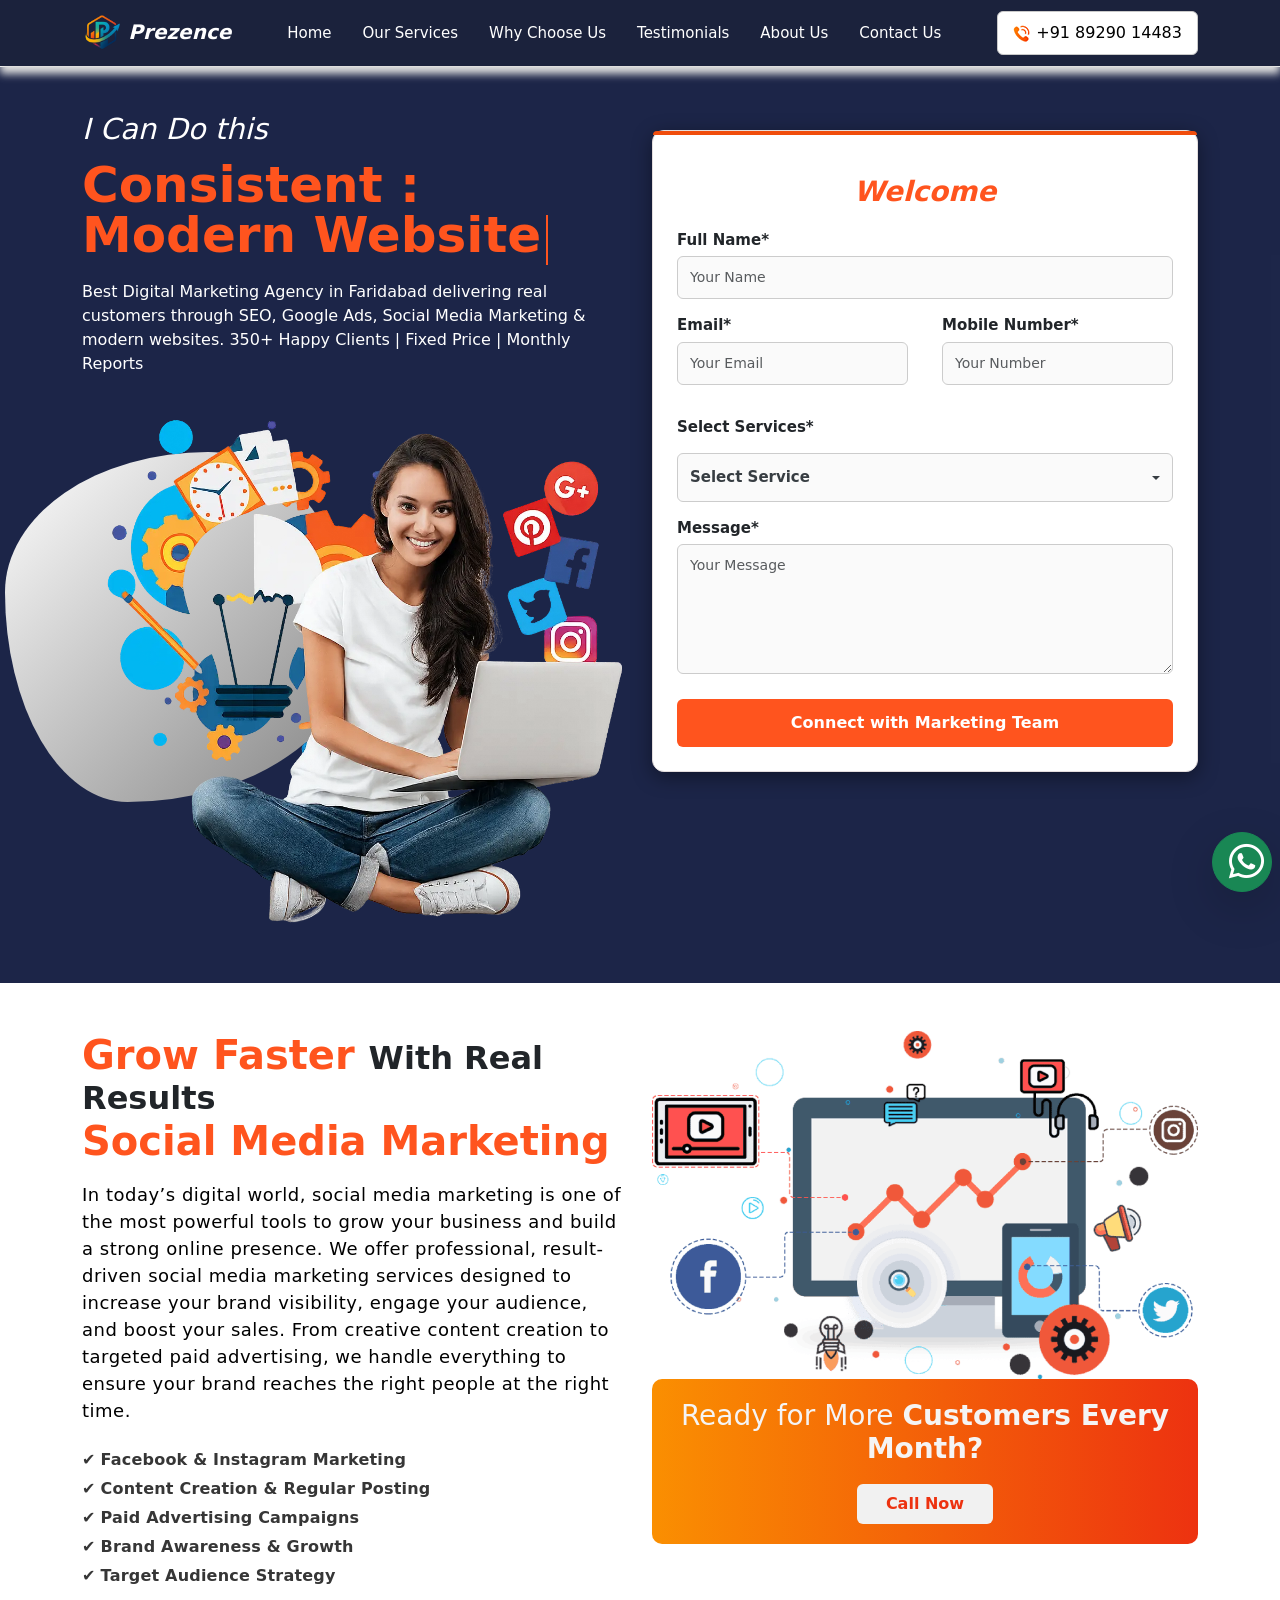
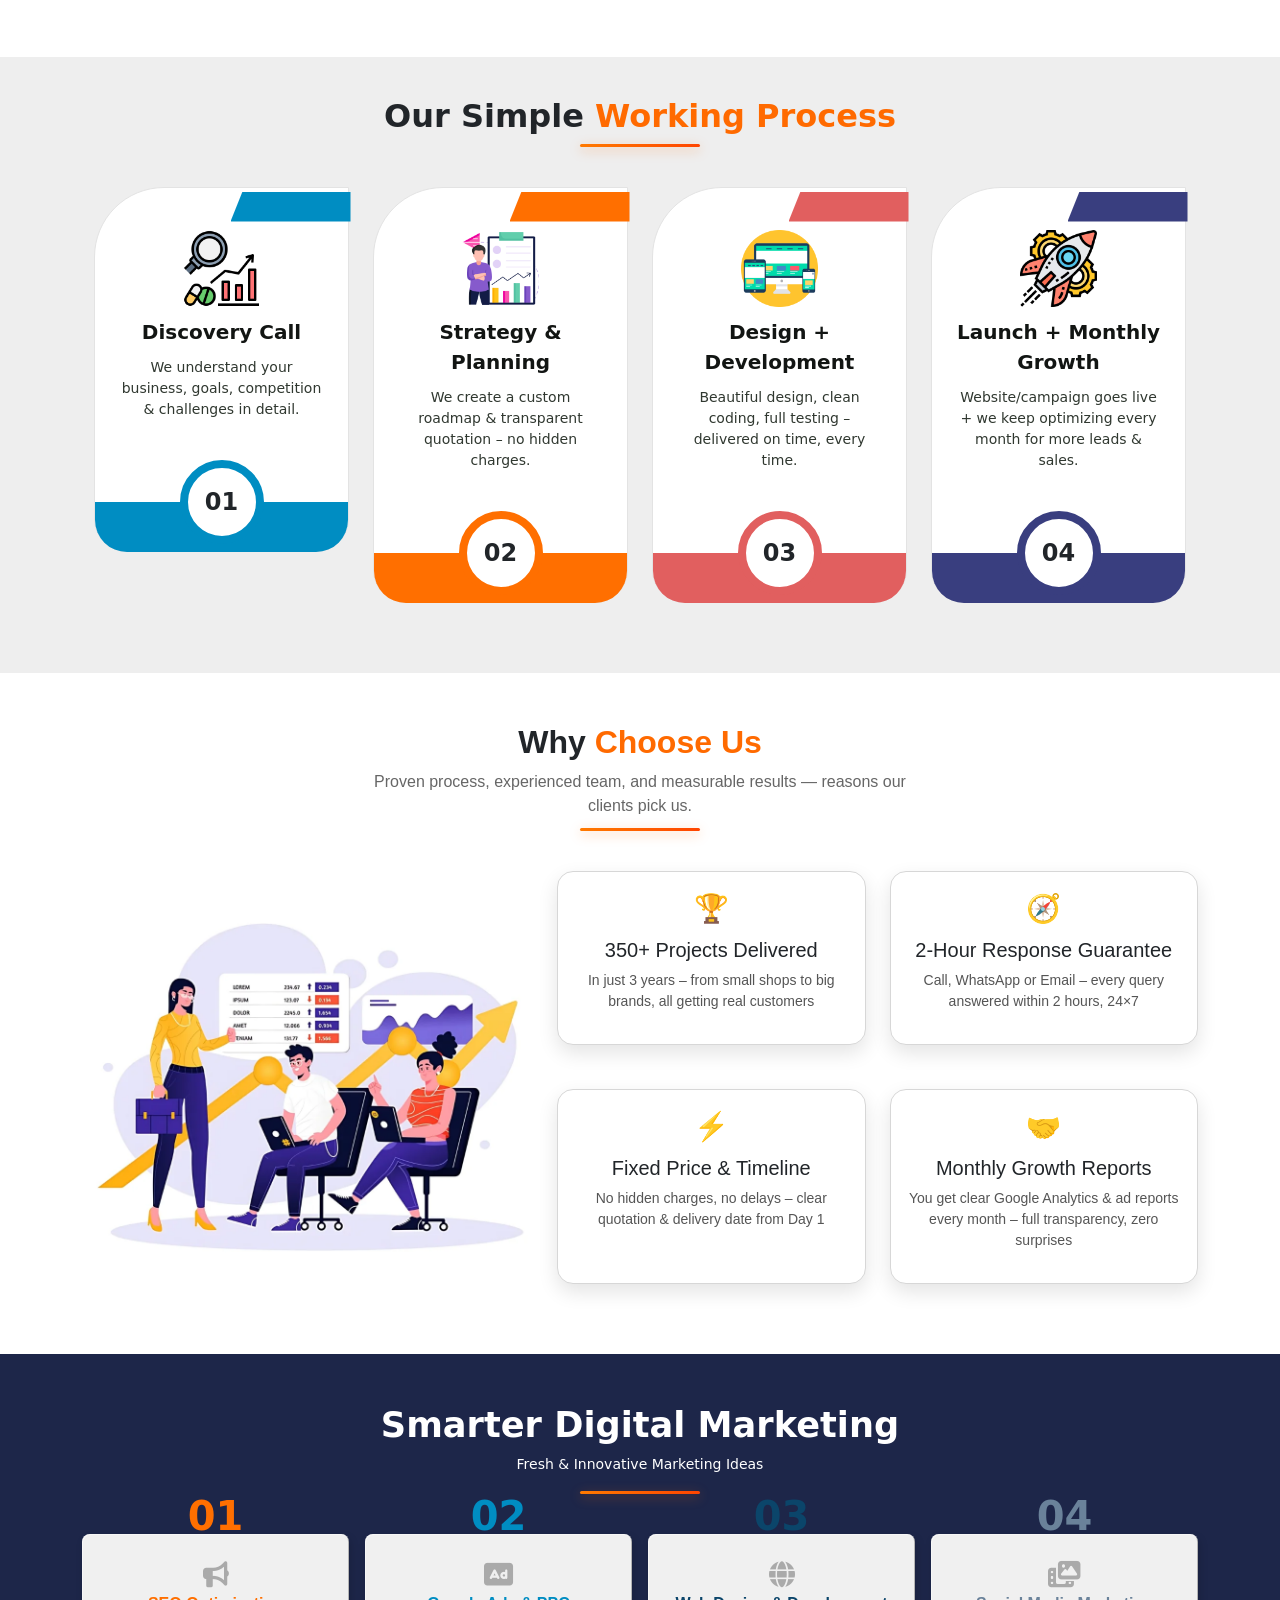
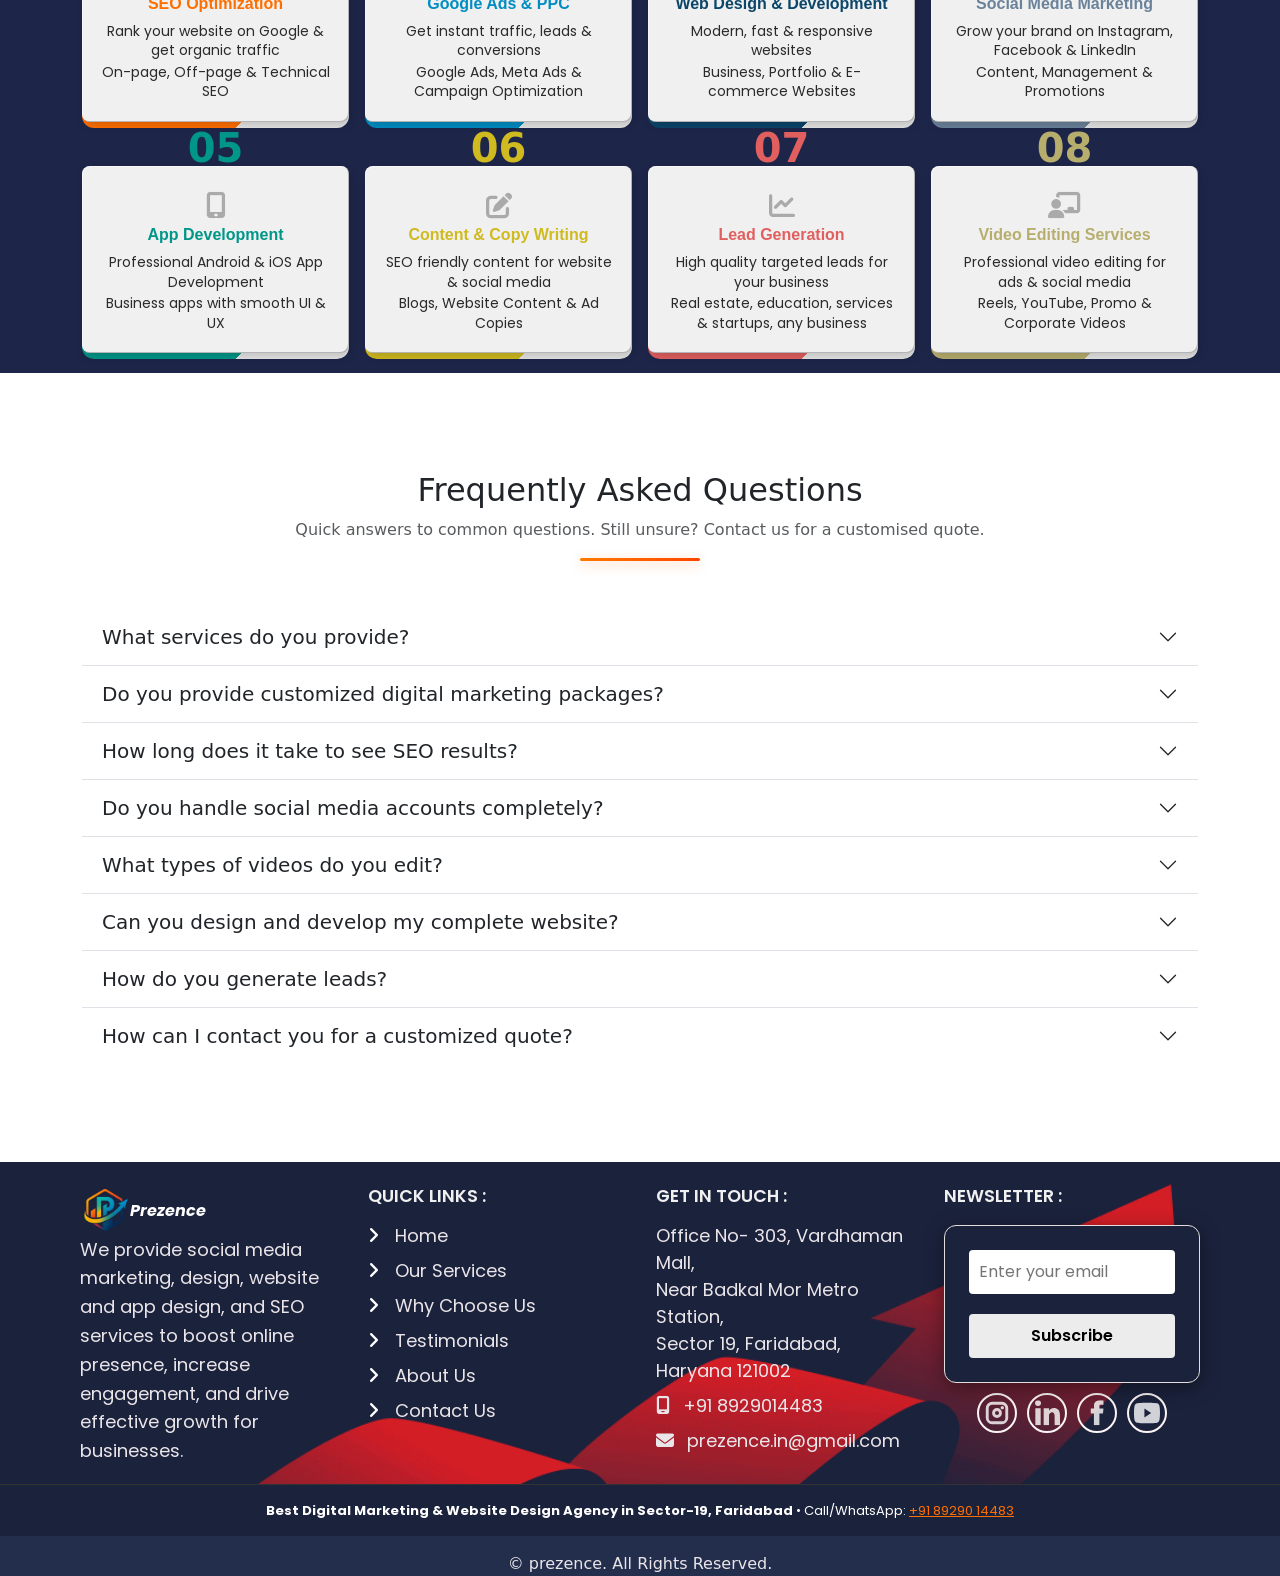
<file: index.html>
<!DOCTYPE html>
<html lang="en">

<head>
    <meta charset="UTF-8">
    <meta name="viewport" content="width=device-width, initial-scale=1.0, maximum-scale=5, user-scalable=yes">


    <!-- BEST SEO TITLE & META FOR FARIDABAD #1 RANK -->
    <title>350+ Businesses Trust Us | Digital Marketing Agency in Faridabad | Free Consultation | Best Digital Marketing Agency in Faridabad | Prezence® SEO & SMM</title>
    <meta name="description"
        content="Prezence® - #1 Digital Marketing Agency in Faridabad | Result-Driven SEO, Google Ads, Social Media Marketing & Website Design. 350+ Happy Clients. Free Consultation: +91 89290 14483">

    <meta name="keywords"
        content="digital marketing faridabad, seo company faridabad, best digital marketing agency faridabad, social media marketing faridabad, website design faridabad, google ads faridabad, seo services faridabad">
    <meta name="author" content="Prezence Digital Marketing Agency">
    <meta name="robots" content="index, follow">

    <!-- Open Graph -->
    <meta property="og:title" content="350+ Businesses Trust Us | Digital Marketing Agency in Faridabad | Free Consultation | Best Digital Marketing Agency in Faridabad | Prezence®">
    <meta property="og:description"
        content="#1 Digital Marketing Agency in Faridabad | 350+ Clients | SEO, Social Media, Google Ads & Website Design">
    <meta property="og:image" content="https://prezence.in/assite/brandlogo/log_prezence.png">
    <meta property="og:url" content="https://prezence.in">
    <meta property="og:type" content="website">

    <!-- Twitter -->
    <meta name="twitter:card" content="summary_large_image">
    <meta name="twitter:title" content="350+ Businesses Trust Us | Digital Marketing Agency in Faridabad | Free Consultation | Best Digital Marketing Agency in Faridabad | Prezence®">
    <meta name="twitter:description"
        content="SEO, Social Media & Website Design Services in Faridabad | Call +91 89290 14483">
    <meta name="twitter:image" content="https://prezence.in/assite/brandlogo/log_prezence.png">
    <link rel="sitemap" type="application/xml" href="https://prezence.in/sitemap.xml">

    <!-- Favicon & Canonical -->
    <link rel="icon" href="../assite/brandlogo/log_prezence.png" type="image/png">
    <link rel="canonical" href="https://prezence.in/">

    <!-- Preload for Speed -->
    <link rel="preload" as="style" href="https://cdn.jsdelivr.net/npm/bootstrap@5.3.2/dist/css/bootstrap.min.css">
    <link rel="preload" as="image" href="../assite/brandlogo/log_prezence.png">

    <!-- CSS -->
    <link href="https://cdn.jsdelivr.net/npm/bootstrap@5.3.2/dist/css/bootstrap.min.css" rel="stylesheet">
    <link rel="stylesheet" href="https://cdnjs.cloudflare.com/ajax/libs/font-awesome/6.5.0/css/all.min.css">
    <link rel="stylesheet" href="https://cdnjs.cloudflare.com/ajax/libs/OwlCarousel2/2.3.4/assets/owl.carousel.min.css">
    <link rel="stylesheet"
        href="https://cdnjs.cloudflare.com/ajax/libs/OwlCarousel2/2.3.4/assets/owl.theme.default.min.css">
    <link
        href="https://fonts.googleapis.com/css2?family=Great+Vibes&family=Josefin+Sans:wght@400;500;600;700&family=Playfair+Display:wght@400;700&family=Poppins:wght@300;400;500;600;700&family=Roboto:wght@400;500;700&display=swap"
        rel="stylesheet">

    <link rel="stylesheet" href="../assite/style.css">
    <link rel="stylesheet" href="../assite/responsive.css">

    <!-- LOCAL BUSINESS + FAQ SCHEMA (Google Rank #1) -->
    <script type="application/ld+json">
    {
      "@context": "https://schema.org",
      "@type": "ProfessionalService",
      "name": "Prezence Digital Marketing Agency",
      "image": "https://prezence.in/assite/brandlogo/log_prezence.png",
      "url": "https://prezence.in",
      "telephone": "+918929014483",
      "priceRange": "₹₹",
      "description": "Best Digital Marketing Agency in Faridabad offering SEO, Social Media Marketing, Google Ads, Website Design & Development services.",
      "address": {
        "@type": "PostalAddress",
        "streetAddress": "Office No- 303, Vardhaman Mall, Near Badkal Mor Metro Station, Sector 19",
        "addressLocality": "Faridabad",
        "addressRegion": "Haryana",
        "postalCode": "121002",
        "addressCountry": "IN"
      },
      "geo": {
        "@type": "GeoCoordinates",
        "latitude": 28.3955,
        "longitude": 77.3178
      },
      "openingHoursSpecification": {
        "@type": "OpeningHoursSpecification",
        "dayOfWeek": ["Monday","Tuesday","Wednesday","Thursday","Friday","Saturday"],
        "opens": "10:00",
        "closes": "19:00"
      },
      "sameAs": [
        "https://www.facebook.com/prezence.in",
        "https://www.instagram.com/prezence_in",
        "https://www.youtube.com/@prezence"
      ]
    }
    </script>

    <!-- FAQ Schema for Rich Results -->
    <script type="application/ld+json">
    {
      "@context": "https://schema.org",
      "@type": "FAQPage",
      "mainEntity": [
        {
          "@type": "Question",
          "name": "Which is the best digital marketing agency in Faridabad?",
          "acceptedAnswer": {
            "@type": "Answer",
            "text": "Prezence Digital Marketing Agency is rated #1 in Faridabad by 350+ happy clients for SEO, Social Media, Google Ads & Website Design services."
          }
        },
        {
          "@type": "Question",
          "name": "How much does SEO cost in Faridabad?",
          "acceptedAnswer": {
            "@type": "Answer",
            "text": "Our SEO packages start from ₹15,000/month. Call +91 89290 14483 for a free consultation."
          }
        },
        {
          "@type": "Question",
          "name": "When will I see results from social media marketing?",
          "acceptedAnswer": {
            "@type": "Answer",
            "text": "With the right strategy, you start getting leads & engagement within 15-30 days."
          }
        }
      ]
    }
    </script>
    
   <!-- Cookiebot -->
<script 
  id="Cookiebot"
  src="https://consent.cookiebot.com/uc.js"
  data-cbid="f1ccd1dc-ca87-45ac-b9f7-8b97adffa50e"
  type="text/javascript"
  async>
</script>

<!-- Google Analytics -->
<script async src="https://www.googletagmanager.com/gtag/js?id=G-S0VQV9TY0E"></script>
<script>
  window.dataLayer = window.dataLayer || [];
  function gtag(){dataLayer.push(arguments);}
  gtag('js', new Date());
  gtag('config', 'G-S0VQV9TY0E');
</script>


<!-- Meta Pixel Code -->
<script>
!function(f,b,e,v,n,t,s)
{if(f.fbq)return;n=f.fbq=function(){n.callMethod?
n.callMethod.apply(n,arguments):n.queue.push(arguments)};
if(!f._fbq)f._fbq=n;n.push=n;n.loaded=!0;n.version='2.0';
n.queue=[];t=b.createElement(e);t.async=!0;
t.src=v;s=b.getElementsByTagName(e)[0];
s.parentNode.insertBefore(t,s)}(window, document,'script',
'https://connect.facebook.net/en_US/fbevents.js');
fbq('init', '2252294295232937');
fbq('track', 'PageView');
</script>
<noscript><img height="1" width="1" style="display:none"
src="https://www.facebook.com/tr?id=2252294295232937&ev=PageView&noscript=1"
/></noscript>
<!-- End Meta Pixel Code -->


<!--adsense ke jis se ads show hoga -->
<script async src="https://pagead2.googlesyndication.com/pagead/js/adsbygoogle.js?client=ca-pub-3145878001811869"
     crossorigin="anonymous"></script>
</head>

<body>

    <!-- =================================== NAVBAR =================================== -->

    <nav class="navbar navbar-expand-lg fixed-top">
        <div class="container">
            <a class="navbar-brand prezence_logo me-auto" href="https://prezence.in">
                <img src="./assite/brandlogo/log_prezence.png"
                    alt="Prezence - Best Digital Marketing Agency in Faridabad" width="50" loading="lazy">
                <span>prezence</span>
            </a>

           <button class="navbar-toggler" type="button"
    data-bs-toggle="collapse"
    data-bs-target="#navbarSupportedContent"
    aria-controls="navbarSupportedContent"
    aria-expanded="false"
    aria-label="Toggle navigation menu">
    
    <span class="navbar-toggler-icon"></span>
</button>


            <div class="collapse navbar-collapse justify-content-center" id="navbarSupportedContent">
                <ul class="navbar-nav mb-2 mb-lg-0 navrbar_prezence">
                    <li class="nav-item"><a class="nav-link " href="https://prezence.in">Home</a></li>
                    <li class="nav-item"><a class="nav-link" href="./ourservices/">Our Services</a></li>
                    <li class="nav-item"><a class="nav-link" href="./why-choose-us/">Why Choose Us</a></li>
                    <li class="nav-item"><a class="nav-link" href="./testimonials/">Testimonials</a></li>
                    <li class="nav-item"><a class="nav-link" href="./aboutus/">About Us</a></li>
                    <li class="nav-item"><a class="nav-link" href="./contactus/">Contact Us</a></li>
                </ul>


                <div class="d-flex align-items-center gap-3">
                    <a href="tel:+918929014483" class="prezence_callnow">
                        <span><img src="../assite/brandlogo/call-icon.png" alt="Call Prezence Faridabad" loading="lazy"></span>
                        +91 89290 14483
                    </a>


                </div>
            </div>
        </div>
    </nav>
<a href="https://wa.me/918929014483?text=Hi%20Prezence%20Team%2C%20I%20need%20help"
   target="_blank"
   aria-label="Chat on WhatsApp with Prezence Team"
   class="position-fixed bottom-0 end-0 m-2 btn btn-success btn-lg shadow-lg"
   style="z-index: 9999; width: 60px; height: 60px; border-radius: 50%;">

    <i class="fab fa-whatsapp fa-2x" aria-hidden="true"></i>
</a>

    <!-- =================================== END NAVBAR =================================== -->

    <!-- =================================== HERO BANNER =================================== -->
    <section class="mainbanner">
        <div class="container">
            <div class="row ">

                <div class="col-md-6 col-12 leftcolm">
                    <h1>I Can Do this</h1>
                    <h4>Consistent : </h4>
                    <h5 class="changing-text">
                        <span class="typed-text"></span>
                        <!-- <span class="cursor">|</span> -->
                    </h5>



                    <p>Best Digital Marketing Agency in Faridabad delivering real customers through SEO, Google Ads,
                        Social Media Marketing & modern websites. 350+ Happy Clients | Fixed Price | Monthly Reports</p>

                    <div class="image-wrapper">
                        <div class="animated-shape"></div>
                        <img src="./assite/images/girlsocial-media1.webp"
                            alt=" Digital Marketing Agency in Faridabad " class="img-fluid" loading="lazy">
                    </div>
                </div>


                <div class="col-md-6 col-12">
                    <form id="contactForm">
                        <h1>Welcome</h1>


                        <div class="col-12">
                            <div class="form-detils">
                                <label>Full Name*</label>
                                <input type="text" id="name" class="form-control custom-input" placeholder="Your Name">
                                <small class="text-danger error" id="name_error"></small>
                            </div>
                        </div>

                        <div class="row">
                            <div class="col-12 col-lg-6 mb-3">
                                <div class="form-detils form-left">
                                    <label>Email*</label>
                                    <input type="email" id="email" class="form-control custom-input"
                                        placeholder="Your Email">
                                    <small class="text-danger error" id="email_error"></small>
                                </div>
                            </div>
                            <div class="col-12 col-lg-6 mb-3">
                                <div class="form-detils form-right">
                                    <label>Mobile Number*</label>
                                    <input type="text" id="mobile" class="form-control custom-input"
                                        placeholder="Your Number">
                                    <small class="text-danger error" id="mobile_error"></small>
                                </div>
                            </div>
                        </div>

                        <!-- Dropdown – अब English services -->
                        <div class="col-12">
                            <div class="form-detils">
                                <label>Select Services*</label>
                                <div class="btn-group dropdownbtnmain">
                                    <button id="serviceBtn" class="btn btn-sm dropdown-toggle" type="button"
                                        data-bs-toggle="dropdown" aria-expanded="false">
                                        Select Service
                                    </button>
                                    <ul class="dropdown-menu downbtnoption">
                                        <li><a class="dropdown-item" href="#">SEO Services</a></li>
                                        <li><a class="dropdown-item" href="#">Social Media Marketing</a></li>
                                        <li><a class="dropdown-item" href="#">Google Ads / PPC</a></li>
                                        <li><a class="dropdown-item" href="#">Website Design</a></li>
                                        <li><a class="dropdown-item" href="#">Lead Generation</a></li>
                                        <li><a class="dropdown-item" href="#">Video Editing</a></li>
                                    </ul>
                                </div>
                                <input type="hidden" id="service">
                                <small class="text-danger error" id="service_error"></small>
                            </div>
                        </div>

                        <div class="col-12">
                            <div class="form-detils">
                                <label for="">Message*</label>
                                <textarea rows="4" id="message" class="form-control custom-input"
                                    placeholder="Your Message"></textarea>
                                <small class="text-danger error" id="message_error"></small>
                            </div>
                        </div>

                        <button type="submit" class="btn">Connect with Marketing Team</button>
                    </form>

                    <div id="successMsg" class="alert alert-success d-none mt-3"></div>
                </div>
            </div>
        </div>
    </section>
    <!-- =================================== END HERO =================================== -->

    <!-- =================================== CLIENTS LOGO CAROUSEL =================================== -->
    <!--<section class="company-serv py-5">-->
    <!--    <div class="container text-center mb-4">-->
    <!--        <h2 style="font-size: 32px; font-weight: 700;">-->
    <!--            Our Esteemed Clients in <span style="color: #FF6F00;">Faridabad</span>-->
    <!--        </h2>-->
    <!--        <p class="text-muted">350+ Happy Businesses Trust Prezence Digital Marketing Agency</p>-->
    <!--        <div class="hero-divider"></div>-->
    <!--    </div>-->

    <!--    <div class="container">-->
    <!--        <div class="row">-->
    <!--            <div class="col-12">-->
    <!--                <div class="owl-carousel compnylogo">-->
    <!--                    <div class="item"><img src="./assite/companylogo/bansi.png"-->
    <!--                            alt="Prezence Client - Bansi Faridabad" ></div>-->
    <!--                    <div class="item"><img src="./assite/companylogo/aagmaninfra.png"-->
    <!--                            alt="Prezence Client - Aagman Infra Faridabad" ></div>-->
    <!--                    <div class="item"><img src="./assite/companylogo/acreagent.png"-->
    <!--                            alt="Prezence Client - Acre Agent Faridabad" ></div>-->
    <!--                    <div class="item"><img src="./assite/companylogo/cakespot.png"-->
    <!--                            alt="Prezence Client - Cake Spot Faridabad" ></div>-->
    <!--                    <div class="item"><img src="./assite/companylogo/dresstalks.png"-->
    <!--                            alt="Prezence Client - Dress Talks Faridabad" ></div>-->
    <!--                    <div class="item"><img src="./assite/companylogo/English-speaking.png"-->
    <!--                            alt="Prezence Client - Smart Speak English Faridabad" ></div>-->
    <!--                    <div class="item"><img src="./assite/companylogo/theflexshop.png"-->
    <!--                            alt="Prezence Client - The Flex Shop Faridabad" ></div>-->
    <!--                    <div class="item"><img src="./assite/companylogo/themoterbay.png"-->
    <!--                            alt="Prezence Client - The Motor Bay Faridabad" ></div>-->
    <!--                    <div class="item"><img src="./assite/companylogo/stitch&fit.png"-->
    <!--                            alt="Prezence Client - Stitch & Fit Faridabad" ></div>-->
    <!--                    <div class="item"><img src="./assite/companylogo/theslikstudio.png"-->
    <!--                            alt="Prezence Client - The Slik Studio Faridabad" ></div>-->
    <!--                    <div class="item"><img src="./assite/companylogo/vastras.png"-->
    <!--                            alt="Prezence Client - Vastras Faridabad" ></div>-->
    <!--                    <div class="item"><img src="./assite/companylogo/velvet.png"-->
    <!--                            alt="Prezence Client - Velvet Faridabad" ></div>-->
    <!--                </div>-->
    <!--            </div>-->
    <!--        </div>-->
    <!--    </div>-->
    <!--</section>-->





    <!-- =================================== BEST SERVICE SECTION =================================== -->
    <section class="bestservice  py-5">

        <div class="container">
            <div class="row g-4 align-items-start">


                <div class="col-lg-6">
                    <h2 class="fw-bold mb-3">
                        <span class="text-orange">Grow Faster </span> With Real Results <br>
                        <span class="text-orange">Social Media Marketing</span>
                    </h2>


                    <p class="text-muted mb-4">
                        In today’s digital world, social media marketing is one of the most powerful tools to grow your
                        business and build a strong online presence.
                        We offer professional, result-driven social media marketing services designed to increase your
                        brand visibility, engage your audience, and boost your sales.

                        From creative content creation to targeted paid advertising, we handle everything to ensure your
                        brand reaches the right people at the right time.
                    </p>

                    <div>
                        <ul>
                            <li><span style="margin-right: 5px;">✔</span>Facebook & Instagram Marketing</li>
                            <li><span style="margin-right: 5px;">✔</span>Content Creation & Regular Posting</li>
                            <li><span style="margin-right: 5px;">✔</span>Paid Advertising Campaigns</li>
                            <li><span style="margin-right: 5px;">✔</span>Brand Awareness & Growth</li>
                            <li><span style="margin-right: 5px;">✔</span>Target Audience Strategy</li>
                        </ul>
                    </div>

                </div>


                <div class="col-lg-6 text-center">
                    <div class="redysectio">

                        <img src="./assite/images/overview-social-min.png" class="img-fluid " alt="overview-social" loading="lazy">

                        <div class="best-box ">
                            <h3>
                                Ready for More <span class="fw-bold">Customers Every Month?</span>
                            </h3>
                            <a href="tel:+918929014483"><button class="btn best-btn px-4 py-2 fw-bold">
                                    Call Now
                                </button></a>
                        </div>
                    </div>
                </div>
            </div>
        </div>
    </section>

    <!-- =================================== WORKING PROCESS =================================== -->
    <section class="process-section">
        <div class="container">
            <h2 class="section-title">Our Simple <span>Working Process</span></h2>
            <div class="hero-divider"></div>

            <div class="container">
                <div class="row">
                    <div class="col-12 col-sm-6 col-md-6 col-lg-3">

                        <div class="card cardboxfirst">
                            <div class="card__body">
                                <div class="card__icon">

                                    <img src="./assite/images/efficiency.png" alt="Discovery Call" loading="lazy">
                                </div>

                                <p class="card__title">Discovery Call</p>
                                <p class="card__paragraph">
                                    We understand your business, goals, competition & challenges in detail.
                                </p>
                            </div>

                            <div class="card__ribbon cardbox-1">
                                <label class="card__ribbon-label">01</label>
                            </div>
                        </div>

                    </div>
                    <div class="col-12 col-sm-6 col-md-6 col-lg-3">

                        <div class="card cardboxsecond">
                            <div class="card__body">
                                <div class="card__icon">

                                    <img src="./assite/images/planning.png" alt="Strategy & Planning">
                                </div>

                                <p class="card__title">Strategy & Planning</p>
                                <p class="card__paragraph">
                                    We create a custom roadmap & transparent quotation – no hidden charges.
                                </p>
                            </div>

                            <div class="card__ribbon cardbox-2">
                                <label class="card__ribbon-label">02</label>
                            </div>
                        </div>


                    </div>
                    <div class="col-12 col-sm-6 col-md-6 col-lg-3">

                        <div class="card cardboxthree">
                            <div class="card__body">
                                <div class="card__icon">

                                    <img src="./assite/images/mobile.png" alt="Design + Development" loading="lazy">
                                </div>

                                <p class="card__title">Design + Development</p>
                                <p class="card__paragraph">
                                    Beautiful design, clean coding, full testing – delivered on time, every time.
                                </p>
                            </div>

                            <div class="card__ribbon cardbox-3">
                                <label class="card__ribbon-label">03</label>
                            </div>
                        </div>

                    </div>
                    <div class="col-12 col-sm-6 col-md-6 col-lg-3">

                        <div class="card">
                            <div class="card__body">
                                <div class="card__icon">

                                    <img src="./assite/images/launch.png" alt="Launch + Monthly Growth">
                                </div>

                                <p class="card__title">Launch + Monthly Growth</p>
                                <p class="card__paragraph">
                                    Website/campaign goes live + we keep optimizing every month for more leads & sales.
                                </p>
                            </div>

                            <div class="card__ribbon">
                                <label class="card__ribbon-label">04</label>
                            </div>
                        </div>

                    </div>
                </div>
            </div>
        </div>
        </div>
    </section>

    <!-- =================================== WHY CHOOSE US =================================== -->
    <section class="why-choose-wrap">

        <h2>Why <span>Choose Us</span></h2>
        <p class="why-sub">Proven process, experienced team, and measurable results — reasons our clients pick
            us.</p>

        <div class="hero-divider"></div>
        <div class="container ">
            <div class="row align-items-center">

                <!-- LEFT IMAGE -->
                <div class="col-lg-5 mb-4 mb-lg-0 text-center">
                    <img src="./assite/why-choose/choose.webp" class="img-fluid" alt="Why Choose Us" loading="lazy">
                </div>

                <!-- RIGHT CONTENT -->
                <div class="col-lg-7">

                    <div class="row g-4">

                        <div class="col-6 col-md-6 col-lg-6">
                            <div class="wf-box p-3 shadow-sm h-100">
                                <span class="wf-icon">🏆</span>
                                <h5 class="mt-2">350+ Projects Delivered</h5>
                                <p>In just 3 years – from small shops to big brands, all getting real customers</p>
                            </div>
                        </div>

                        <div class="col-6 col-md-6 col-lg-6">
                            <div class="wf-box p-3 shadow-sm h-100">
                                <span class="wf-icon">🧭</span>
                                <h5 class="mt-2">2-Hour Response Guarantee</h5>
                                <p>Call, WhatsApp or Email – every query answered within 2 hours, 24×7</p>
                            </div>
                        </div>

                        <div class="col-6 col-md-6 col-lg-6">
                            <div class="wf-box p-3 shadow-sm h-100">
                                <span class="wf-icon">⚡</span>
                                <h5 class="mt-2">Fixed Price & Timeline</h5>
                                <p>No hidden charges, no delays – clear quotation & delivery date from Day 1</p>
                            </div>
                        </div>

                        <div class="col-6 col-md-6 col-lg-6">
                            <div class="wf-box p-3 shadow-sm h-100">
                                <span class="wf-icon">🤝</span>
                                <h5 class="mt-2">Monthly Growth Reports</h5>
                                <p>You get clear Google Analytics & ad reports every month – full transparency, zero
                                    surprises</p>
                            </div>
                        </div>

                    </div>

                </div>
            </div>
        </div>

    </section>



    <!-- =================================== SERVICES GRID =================================== -->
    <section class="Result-Driven">
        <h1>Smarter Digital Marketing</h1>
        <p class="wobble-text">Fresh & Innovative Marketing Ideas</p>
        <div class="hero-divider"></div>


        <div class="container">
            <div class="row gx-3 gy-4">

                <div class="col-6 col-md-6 col-lg-3">
                    <div class="servmood" style="--accent-color: #FF6F00">
                        <a href="./ourservices/">
                            <div class="servicon"><i class="fa-solid fa-bullhorn"></i></div>
                            <div class="servtittle">SEO Optimization</div>
                            <div class="servscr">Rank your website on Google & get organic traffic</div>
                            <div class="servscr">On-page, Off-page & Technical SEO</div>
                        </a>
                    </div>
                </div>

                <div class="col-6 col-md-6 col-lg-3">
                    <div class="servmood" style="--accent-color: #008DC2">
                        <a href="./ourservices/">
                            <div class="servicon"><i class="fa-solid fa-rectangle-ad"></i></div>
                            <div class="servtittle">Google Ads & PPC</div>
                            <div class="servscr">Get instant traffic, leads & conversions</div>
                            <div class="servscr">Google Ads, Meta Ads & Campaign Optimization</div>
                        </a>
                    </div>
                </div>

                <div class="col-6 col-md-6 col-lg-3">
                    <div class="servmood" style="--accent-color: #0B456A">
                        <a href="./ourservices/">
                            <div class="servicon"><i class="fa-solid fa-globe"></i></div>
                            <div class="servtittle">Web Design & Development</div>
                            <div class="servscr">Modern, fast & responsive websites</div>
                            <div class="servscr">Business, Portfolio & E-commerce Websites</div>
                        </a>
                    </div>
                </div>

                <div class="col-6 col-md-6 col-lg-3">
                    <div class="servmood" style="--accent-color: #6A829A">
                        <a href="./ourservices/">
                            <div class="servicon"><i class="fa-solid fa-photo-film"></i></div>
                            <div class="servtittle">Social Media Marketing</div>
                            <div class="servscr">Grow your brand on Instagram, Facebook & LinkedIn</div>
                            <div class="servscr">Content, Management & Promotions</div>
                        </a>
                    </div>
                </div>

                <div class="col-6 col-md-6 col-lg-3">
                    <div class="servmood" style="--accent-color: #009688">
                        <a href="./ourservices/">
                            <div class="servicon"><i class="fa-solid fa-mobile-screen-button"></i></div>
                            <div class="servtittle">App Development</div>
                            <div class="servscr">Professional Android & iOS App Development</div>
                            <div class="servscr">Business apps with smooth UI & UX</div>
                        </a>
                    </div>
                </div>

                <div class="col-6 col-md-6 col-lg-3">
                    <div class="servmood" style="--accent-color: #cfba1f">
                        <a href="./ourservices/">
                            <div class="servicon"><i class="fa-solid fa-pen-to-square"></i></div>
                            <div class="servtittle">Content & Copy Writing</div>
                            <div class="servscr">SEO friendly content for website & social media</div>
                            <div class="servscr">Blogs, Website Content & Ad Copies</div>
                        </a>
                    </div>
                </div>

                <div class="col-6 col-md-6 col-lg-3">
                    <div class="servmood" style="--accent-color: #e15f5f">
                        <a href="./ourservices/">
                            <div class="servicon"><i class="fa-solid fa-chart-line"></i></div>
                            <div class="servtittle">Lead Generation</div>
                            <div class="servscr">High quality targeted leads for your business</div>
                            <div class="servscr">Real estate, education, services & startups, any business</div>
                        </a>
                    </div>
                </div>

                <div class="col-6 col-md-6 col-lg-3">
                    <div class="servmood" style="--accent-color: #b7ae6d">
                        <a href="./ourservices/">
                            <div class="servicon"><i class="fa-solid fa-chalkboard-user"></i></div>
                            <div class="servtittle">Video Editing Services</div>
                            <div class="servscr">Professional video editing for ads & social media</div>
                            <div class="servscr">Reels, YouTube, Promo & Corporate Videos</div>
                        </a>
                    </div>
                </div>

            </div>
        </div>


    </section>


    <!-- =================================== FAQ =================================== -->
    <section class="faq-section py-5">
        <div class="container">

            <div class="text-center mb-5 faq-top">
                <h2>Frequently Asked <span>Questions</span></h2>
                <p class="text-muted">
                    Quick answers to common questions. Still unsure? Contact us for a customised quote.
                </p>
                <div class="hero-divider"></div>
            </div>

            <div class="accordion accordion-flush" id="faqAccordion">

                <!-- Q1 -->
                <div class="accordion-item">
                    <h2 class="accordion-header">
                        <button class="accordion-button collapsed" type="button" data-bs-toggle="collapse"
                            data-bs-target="#faq1">
                            What services do you provide?
                        </button>
                    </h2>
                    <div id="faq1" class="accordion-collapse collapse" data-bs-parent="#faqAccordion">
                        <div class="accordion-body">
                            We provide complete digital solutions including SEO, PPC Ads, Web Design, Social Media
                            Marketing,
                            App Development, Content Writing, Lead Generation and Video Editing services.
                        </div>
                    </div>
                </div>

                <!-- Q2 -->
                <div class="accordion-item">
                    <h2 class="accordion-header">
                        <button class="accordion-button collapsed" type="button" data-bs-toggle="collapse"
                            data-bs-target="#faq2">
                            Do you provide customized digital marketing packages?
                        </button>
                    </h2>
                    <div id="faq2" class="accordion-collapse collapse" data-bs-parent="#faqAccordion">
                        <div class="accordion-body">
                            Yes, absolutely! We create customized packages according to your business needs, goals and
                            budget.
                        </div>
                    </div>
                </div>

                <!-- Q3 -->
                <div class="accordion-item">
                    <h2 class="accordion-header">
                        <button class="accordion-button collapsed" type="button" data-bs-toggle="collapse"
                            data-bs-target="#faq3">
                            How long does it take to see SEO results?
                        </button>
                    </h2>
                    <div id="faq3" class="accordion-collapse collapse" data-bs-parent="#faqAccordion">
                        <div class="accordion-body">
                            SEO is a long-term process. Normally you start seeing results in 3 to 6 months depending on
                            competition and keywords.
                        </div>
                    </div>
                </div>

                <!-- Q4 -->
                <div class="accordion-item">
                    <h2 class="accordion-header">
                        <button class="accordion-button collapsed" type="button" data-bs-toggle="collapse"
                            data-bs-target="#faq4">
                            Do you handle social media accounts completely?
                        </button>
                    </h2>
                    <div id="faq4" class="accordion-collapse collapse" data-bs-parent="#faqAccordion">
                        <div class="accordion-body">
                            Yes, we manage your social media from content creation, posting, ad campaigns to engagement
                            and growth strategy.
                        </div>
                    </div>
                </div>

                <!-- Q5 -->
                <div class="accordion-item">
                    <h2 class="accordion-header">
                        <button class="accordion-button collapsed" type="button" data-bs-toggle="collapse"
                            data-bs-target="#faq5">
                            What types of videos do you edit?
                        </button>
                    </h2>
                    <div id="faq5" class="accordion-collapse collapse" data-bs-parent="#faqAccordion">
                        <div class="accordion-body">
                            We edit all types of videos like:
                            <ul>
                                <li>Instagram Reels</li>
                                <li>YouTube Videos</li>
                                <li>Promotional Ads</li>
                                <li>Corporate Videos</li>
                                <li>Short Form Content</li>
                            </ul>
                        </div>
                    </div>
                </div>

                <!-- Q6 -->
                <div class="accordion-item">
                    <h2 class="accordion-header">
                        <button class="accordion-button collapsed" type="button" data-bs-toggle="collapse"
                            data-bs-target="#faq6">
                            Can you design and develop my complete website?
                        </button>
                    </h2>
                    <div id="faq6" class="accordion-collapse collapse" data-bs-parent="#faqAccordion">
                        <div class="accordion-body">
                            Yes, we provide full website design and development with mobile responsive and SEO friendly
                            structure.
                        </div>
                    </div>
                </div>

                <!-- Q7 -->
                <div class="accordion-item">
                    <h2 class="accordion-header">
                        <button class="accordion-button collapsed" type="button" data-bs-toggle="collapse"
                            data-bs-target="#faq7">
                            How do you generate leads?
                        </button>
                    </h2>
                    <div id="faq7" class="accordion-collapse collapse" data-bs-parent="#faqAccordion">
                        <div class="accordion-body">
                            We use targeted ads, landing pages, funnels and data-driven strategies to generate high
                            quality leads for your business.
                        </div>
                    </div>
                </div>

                <!-- Q8 -->
                <div class="accordion-item">
                    <h2 class="accordion-header">
                        <button class="accordion-button collapsed" type="button" data-bs-toggle="collapse"
                            data-bs-target="#faq8">
                            How can I contact you for a customized quote?
                        </button>
                    </h2>
                    <div id="faq8" class="accordion-collapse collapse" data-bs-parent="#faqAccordion">
                        <div class="accordion-body">
                            You can contact us through our website contact form, WhatsApp or email. We will analyze your
                            needs and provide a customized plan.
                        </div>
                    </div>
                </div>

            </div>
        </div>
    </section>








    <!-- =================================== GOOGLE REVIEWS =================================== -->

    <section style="margin-bottom: 50px;">
       <div id="featurable-6f9cf168-770d-4cb7-8f86-3c2bd7fb6b11" data-featurable-async ></div><script src="https://featurable.com/assets/v2/slider_default.min.js" defer charset="UTF-8"></script>
    </section>

    <!-- =================================== FOOTER =================================== -->
    <section>
        <footer class="hoind-footer">
            <div class="container ps-0 pe-0">
                <div class="footer-top d-flex flex-wrap justify-content-between pt-4">

                    <div class="footer-column">
                        <a class="navbar-brand d-flex align-items-center" href="#">
                            <img src="../assite/brandlogo/log_prezence.png"
                                alt="Prezence - Best Digital Marketing Agency in Faridabad"
                                style="width: 50px; height:auto; " loading="lazy">
                            <span
                                style="text-transform: capitalize; font-weight: 700; color: #fff; font-style: italic;">prezence</span>
                        </a>
                        <p class="footer-description">
                            We provide social media marketing, design, website and app design, and SEO services to boost
                            online presence, increase engagement, and drive effective growth for businesses.
                        </p>
                    </div>

                    <div class="footer-column">
                        <h4>Quick Links :</h4>
                        <ul>
                            <li><a href="https://prezence.in"><span><i
                                            class="fas fa-angle-right text-white"></i></span>Home</a>
                            </li>
                            <li><a href="./ourservices/"><span><i class="fas fa-angle-right text-white"></i></span>Our
                                    Services</a></li>
                            <li><a href="./why-choose-us/"><span><i class="fas fa-angle-right text-white"></i></span>Why
                                    Choose Us</a></li>
                            <li><a href="./testimonials/"><span><i
                                            class="fas fa-angle-right text-white"></i></span>Testimonials</a></li>
                            <li><a href="./aboutus/"><span><i class="fas fa-angle-right text-white"></i></span>About
                                    Us</a></li>
                            <li><a href="./contactus/"><span><i class="fas fa-angle-right text-white"></i></span>Contact
                                    Us</a></li>
                        </ul>
                    </div>

                    <div class="footer-column">
                        <h4>Get in Touch :</h4>
                        <p>
                            Office No- 303, Vardhaman Mall,<br>
                            Near Badkal Mor Metro Station,<br>
                            Sector 19, Faridabad, Haryana 121002
                        </p>
                        <p><i class="fa-solid fa-mobile-screen"></i> +91 8929014483</p>
                        <p><i class="fa-solid fa-envelope"></i> prezence.in@gmail.com</p>
                    </div>

                    <div class="footer-column newsletter-column">
                        <h4>Newsletter :</h4>
                        <form id="newsletterForm" class="newsletter-form">
                            <input type="email" name="email" placeholder="Enter your email" required>
                            <button type="submit">Subscribe</button>
                        </form>

                        <div class="footer-social-icons">
                            <a href="https://www.instagram.com/prezence_in/"><img src="../assite/brandlogo/instagram .svg" alt="Instagram" loading="lazy"></a>
                            <a href="/"><img src="./assite/brandlogo/link.svg" alt="LinkedIn" loading="lazy"></a>
                            <a href="https://www.facebook.com/profile.php?id=61587127426947"><img src="./assite/brandlogo/facebook.svg" alt="Facebook" loading="lazy"></a>
                            <a href="/"><img src="./assite/brandlogo/youtube.svg" alt="YouTube" loading="lazy"></a>
                        </div>
                    </div>

                </div>
            </div>

            <!-- YE BAS EK LINE ADD KI HAI — DESIGN 0% KHARAB HOGA, SEO 100% BOOST HOGA -->
            <div class="text-center py-3"
                style="background:#1b223c; color:#fff; font-size:13px; border-top:1px solid #333;">
                <p class="mb-0">
                    <strong>Best Digital Marketing & Website Design Agency in Sector-19, Faridabad</strong>
                    • Call/WhatsApp: <a href="tel:+918929014483" style="color:#FF6F00; text-decoration:underline;">+91
                        89290
                        14483</a>
                </p>
            </div>
        </footer>
        <div class="subfooter">
            <div class="container">
                <div class="row">
                    <div class="footer-bottom pt-3 text-center">
                        <p class="mb-0">© prezence. All Rights Reserved.</p>
                    </div>
                </div>
            </div>
        </div>
    </section>


    <script src="https://cdnjs.cloudflare.com/ajax/libs/jquery/3.7.1/jquery.min.js"></script>
    <script src="https://cdnjs.cloudflare.com/ajax/libs/OwlCarousel2/2.3.4/owl.carousel.min.js"></script>
    <script src="https://cdn.jsdelivr.net/npm/bootstrap@5.3.2/dist/js/bootstrap.bundle.min.js"></script>
    <script src="./assite/script.js" defer></script>
    <script src="https://elfsightcdn.com/platform.js" async></script>

    <!-- Hide Elfsight Branding -->
    <script>
        setInterval(() => {
            document.querySelectorAll('a[href*="elfsight.com/google-reviews-widget"]').forEach(el => {
                el.style.display = "none";
                el.style.opacity = "0";
                el.style.visibility = "hidden";
                el.style.height = "0px";
            });
        }, 300);
    </script>
    <script>
        // Mobile number validation - exactly 10 digits
        $("#mobile").on('input', function () {
            let mobile = $(this).val().replace(/\D/g, ''); // Remove non-digits
            mobile = mobile.substring(0, 10); // Limit to 10 characters

            $(this).val(mobile);

            // Real-time validation feedback
            if (mobile.length === 10) {
                $("#mobile_error").text("");
                $(this).removeClass('error-field');
            } else if (mobile.length > 0) {
                $("#mobile_error").text("Mobile number must be exactly 10 digits");
                $(this).addClass('error-field');
            } else {
                $("#mobile_error").text("");
                $(this).removeClass('error-field');
            }
        });

        // Enhanced mobile validation function
        function isValidMobile(mobile) {
            const mobileRegex = /^[0-9]{10}$/;
            return mobileRegex.test(mobile);
        }

        // Update the existing blur event
        $("#mobile").on('blur', function () {
            const mobile = $(this).val().trim();
            if (mobile && !isValidMobile(mobile)) {
                $("#mobile_error").text("Please enter exactly 10 digits");
                $(this).addClass('error-field');
            } else {
                $("#mobile_error").text("");
                $(this).removeClass('error-field');
            }
        });
        // Dropdown functionality
        $(".dropdown-item").click(function (e) {
            e.preventDefault();
            let value = $(this).text();
            $("#serviceBtn").text(value);
            $("#service").val(value);
            $("#service_error").text(""); // Clear error when selection is made
        });

        // Form validation and submission
        $("#contactForm").submit(function (e) {
            e.preventDefault();

            // Clear previous errors and messages
            $(".error").text("");
            $("#successMsg").addClass("d-none").text("");

            // Get form button and disable it
            let btn = $(this).find("button[type='submit']");
            let originalText = btn.text();
            btn.prop("disabled", true).html('<span class="spinner-border spinner-border-sm me-2"></span>Sending...');

            // Prepare form data
            let formData = {
                name: $("#name").val().trim(),
                email: $("#email").val().trim(),
                mobile: $("#mobile").val().trim(),
                service: $("#service").val().trim(),
                message: $("#message").val().trim(),
                source: "Index Page - Discovery Call"
            };

            // Client-side validation
            let isValid = true;

            if (!formData.name) {
                $("#name_error").text("Name is required");
                isValid = false;
            }

            if (!formData.email) {
                $("#email_error").text("Email is required");
                isValid = false;
            } else if (!isValidEmail(formData.email)) {
                $("#email_error").text("Please enter a valid email");
                isValid = false;
            }

            if (!formData.mobile) {
                $("#mobile_error").text("Mobile number is required");
                isValid = false;
            } else if (!isValidMobile(formData.mobile)) {
                $("#mobile_error").text("Please enter a valid 10-digit number");
                isValid = false;
            }

            if (!formData.service || formData.service === "Select Service") {
                $("#service_error").text("Please select a service");
                isValid = false;
            }

            if (!formData.message) {
                $("#message_error").text("");
                isValid = true;
            }

            if (!isValid) {
                btn.prop("disabled", false).text(originalText);
                return;
            }

            // AJAX submission
            $.ajax({
                url: "submit-contact.php",
                type: "POST",
                data: formData,
                dataType: "json",
                success: function (res) {
                    if (res.status === "error") {
                        if (res.errors) {
                            // Show field-specific errors
                            $.each(res.errors, function (key, msg) {
                                $("#" + key + "_error").text(msg);
                            });
                        } else {
                            // Show general error
                            $("#successMsg").removeClass("d-none alert-success").addClass("alert-danger").text(res.message);
                        }
                    } else if (res.status === "success") {
                        // Show success message
                        $("#successMsg").removeClass("d-none alert-danger").addClass("alert-success").text(res.message);

                        // Reset form
                        $("#contactForm")[0].reset();
                        $("#serviceBtn").text("Select Service");
                        $("#service").val("");

                        // Hide success message after 5 seconds
                        setTimeout(function () {
                            $("#successMsg").addClass("d-none");
                        }, 5000);
                    }
                },
                error: function (xhr, status, error) {
                    $("#successMsg").removeClass("d-none alert-success").addClass("alert-danger").text("Network error. Please try again or call us directly.");
                },
                complete: function () {
                    btn.prop("disabled", false).html(originalText);
                }
            });
        });

        // Utility functions for validation
        function isValidEmail(email) {
            const emailRegex = /^[^\s@]+@[^\s@]+\.[^\s@]+$/;
            return emailRegex.test(email);
        }

        function isValidMobile(mobile) {
            const mobileRegex = /^[0-9]{10}$/;
            return mobileRegex.test(mobile);
        }

        // Real-time validation
        $("#email").on('blur', function () {
            const email = $(this).val().trim();
            if (email && !isValidEmail(email)) {
                $("#email_error").text("Please enter a valid email");
            } else {
                $("#email_error").text("");
            }
        });

        $("#mobile").on('blur', function () {
            const mobile = $(this).val().trim();
            if (mobile && !isValidMobile(mobile)) {
                $("#mobile_error").text("Please enter a valid 10-digit number");
            } else {
                $("#mobile_error").text("");
            }
        });

        // Clear errors on input
        $(".custom-input").on('input', function () {
            const id = $(this).attr('id');
            $("#" + id + "_error").text("");
        });
    </script>
    <script>
        $("#newsletterForm").submit(function (e) {
            e.preventDefault();

            var form = $(this);
            var button = form.find('button');
            var originalText = button.text();

            button.prop('disabled', true).text('Subscribing...');

            $.ajax({
                url: 'submit-newsletter.php',
                type: 'POST',
                data: form.serialize(),
                dataType: 'json',
                success: function (res) {
                    if (res.status === 'success') {
                        // Show success message
                        alert(res.message); // Or you can show a nice message on the page
                        form[0].reset();
                    } else {
                        if (res.errors) {
                            // Show errors
                            alert(res.errors.email); // Or display near the input
                        } else {
                            alert(res.message);
                        }
                    }
                },
                error: function () {
                    alert('An error occurred. Please try again.');
                },
                complete: function () {
                    button.prop('disabled', false).text(originalText);
                }
            });
        });
    </script>

</body>

</html>
</file>
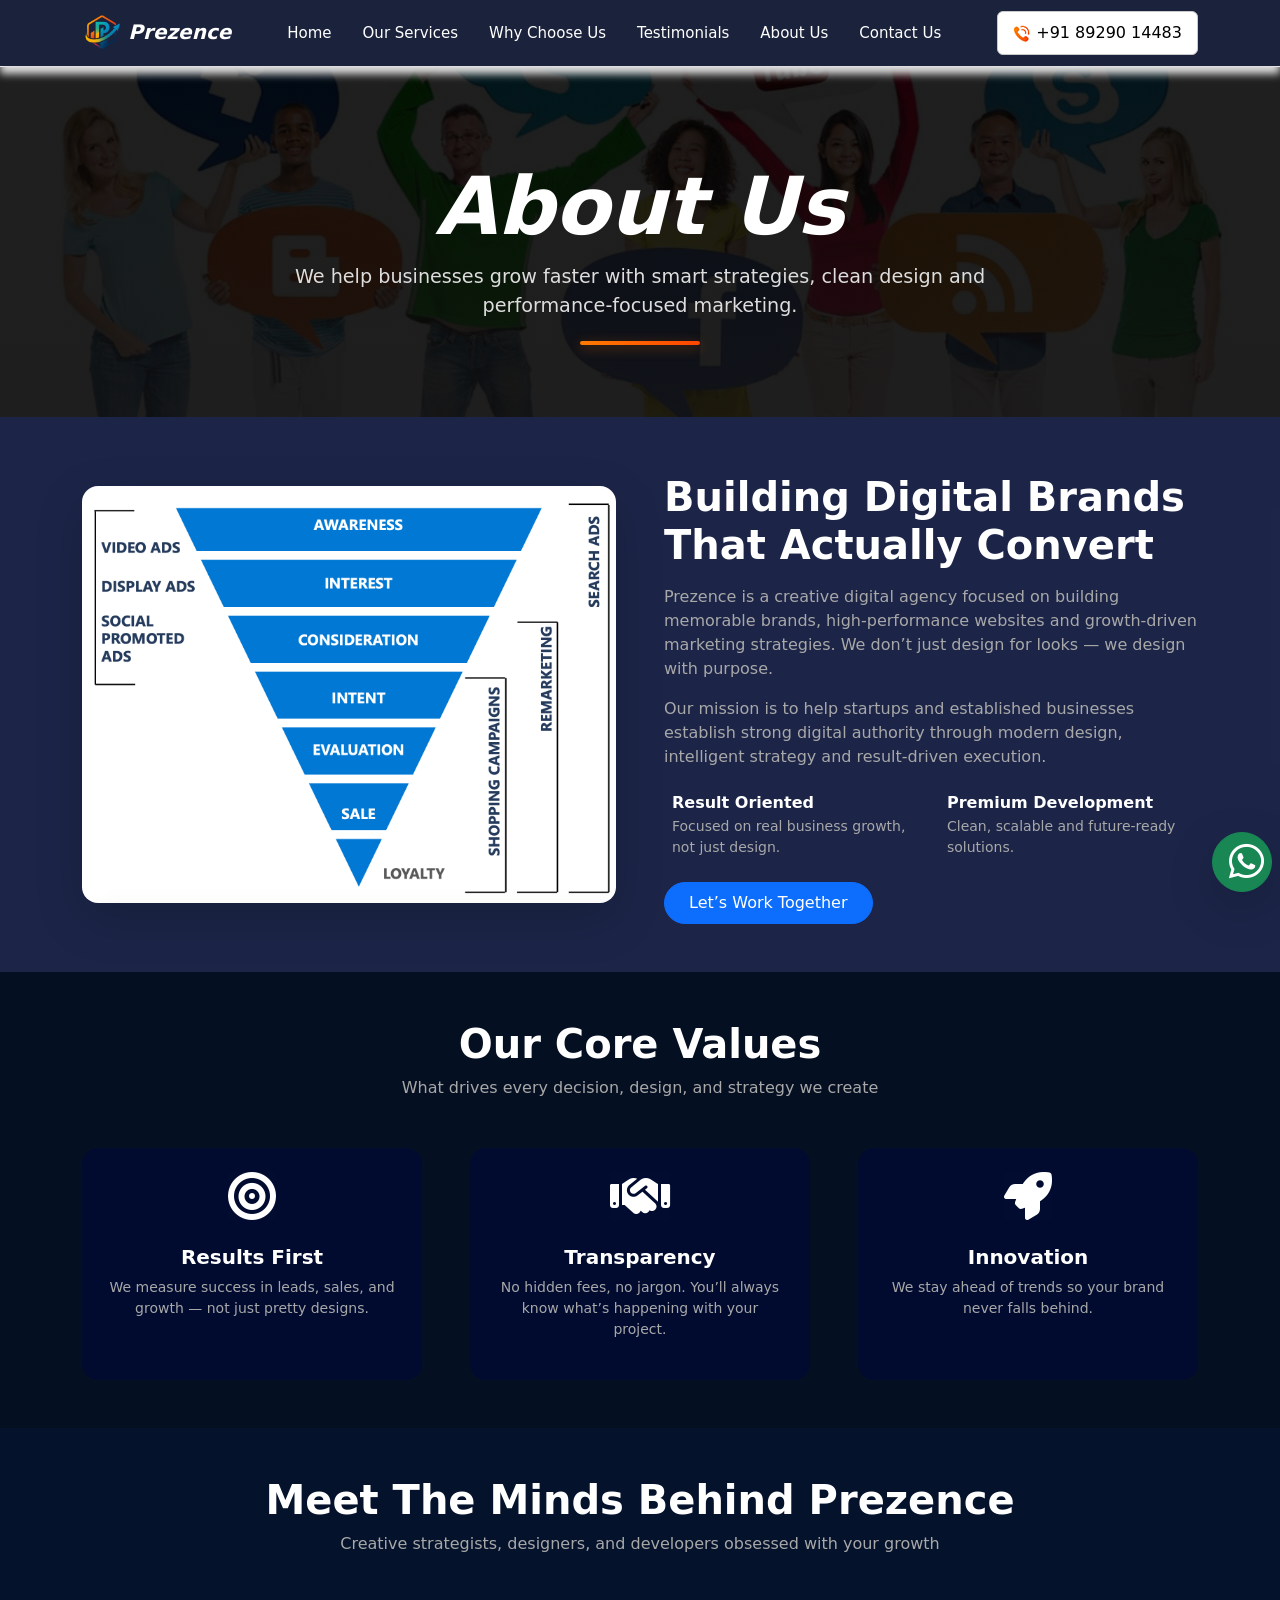
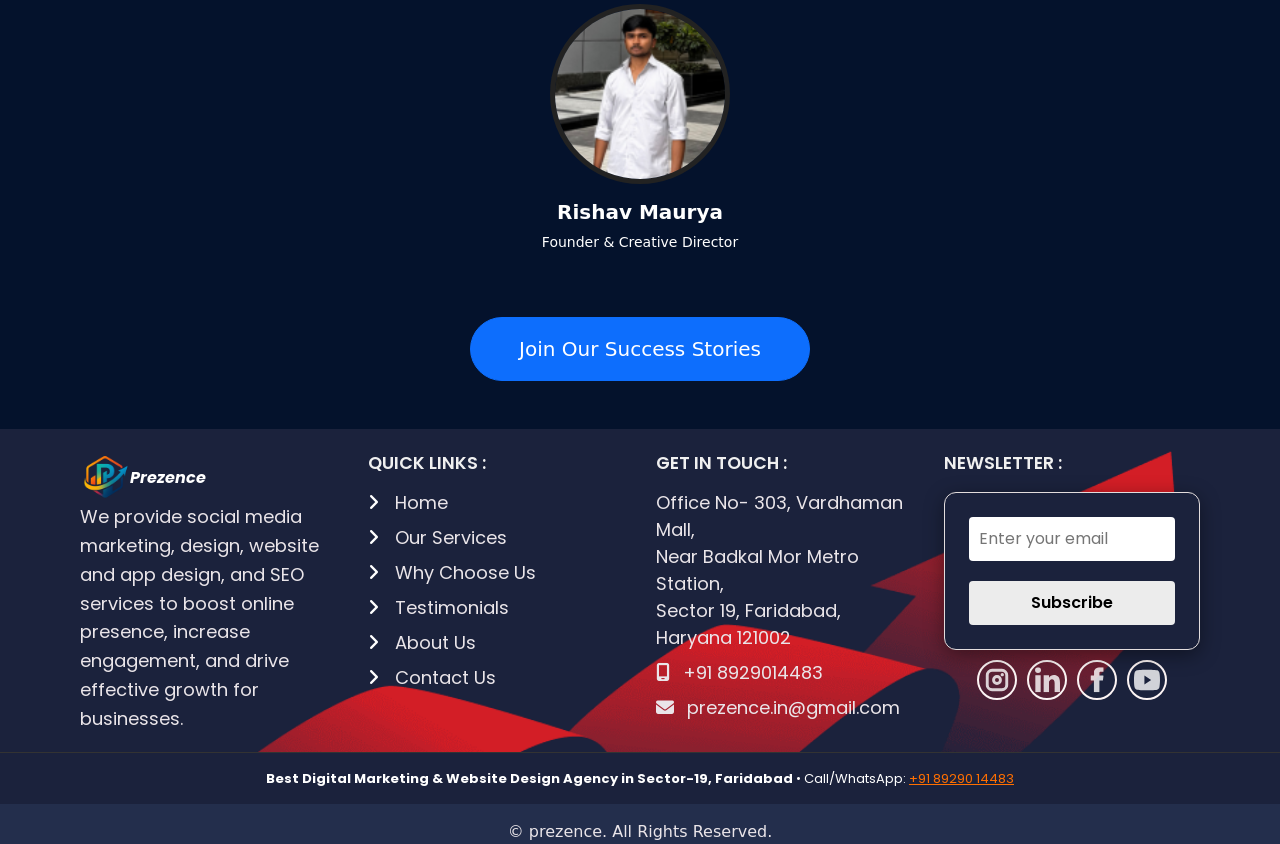
<file: aboutus/index.html>
<!DOCTYPE html>
<html lang="en">

<head>
    <meta charset="UTF-8">
   <meta name="viewport" content="width=device-width, initial-scale=1.0, maximum-scale=5, user-scalable=yes">

    <!-- BEST SEO TITLE & META FOR FARIDABAD #1 RANK -->
    <meta name="description"
        content="Prezence® - #1 Digital Marketing Agency in Faridabad. 350+ Happy Clients. Expert in SEO, Social Media, Google Ads & Website Design. Meet our team & know why businesses trust us.">
    <meta name="description"
        content="Prezence® - #1 Digital Marketing Agency in Faridabad | Result-Driven SEO, Google Ads, Social Media Marketing & Website Design. 350+ Happy Clients. Free Consultation: +91 89290 14483">

    <meta name="keywords"
        content="digital marketing faridabad, seo company faridabad, best digital marketing agency faridabad, social media marketing faridabad, website design faridabad, google ads faridabad, seo services faridabad">
    <meta name="author" content="Prezence Digital Marketing Agency">
    <meta name="robots" content="index, follow">

    <!-- Open Graph -->
    <meta property="og:title" content="Best Digital Marketing Agency in Faridabad | Prezence®">
    <meta property="og:description"
        content="#1 Digital Marketing Agency in Faridabad | 350+ Clients | SEO, Social Media, Google Ads & Website Design">
    <meta property="og:image" content="https://prezence.in/assite/brandlogo/log_prezence.png">
    <meta property="og:url" content="https://prezence.in">
    <meta property="og:type" content="website">

    <!-- Twitter -->
    <meta name="twitter:card" content="summary_large_image">
    <meta name="twitter:title" content="Best Digital Marketing Agency in Faridabad | Prezence®">
    <meta name="twitter:description"
        content="SEO, Social Media & Website Design Services in Faridabad | Call +91 89290 14483">
    <meta name="twitter:image" content="https://prezence.in/assite/brandlogo/log_prezence.png">
    <link rel="sitemap" type="application/xml" href="https://prezence.in/sitemap.xml">
    <!-- Favicon & Canonical -->
    <link rel="icon" href="../assite/brandlogo/log_prezence.png" type="image/png">
    <link rel="canonical" href="https://prezence.in/">

    <!-- Preload for Speed -->
    <link rel="preload" as="style" href="https://cdn.jsdelivr.net/npm/bootstrap@5.3.2/dist/css/bootstrap.min.css">
    <link rel="preload" as="image" href="../assite/brandlogo/log_prezence.png">

    <!-- CSS -->
    <link href="https://cdn.jsdelivr.net/npm/bootstrap@5.3.2/dist/css/bootstrap.min.css" rel="stylesheet">
    <link rel="stylesheet" href="https://cdnjs.cloudflare.com/ajax/libs/font-awesome/6.5.0/css/all.min.css">
    <link rel="stylesheet" href="https://cdnjs.cloudflare.com/ajax/libs/OwlCarousel2/2.3.4/assets/owl.carousel.min.css">
    <link rel="stylesheet"
        href="https://cdnjs.cloudflare.com/ajax/libs/OwlCarousel2/2.3.4/assets/owl.theme.default.min.css">
    <link
        href="https://fonts.googleapis.com/css2?family=Great+Vibes&family=Josefin+Sans:wght@400;500;600;700&family=Playfair+Display:wght@400;700&family=Poppins:wght@300;400;500;600;700&family=Roboto:wght@400;500;700&display=swap"
        rel="stylesheet">

    <link rel="stylesheet" href="../assite/style.css">
    <link rel="stylesheet" href="../assite/responsive.css">

    <!-- LOCAL BUSINESS + FAQ SCHEMA (Google Rank #1) -->
    <script type="application/ld+json">
    {
      "@context": "https://schema.org",
      "@type": "ProfessionalService",
      "name": "Prezence Digital Marketing Agency",
      "image": "https://prezence.in/assite/brandlogo/log_prezence.png",
      "url": "https://prezence.in",
      "telephone": "+918929014483",
      "priceRange": "₹₹",
      "description": "Best Digital Marketing Agency in Faridabad offering SEO, Social Media Marketing, Google Ads, Website Design & Development services.",
      "address": {
        "@type": "PostalAddress",
        "streetAddress": "Office No- 303, Vardhaman Mall, Near Badkal Mor Metro Station, Sector 19",
        "addressLocality": "Faridabad",
        "addressRegion": "Haryana",
        "postalCode": "121002",
        "addressCountry": "IN"
      },
      "geo": {
        "@type": "GeoCoordinates",
        "latitude": 28.3955,
        "longitude": 77.3178
      },
      "openingHoursSpecification": {
        "@type": "OpeningHoursSpecification",
        "dayOfWeek": ["Monday","Tuesday","Wednesday","Thursday","Friday","Saturday"],
        "opens": "10:00",
        "closes": "19:00"
      },
      "sameAs": [
        "https://www.facebook.com/prezence.in",
        "https://www.instagram.com/prezence.in",
        "https://www.youtube.com/@prezence"
      ]
    }
    </script>

    <!-- FAQ Schema for Rich Results -->
    <script type="application/ld+json">
    {
      "@context": "https://schema.org",
      "@type": "FAQPage",
      "mainEntity": [
        {
          "@type": "Question",
          "name": "Which is the best digital marketing agency in Faridabad?",
          "acceptedAnswer": {
            "@type": "Answer",
            "text": "Prezence Digital Marketing Agency is rated #1 in Faridabad by 350+ happy clients for SEO, Social Media, Google Ads & Website Design services."
          }
        },
        {
          "@type": "Question",
          "name": "How much does SEO cost in Faridabad?",
          "acceptedAnswer": {
            "@type": "Answer",
            "text": "Our SEO packages start from ₹15,000/month. Call +91 89290 14483 for a free consultation."
          }
        },
        {
          "@type": "Question",
          "name": "When will I see results from social media marketing?",
          "acceptedAnswer": {
            "@type": "Answer",
            "text": "With the right strategy, you start getting leads & engagement within 15-30 days."
          }
        }
      ]
    }
    </script>
    
       <!-- Cookiebot -->
<script 
  id="Cookiebot"
  src="https://consent.cookiebot.com/uc.js"
  data-cbid="f1ccd1dc-ca87-45ac-b9f7-8b97adffa50e"
  type="text/javascript"
  async>
</script>

<!-- Google Analytics -->
<script async src="https://www.googletagmanager.com/gtag/js?id=G-S0VQV9TY0E"></script>
<script>
  window.dataLayer = window.dataLayer || [];
  function gtag(){dataLayer.push(arguments);}
  gtag('js', new Date());
  gtag('config', 'G-S0VQV9TY0E');
</script>


<!-- Meta Pixel Code -->
<script>
!function(f,b,e,v,n,t,s)
{if(f.fbq)return;n=f.fbq=function(){n.callMethod?
n.callMethod.apply(n,arguments):n.queue.push(arguments)};
if(!f._fbq)f._fbq=n;n.push=n;n.loaded=!0;n.version='2.0';
n.queue=[];t=b.createElement(e);t.async=!0;
t.src=v;s=b.getElementsByTagName(e)[0];
s.parentNode.insertBefore(t,s)}(window, document,'script',
'https://connect.facebook.net/en_US/fbevents.js');
fbq('init', '2252294295232937');
fbq('track', 'PageView');
</script>
<noscript><img height="1" width="1" style="display:none"
src="https://www.facebook.com/tr?id=2252294295232937&ev=PageView&noscript=1"
/></noscript>
<!-- End Meta Pixel Code -->


<!--adsense ke jis se ads show hoga -->
<script async src="https://pagead2.googlesyndication.com/pagead/js/adsbygoogle.js?client=ca-pub-3145878001811869"
     crossorigin="anonymous"></script>
     
     
</head>

<body>

    <!-- =================================== NAVBAR =================================== -->
    <nav class="navbar navbar-expand-lg fixed-top">
        <div class="container">
            <a class="navbar-brand prezence_logo me-auto" href="https://prezence.in">
                <img src="../assite/brandlogo/log_prezence.png"
                    alt="Prezence - Best Digital Marketing Agency in Faridabad" width="50">
                <span>prezence</span>
            </a>

   <button class="navbar-toggler" type="button"
    data-bs-toggle="collapse"
    data-bs-target="#navbarSupportedContent"
    aria-controls="navbarSupportedContent"
    aria-expanded="false"
    aria-label="Toggle navigation menu">
    
    <span class="navbar-toggler-icon"></span>
</button>



            <div class="collapse navbar-collapse justify-content-center" id="navbarSupportedContent">
                <ul class="navbar-nav mb-2 mb-lg-0 navrbar_prezence">
                    <li class="nav-item"><a class="nav-link " href="https://prezence.in">Home</a></li>
                    <li class="nav-item"><a class="nav-link" href="/ourservices/">Our Services</a></li>
                    <li class="nav-item"><a class="nav-link" href="/why-choose-us/">Why Choose Us</a></li>
                    <li class="nav-item"><a class="nav-link" href="/testimonials/">Testimonials</a></li>
                    <li class="nav-item"><a class="nav-link" href="/aboutus/">About Us</a></li>
                    <li class="nav-item"><a class="nav-link" href="/contactus/">Contact Us</a></li>
                </ul>


                <div class="d-flex align-items-center gap-3">
                    <a href="tel:+918929014483" class="prezence_callnow">
                        <span><img src="../assite/brandlogo/call-icon.png" alt="Call Prezence Faridabad"></span>
                        +91 89290 14483
                    </a>


                </div>
            </div>
        </div>
    </nav>

 <a href="https://wa.me/918929014483?text=Hi%20Prezence%20Team%2C%20I%20need%20help"
   target="_blank"
   aria-label="Chat on WhatsApp with Prezence Team"
   class="position-fixed bottom-0 end-0 m-2 btn btn-success btn-lg shadow-lg"
   style="z-index: 9999; width: 60px; height: 60px; border-radius: 50%;">

    <i class="fab fa-whatsapp fa-2x" aria-hidden="true"></i>
</a>

    <!-- =================================== END NAVBAR =================================== -->

    <div class="mainbanner">
        <h1>About Us</h1>
        <p>We help businesses grow faster with smart strategies, clean design and performance-focused marketing.</p>
        <div class="hero-divider"></div>
    </div>

    <!-- =================================== FIRST ABOUT SECTION =================================== -->
    <section class="py-5  text-white" style="background-color: #010b32e3;">
        <div class="container">
            <div class="row align-items-center g-5">
                <!-- LEFT IMAGE -->
                <div class="col-lg-6 position-relative">
                    <div class="about-img-wrapper">
                        <img src="../assite/images/Digital-Brands.png" class="img-fluid rounded-4 shadow-lg"
                            alt="About Prezence">
                    </div>
                </div>

                <!-- RIGHT CONTENT -->
                <div class="col-lg-6">
                    <h2 class="display-6 fw-bold mt-2 mb-3">
                        Building Digital Brands That Actually Convert
                    </h2>
                    <p class="text-muted-custom mb-3">
                        Prezence is a creative digital agency focused on building memorable brands, high-performance
                        websites
                        and growth-driven marketing strategies. We don’t just design for looks — we design with purpose.
                    </p>
                    <p class="text-muted-custom mb-4">
                        Our mission is to help startups and established businesses establish strong digital authority
                        through modern design, intelligent strategy and result-driven execution.
                    </p>

                    <div class="row g-3 mb-4">
                        <div class="col-sm-6">
                            <div class="d-flex align-items-start">
                                <i class="bi bi-check-circle-fill text-primary fs-4 me-2"></i>
                                <div>
                                    <h6 class="fw-semibold mb-1">Result Oriented</h6>
                                    <p class="small text-muted-custom mb-0">Focused on real business growth, not just
                                        design.</p>
                                </div>
                            </div>
                        </div>
                        <div class="col-sm-6">
                            <div class="d-flex align-items-start">
                                <i class="bi bi-check-circle-fill text-primary fs-4 me-2"></i>
                                <div>
                                    <h6 class="fw-semibold mb-1">Premium Development</h6>
                                    <p class="small text-muted-custom mb-0">Clean, scalable and future-ready solutions.
                                    </p>
                                </div>
                            </div>
                        </div>
                    </div>

                    <a href="/contactus/" class="btn btn-primary px-4 py-2 rounded-pill">
                        Let’s Work Together
                    </a>
                </div>
            </div>
        </div>
    </section>

   
    <section class="py-5  text-white" style="background-color: #050f22;">
        <div class="container">
            <div class="text-center mb-5">
                <h2 class="display-6 fw-bold">Our Core Values</h2>
                <p class="text-muted-custom col-lg-8 mx-auto">What drives every decision, design, and strategy we create
                </p>
            </div>

            <div class="row g-5">
                <div class="col-md-4">
                    <div class="text-center p-4 bg-dark-soft rounded-4 h-100">
                        <div class="icon-box mb-4">
                            <i class="fas fa-bullseye fa-3x " style="background-color: #020c31;"></i>
                        </div>
                        <h5 class="fw-bold">Results First</h5>
                        <p class="text-muted-custom small">We measure success in leads, sales, and growth — not just
                            pretty designs.</p>
                    </div>
                </div>
                <div class="col-md-4">
                    <div class="text-center p-4 bg-dark-soft rounded-4 h-100">
                        <div class="icon-box mb-4">
                            <i class="fas fa-handshake fa-3x " style="background-color: #020c31;"></i>
                        </div>
                        <h5 class="fw-bold">Transparency</h5>
                        <p class="text-muted-custom small">No hidden fees, no jargon. You’ll always know what’s
                            happening with your project.</p>
                    </div>
                </div>
                <div class="col-md-4">
                    <div class="text-center p-4 bg-dark-soft rounded-4 h-100">
                        <div class="icon-box mb-4">
                            <i class="fas fa-rocket fa-3x " style="background-color: #020c31;"></i>
                        </div>
                        <h5 class="fw-bold">Innovation</h5>
                        <p class="text-muted-custom small">We stay ahead of trends so your brand never falls behind.</p>
                    </div>
                </div>
            </div>
        </div>
    </section>

    <!-- =================================== MEET THE TEAM =================================== -->
    <section class="py-5  text-white" style="background-color: #04122c">
        <div class="container">
            <div class="text-center mb-5">
                <h2 class="display-6 fw-bold">Meet The Minds Behind Prezence</h2>
                <p class="text-muted-custom col-lg-8 mx-auto">Creative strategists, designers, and developers obsessed
                    with your growth</p>
            </div>

            <div class="row g-5 justify-content-center">
                <div class="col-md-4 col-lg-3">
                    <div class="text-center">
                        <img src="../assite/images/rishab.png" class="rounded-circle mb-3 border border-4 border-dark"
                            width="180" height="180" style="object-fit: cover;" alt="Founder & Creative Director">
                        <h5 class="fw-bold">Rishav  Maurya</h5>
                        <p class=" small">Founder & Creative Director</p>
                    </div>
                </div>

            </div>

            <div class="text-center mt-5">
                <a href="/contactus/" class="btn btn-primary btn-lg px-5 py-3 rounded-pill">
                    Join Our Success Stories
                </a>
            </div>
        </div>
    </section>

    <!-- =================================== STYLING =================================== -->
    <style>
        /* ================================== ORIGINAL STYLES (Bilkul waise hi) ================================== */
        .mainbanner {
            background-image: linear-gradient(rgb(0 0 0 / 88%), rgb(14 13 13 / 93%)), url(../assite/images/socail-img.png);
            height: 350px;
            background-repeat: no-repeat;
            background-size: cover;
            background-position: center;
            display: flex;
            flex-direction: column;
            justify-content: center;
            align-items: center;
            text-align: center;
        }

        .mainbanner h1 {
            font-size: 5rem;
            color: #fff;
            font-weight: 700;
        }

        .mainbanner p {
            font-size: 1.2rem;
            color: #ddd;
            max-width: 700px;
            margin-bottom: 20px;
        }

        .hero-divider {
            width: 120px;
            height: 4px;
            background: linear-gradient(90deg, #ff7a00, #ff4500);
            margin: 0 auto;
            box-shadow: 0px 3px 12px rgba(255, 111, 0, 0.4);
            border-radius: 10px;
        }

        .text-muted-custom {
            color: #a8a8a8 !important;
        }

        .bg-dark-soft {
            background: #010b32e3;
        }

        .text-primary {
            color: #00d4ff !important;
        }

        .icon-box i {
            transition: .3s;
        }

        .icon-box:hover i {
            transform: scale(1.15);
        }

        .rounded-circle {
            border: 5px solid #222 !important;
        }

        /* ================================== RESPONSIVE FONT FIX (Sirf yeh add kiya) ================================== */
        :root {
            --banner-h1: 5rem;
            --banner-p: 1.2rem;
            --banner-height: 350px;
        }

        .mainbanner h1 {
            font-size: var(--banner-h1);
        }

        .mainbanner p {
            font-size: var(--banner-p);
        }

        .mainbanner {
            height: var(--banner-height);
        }

        /* Tablet (768px - 991px) */
        @media (max-width: 991px) {
            :root {
                --banner-h1: 4rem;
                --banner-p: 1.1rem;
                --banner-height: 320px;
            }
        }

        /* Mobile (≤768px) */
        @media (max-width: 768px) {
            :root {
                --banner-h1: 3rem;
                --banner-p: 1rem;
                --banner-height: 300px;
            }
        }

        /* Extra Small Mobile (≤480px) */
        @media (max-width: 480px) {
            :root {
                --banner-h1: 2.5rem;
                --banner-p: 0.95rem;
                --banner-height: 280px;
            }

            .mainbanner h1 {
                line-height: 1.2;
            }
        }
    </style>

    <!-- =================================== FOOTER =================================== -->
    <section>
        <footer class="hoind-footer">
            <div class="container ps-0 pe-0">
                <div class="footer-top d-flex flex-wrap justify-content-between pt-4">

                    <div class="footer-column">
                        <a class="navbar-brand d-flex align-items-center" href="#">
                            <img src="../assite/brandlogo/log_prezence.png"
                                alt="Prezence - Best Digital Marketing Agency in Faridabad"
                                style="width: 50px; height:auto; ">
                            <span
                                style="text-transform: capitalize; font-weight: 700; color: #fff; font-style: italic;">prezence</span>
                        </a>
                        <p class="footer-description">
                            We provide social media marketing, design, website and app design, and SEO services to boost
                            online presence, increase engagement, and drive effective growth for businesses.
                        </p>
                    </div>

                    <div class="footer-column">
                        <h4>Quick Links :</h4>
                        <ul>
                            <li><a href="https://prezence.in"><span><i
                                            class="fas fa-angle-right text-white"></i></span>Home</a>
                            </li>
                            <li><a href="/ourservices/"><span><i class="fas fa-angle-right text-white"></i></span>Our
                                    Services</a></li>
                            <li><a href="/why-choose-us/"><span><i class="fas fa-angle-right text-white"></i></span>Why
                                    Choose Us</a></li>
                            <li><a href="/testimonials/"><span><i
                                            class="fas fa-angle-right text-white"></i></span>Testimonials</a></li>
                            <li><a href="/aboutus/"><span><i class="fas fa-angle-right text-white"></i></span>About
                                    Us</a></li>
                            <li><a href="/contactus/"><span><i class="fas fa-angle-right text-white"></i></span>Contact
                                    Us</a></li>
                        </ul>
                    </div>

                    <div class="footer-column">
                        <h4>Get in Touch :</h4>
                        <p>
                            Office No- 303, Vardhaman Mall,<br>
                            Near Badkal Mor Metro Station,<br>
                            Sector 19, Faridabad, Haryana 121002
                        </p>
                        <p><i class="fa-solid fa-mobile-screen"></i> +91 8929014483</p>
                        <p><i class="fa-solid fa-envelope"></i> prezence.in@gmail.com</p>
                    </div>

                    <div class="footer-column newsletter-column">
                        <h4>Newsletter :</h4>
                        <form id="newsletterForm" class="newsletter-form">
                            <input type="email" name="email" placeholder="Enter your email" required>
                            <button type="submit">Subscribe</button>
                        </form>

                        <div class="footer-social-icons">
                            <a href="https://www.instagram.com/prezence_in/"><img src="../assite/brandlogo/instagram .svg" alt="Instagram" loading="lazy"></a>
                            <a href="/"><img src="../assite/brandlogo/link.svg" alt="LinkedIn" loading="lazy"></a>
                            <a href="https://www.facebook.com/profile.php?id=61587127426947"><img src="../assite/brandlogo/facebook.svg" alt="Facebook" loading="lazy"></a>
                            <a href="/"><img src="../assite/brandlogo/youtube.svg" alt="YouTube" loading="lazy"></a>
                        </div>
                    </div>

                </div>
            </div>

            <!-- YE BAS EK LINE ADD KI HAI — DESIGN 0% KHARAB HOGA, SEO 100% BOOST HOGA -->
            <div class="text-center py-3"
                style="background:#1b223c; color:#fff; font-size:13px; border-top:1px solid #333;">
                <p class="mb-0">
                    <strong>Best Digital Marketing & Website Design Agency in Sector-19, Faridabad</strong>
                    • Call/WhatsApp: <a href="tel:+918929014483" style="color:#FF6F00; text-decoration:underline;">+91
                        89290
                        14483</a>
                </p>
            </div>
        </footer>
        <div class="subfooter">
            <div class="container">
                <div class="row">
                    <div class="footer-bottom pt-3 text-center">
                        <p class="mb-0">© prezence. All Rights Reserved.</p>
                    </div>
                </div>
            </div>
        </div>
    </section>

    <!-- Scripts -->
    <script src="https://cdnjs.cloudflare.com/ajax/libs/jquery/3.7.1/jquery.min.js"></script>
    <script src="https://cdnjs.cloudflare.com/ajax/libs/OwlCarousel2/2.3.4/owl.carousel.min.js"></script>
    <script src="https://cdn.jsdelivr.net/npm/bootstrap@5.3.2/dist/js/bootstrap.bundle.min.js"></script>
    <script src="../assite/script.js"></script>
    <script>
        $("#newsletterForm").submit(function (e) {
            e.preventDefault();

            var form = $(this);
            var button = form.find('button');
            var originalText = button.text();

            button.prop('disabled', true).text('Subscribing...');

            $.ajax({
                url: '/submit-newsletter.php',
                type: 'POST',
                data: form.serialize(),
                dataType: 'json',
                success: function (res) {
                    if (res.status === 'success') {
                        // Show success message
                        alert(res.message); // Or you can show a nice message on the page
                        form[0].reset();
                    } else {
                        if (res.errors) {
                            // Show errors
                            alert(res.errors.email); // Or display near the input
                        } else {
                            alert(res.message);
                        }
                    }
                },
                error: function () {
                    alert('An error occurred. Please try again.');
                },
                complete: function () {
                    button.prop('disabled', false).text(originalText);
                }
            });
        });
    </script>

</body>

</html>
</file>
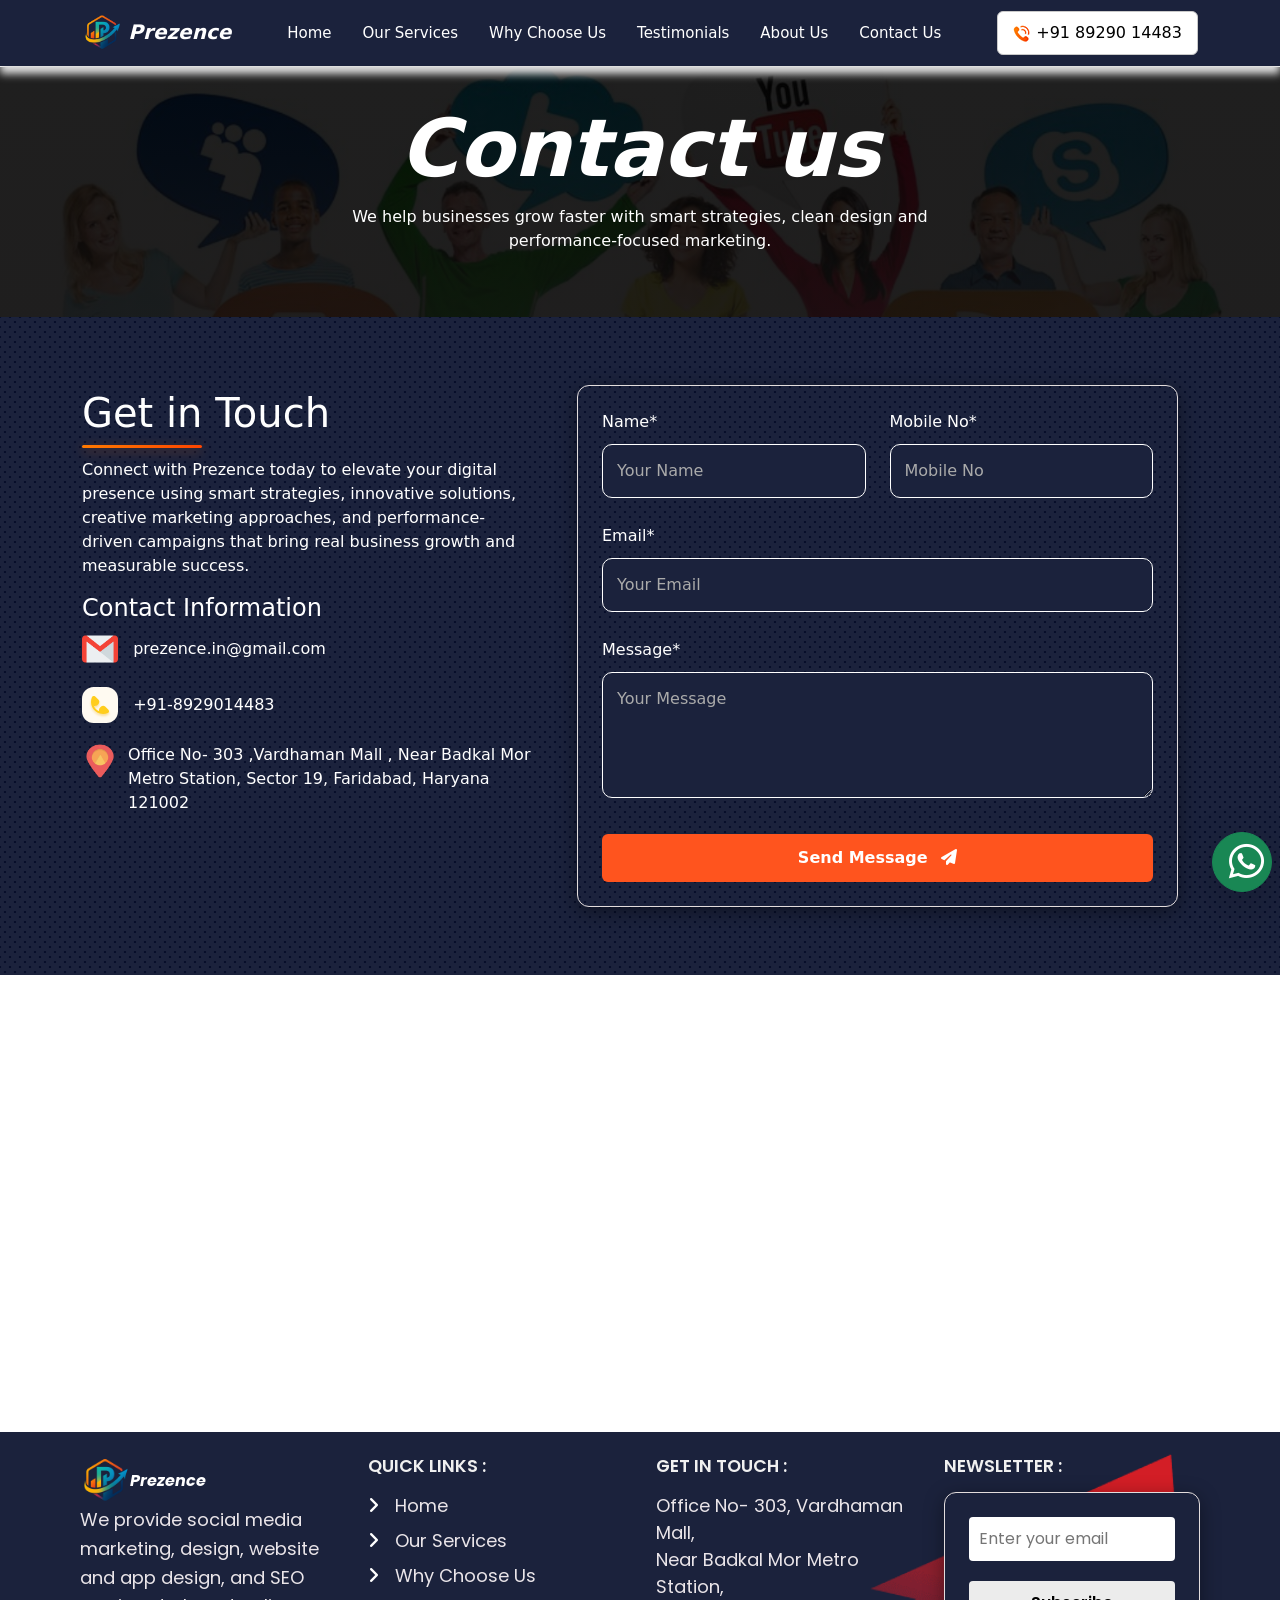
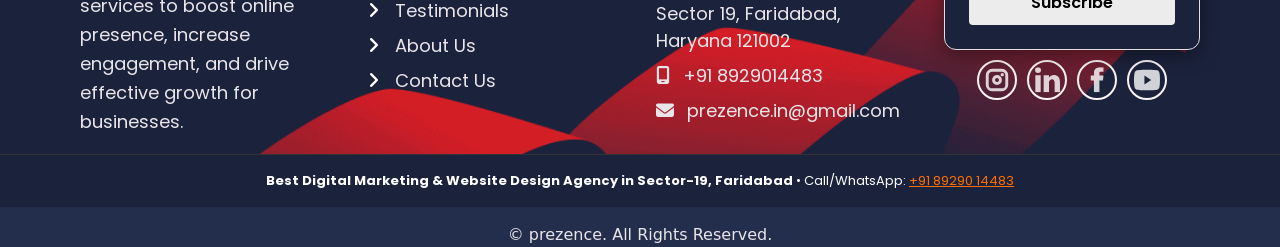
<file: contactus/index.html>
<!DOCTYPE html>
<html lang="en">

<head>
    <meta charset="UTF-8">
    <meta name="viewport" content="width=device-width, initial-scale=1.0, maximum-scale=5, user-scalable=yes">

    <!-- BEST SEO TITLE & META FOR FARIDABAD #1 RANK -->
    <title>Best Digital Marketing Agency in Faridabad | Prezence® SEO & SMM</title>
    <meta name="description"
        content="Prezence® - #1 Digital Marketing Agency in Faridabad | Result-Driven SEO, Google Ads, Social Media Marketing & Website Design. 350+ Happy Clients. Free Consultation: +91 89290 14483">

    <meta name="keywords"
        content="digital marketing faridabad, seo company faridabad, best digital marketing agency faridabad, social media marketing faridabad, website design faridabad, google ads faridabad, seo services faridabad">
    <meta name="author" content="Prezence Digital Marketing Agency">
    <meta name="robots" content="index, follow">

    <!-- Open Graph -->
    <meta property="og:title" content="Best Digital Marketing Agency in Faridabad | Prezence®">
    <meta property="og:description"
        content="#1 Digital Marketing Agency in Faridabad | 350+ Clients | SEO, Social Media, Google Ads & Website Design">
    <meta property="og:image" content="https://prezence.in/assite/brandlogo/log_prezence.png">
    <meta property="og:url" content="https://prezence.in">
    <meta property="og:type" content="website">

    <!-- Twitter -->
    <meta name="twitter:card" content="summary_large_image">
    <meta name="twitter:title" content="Best Digital Marketing Agency in Faridabad | Prezence®">
    <meta name="twitter:description"
        content="SEO, Social Media & Website Design Services in Faridabad | Call +91 89290 14483">
    <meta name="twitter:image" content="https://prezence.in/assite/brandlogo/log_prezence.png">
    <link rel="sitemap" type="application/xml" href="https://prezence.in/sitemap.xml">
    <!-- Favicon & Canonical -->
    <link rel="icon" href="../assite/brandlogo/log_prezence.png" type="image/png">
    <link rel="canonical" href="https://prezence.in/">

    <!-- Preload for Speed -->
    <link rel="preload" as="style" href="https://cdn.jsdelivr.net/npm/bootstrap@5.3.2/dist/css/bootstrap.min.css">
    <link rel="preload" as="image" href="../assite/brandlogo/log_prezence.png">

    <!-- CSS -->
    <link href="https://cdn.jsdelivr.net/npm/bootstrap@5.3.2/dist/css/bootstrap.min.css" rel="stylesheet">
    <link rel="stylesheet" href="https://cdnjs.cloudflare.com/ajax/libs/font-awesome/6.5.0/css/all.min.css">
    <link rel="stylesheet" href="https://cdnjs.cloudflare.com/ajax/libs/OwlCarousel2/2.3.4/assets/owl.carousel.min.css">
    <link rel="stylesheet"
        href="https://cdnjs.cloudflare.com/ajax/libs/OwlCarousel2/2.3.4/assets/owl.theme.default.min.css">
    <link
        href="https://fonts.googleapis.com/css2?family=Great+Vibes&family=Josefin+Sans:wght@400;500;600;700&family=Playfair+Display:wght@400;700&family=Poppins:wght@300;400;500;600;700&family=Roboto:wght@400;500;700&display=swap"
        rel="stylesheet">

    <link rel="stylesheet" href="../assite/style.css">
    <link rel="stylesheet" href="../assite/responsive.css">

    <!-- LOCAL BUSINESS + FAQ SCHEMA (Google Rank #1) -->
    <script type="application/ld+json">
    {
      "@context": "https://schema.org",
      "@type": "ProfessionalService",
      "name": "Prezence Digital Marketing Agency",
      "image": "https://prezence.in/assite/brandlogo/log_prezence.png",
      "url": "https://prezence.in",
      "telephone": "+918929014483",
      "priceRange": "₹₹",
      "description": "Best Digital Marketing Agency in Faridabad offering SEO, Social Media Marketing, Google Ads, Website Design & Development services.",
      "address": {
        "@type": "PostalAddress",
        "streetAddress": "Office No- 303, Vardhaman Mall, Near Badkal Mor Metro Station, Sector 19",
        "addressLocality": "Faridabad",
        "addressRegion": "Haryana",
        "postalCode": "121002",
        "addressCountry": "IN"
      },
      "geo": {
        "@type": "GeoCoordinates",
        "latitude": 28.3955,
        "longitude": 77.3178
      },
      "openingHoursSpecification": {
        "@type": "OpeningHoursSpecification",
        "dayOfWeek": ["Monday","Tuesday","Wednesday","Thursday","Friday","Saturday"],
        "opens": "10:00",
        "closes": "19:00"
      },
      "sameAs": [
        "https://www.facebook.com/prezence.in",
        "https://www.instagram.com/prezence.in",
        "https://www.youtube.com/@prezence"
      ]
    }
    </script>

    <!-- FAQ Schema for Rich Results -->
    <script type="application/ld+json">
    {
      "@context": "https://schema.org",
      "@type": "FAQPage",
      "mainEntity": [
        {
          "@type": "Question",
          "name": "Which is the best digital marketing agency in Faridabad?",
          "acceptedAnswer": {
            "@type": "Answer",
            "text": "Prezence Digital Marketing Agency is rated #1 in Faridabad by 350+ happy clients for SEO, Social Media, Google Ads & Website Design services."
          }
        },
        {
          "@type": "Question",
          "name": "How much does SEO cost in Faridabad?",
          "acceptedAnswer": {
            "@type": "Answer",
            "text": "Our SEO packages start from ₹15,000/month. Call +91 89290 14483 for a free consultation."
          }
        },
        {
          "@type": "Question",
          "name": "When will I see results from social media marketing?",
          "acceptedAnswer": {
            "@type": "Answer",
            "text": "With the right strategy, you start getting leads & engagement within 15-30 days."
          }
        }
      ]
    }
    </script>
    
    
       <!-- Cookiebot -->
<script 
  id="Cookiebot"
  src="https://consent.cookiebot.com/uc.js"
  data-cbid="f1ccd1dc-ca87-45ac-b9f7-8b97adffa50e"
  type="text/javascript"
  async>
</script>

<!-- Google Analytics -->
<script async src="https://www.googletagmanager.com/gtag/js?id=G-S0VQV9TY0E"></script>
<script>
  window.dataLayer = window.dataLayer || [];
  function gtag(){dataLayer.push(arguments);}
  gtag('js', new Date());
  gtag('config', 'G-S0VQV9TY0E');
</script>

<!-- Meta Pixel Code -->
<script>
!function(f,b,e,v,n,t,s)
{if(f.fbq)return;n=f.fbq=function(){n.callMethod?
n.callMethod.apply(n,arguments):n.queue.push(arguments)};
if(!f._fbq)f._fbq=n;n.push=n;n.loaded=!0;n.version='2.0';
n.queue=[];t=b.createElement(e);t.async=!0;
t.src=v;s=b.getElementsByTagName(e)[0];
s.parentNode.insertBefore(t,s)}(window, document,'script',
'https://connect.facebook.net/en_US/fbevents.js');
fbq('init', '2252294295232937');
fbq('track', 'PageView');
</script>
<noscript><img height="1" width="1" style="display:none"
src="https://www.facebook.com/tr?id=2252294295232937&ev=PageView&noscript=1"
/></noscript>
<!-- End Meta Pixel Code -->


<!--adsense ke jis se ads show hoga -->
<script async src="https://pagead2.googlesyndication.com/pagead/js/adsbygoogle.js?client=ca-pub-3145878001811869"
     crossorigin="anonymous"></script>
     
     
</head>

<body>

    <!-- =================================== NAVBAR =================================== -->
    <nav class="navbar navbar-expand-lg fixed-top">
        <div class="container">
            <a class="navbar-brand prezence_logo me-auto" href="https://prezence.in">
                <img src="../assite/brandlogo/log_prezence.png"
                    alt="Prezence - Best Digital Marketing Agency in Faridabad" width="50">
                <span>prezence</span>
            </a>

         <button class="navbar-toggler" type="button"
    data-bs-toggle="collapse"
    data-bs-target="#navbarSupportedContent"
    aria-controls="navbarSupportedContent"
    aria-expanded="false"
    aria-label="Toggle navigation menu">
    
    <span class="navbar-toggler-icon"></span>
</button>


            <div class="collapse navbar-collapse justify-content-center" id="navbarSupportedContent">
                <ul class="navbar-nav mb-2 mb-lg-0 navrbar_prezence">
                    <li class="nav-item"><a class="nav-link " href="https://prezence.in">Home</a></li>
                    <li class="nav-item"><a class="nav-link" href="/ourservices/">Our Services</a></li>
                    <li class="nav-item"><a class="nav-link" href="/why-choose-us/">Why Choose Us</a></li>
                    <li class="nav-item"><a class="nav-link" href="/testimonials/">Testimonials</a></li>
                    <li class="nav-item"><a class="nav-link" href="/aboutus/">About Us</a></li>
                    <li class="nav-item"><a class="nav-link" href="/contactus/">Contact Us</a></li>
                </ul>


                <div class="d-flex align-items-center gap-3">
                    <a href="tel:+918929014483" class="prezence_callnow">
                        <span><img src="../assite/brandlogo/call-icon.png" alt="Call Prezence Faridabad"></span>
                        +91 89290 14483
                    </a>


                </div>
            </div>
        </div>
    </nav>

   <a href="https://wa.me/918929014483?text=Hi%20Prezence%20Team%2C%20I%20need%20help"
   target="_blank"
   aria-label="Chat on WhatsApp with Prezence Team"
   class="position-fixed bottom-0 end-0 m-2 btn btn-success btn-lg shadow-lg"
   style="z-index: 9999; width: 60px; height: 60px; border-radius: 50%;">

    <i class="fab fa-whatsapp fa-2x" aria-hidden="true"></i>
</a>

    <!-- =================================== END NAVBAR =================================== -->
    <div class="mainbanner">
        <h1>Contact us</h1>
        <p>We help businesses grow faster with smart strategies, clean design and performance-focused marketing.</p>
        <div class="hero-divider"></div>
    </div>
    <!-- CONTACT SECTION START -->
    <section class="contact-section py-5">
        <div class="container">
            <div class="row ">


                <div class="col-lg-5 mb-4 mt-4 mb-lg-0">

                    <div class="contactform coloformset">

                        <h1>Get in Touch
                        </h1>
                        <div class="hero-divider" style="margin: unset; margin-bottom: 10px;"></div>
                        <p>Connect with Prezence today to elevate your digital presence using smart strategies,
                            innovative solutions, creative marketing approaches, and performance-driven campaigns that
                            bring real business growth and measurable success.</p>
                        <h4>Contact Information </h4>
                        <div class="contact-email"><img src="../assite/images/gmail.png" alt="prezence">
                            <a href="mailto:prezence.in@gmail.com">prezence.in@gmail.com</a>

                        </div>
                        <div class="contactdetails">
                            <img src="../assite/images/call.svg" alt="call">
                            <a href="tel:+91-8929014483">+91-8929014483</a>
                        </div>


                        <div class="contact-add">
                            <img class="adres " src="../assite/images/loction.png" alt="loction">
                            <a href="#">Office No- 303 ,Vardhaman Mall , Near Badkal Mor Metro Station,
                                Sector 19, Faridabad, Haryana 121002</a>

                        </div>


                    </div>


                </div>


                <div class="col-lg-7">
                    <div class="contact-form-box">

                        <form id="contactForm">
                            <div class="row">
                                <div class="col-md-6 mb-3">
                                    <div class="form-group">
                                        <label>Name*</label>
                                        <input type="text" id="name" name="name" class="form-control custom-input"
                                            placeholder="Your Name">
                                        <small class="text-danger error" id="name_error"></small>
                                    </div>
                                </div>

                                <div class="col-md-6 mb-3">
                                    <div class="form-group">
                                        <label>Mobile No*</label>
                                        <input type="tel" id="mobile" name="mobile"  maxlength="10" class="form-control custom-input"
                                            placeholder="Mobile No">
                                        <small class="text-danger error" id="mobile_error"></small>
                                    </div>
                                </div>

                                <div class="col-md-12 mb-3">
                                    <div class="form-group">
                                        <label>Email*</label>
                                        <input type="email" id="email" name="email" class="form-control custom-input"
                                            placeholder="Your Email">
                                        <small class="text-danger error" id="email_error"></small>
                                    </div>
                                </div>

                                <div class="col-md-12 mb-3">
                                    <div class="form-group">
                                        <label>Message*</label>
                                        <textarea rows="4" id="message" name="message" class="form-control custom-input"
                                            placeholder="Your Message"></textarea>
                                        <small class="text-danger error" id="message_error"></small>
                                    </div>
                                </div>

                                <div id="successMsg" class="alert alert-success d-none"></div>

                                <div class="col-md-12">
                                    <button type="submit" class="btn custom-btn w-100">
                                        Send Message <i class="fas fa-paper-plane ms-2"></i>
                                    </button>
                                </div>
                            </div>
                        </form>


                    </div>
                </div>

            </div>
        </div>
    </section>

    <!-- GOOGLE MAP SECTION -->
    <section class="map-section ">
        <iframe
            src="https://www.google.com/maps/embed?pb=!1m14!1m8!1m3!1d1754.3951474219657!2d77.3109925!3d28.4255839!3m2!1i1024!2i768!4f13.1!3m3!1m2!1s0x390cdd83e023ace1%3A0x1db2094587fe58f0!2sVardhman%20Mall!5e0!3m2!1sen!2sin!4v1764099382316!5m2!1sen!2sin"
            width="100%" height="450" style="border:0;" allowfullscreen="" loading="lazy"
            referrerpolicy="no-referrer-when-downgrade"></iframe>
    </section>
    <!-- CONTACT SECTION END -->



    <style>
        /* ====================== SAB KUCH BILKUL ORIGINAL (Waise ka waisa) ====================== */
        .mainbanner {
            background-image: linear-gradient(rgb(0 0 0 / 88%), rgb(14 13 13 / 93%)), url(/assite/images/socail-img.png);
            height: 250px;
            background-repeat: no-repeat;
            background-size: cover;
            background-position: center;
            background-position: 100% 12%;
            display: flex;
            flex-direction: column;
            justify-content: center;
            align-items: center;
            text-align: center;
        }

        .mainbanner h1 {
            font-size: 5rem;
            color: #fff;
            font-weight: 700;
        }

        .mainbanner p {
            font-size: 1rem;
            color: #fff;
            width: 48%;
            text-align: center;
            margin: auto;
            margin-bottom: 10px;
        }

        .contact-section {
            background-image: url(../assite/images/dots-bg.svg);
            background-color: #1b223c;
            background-blend-mode: color-burn;
            background-repeat: repeat;
            padding-bottom: 20px;
        }

        .contact-image-wrapper img {
            border-radius: 20px;
        }

        .contact-image-wrapper {
            display: flex;
            align-items: center;
            justify-content: center;
        }

        .contactform h6,
        .contactform h1,
        .contactform p,
        .contactform h4 {
            color: #fff;
        }

        .contact-form-box {
            color: #ffffff;
            text-align: center;
            padding: 20px;
        }

        .custom-input {
            background: #1b223c;
            border: 1px solid white;
            color: white;
            padding: 14px;
            border-radius: 10px;
            transition: 0.3s ease;
        }

        .custom-input::placeholder {
            color: #aaa;
        }

        .custom-input:focus {
            outline: none;
            background: #fff;
            box-shadow: 0 0 0 2px #1b223c;
        }

        .custom-btn {
            background: linear-gradient(135deg, #ffb703, #ff8800);
            border: none;
            padding: 14px;
            border-radius: 10px;
            font-weight: bold;
            color: black;
            transition: 0.3s;
        }

        .custom-btn:hover {
            transform: translateY(-2px);
            box-shadow: 0 10px 25px rgba(255, 183, 3, 0.3);
        }

        .contact-email img,
        .contactdetails img,
        .contact-add img {
            width: 8%;
            margin-right: 10px;
        }

        .contact-email,
        .contactdetails,
        .contact-add {
            margin-bottom: 20px;
        }

        .contact-email a,
        .contactdetails a,
        .contact-add a {
            text-decoration: none;
            color: #fff;
        }

        .contact-add img {
            border-radius: 10px;
        }

        form {
            background-color: unset;
            padding: 24px;
            border-radius: 12px;
            position: relative;
            border: 1px solid #e3dddd;
            margin-top: 0;
        }

        form::after {
            background-color: unset;
        }

        .form-group {
            text-align: start;
            margin-bottom: 10px;
        }

        .form-group label {
            margin-bottom: 10px;
        }

        .contact-add {
            display: flex;
            align-items: flex-start;
        }

        /* ====================== SIRF RESPONSIVE FIX (100% SAFE) ====================== */
        :root {
            --banner-h1: 5rem;
            --banner-p: 1rem;
            --banner-p-width: 48%;
            --banner-height: 250px;
            --contact-icon: 8%;
            --contact-padding: 20px;
        }

        .mainbanner h1 {
            font-size: var(--banner-h1);
        }

        .mainbanner p {
            font-size: var(--banner-p);
            width: var(--banner-p-width);
        }

        .mainbanner {
            height: var(--banner-height);
        }

        .contact-email img,
        .contactdetails img,
        .contact-add img {
            width: var(--contact-icon);
        }

        .contact-form-box {
            padding: var(--contact-padding);
        }

        /* Tablet */
        @media (max-width: 991px) {
            :root {
                --banner-h1: 4rem;
                --banner-p: 1rem;
                --banner-p-width: 65%;
                --banner-height: 220px;
                --contact-icon: 9%;
            }
        }

        /* Mobile */
        @media (max-width: 768px) {
            :root {
                --banner-h1: 3rem;
                --banner-p: 0.95rem;
                --banner-p-width: 85%;
                --banner-height: 200px;
                --contact-icon: 10%;
                --contact-padding: 15px;
            }

            .mainbanner h1 {
                line-height: 1.1;
            }
        }

        /* Extra Small Mobile */
        @media (max-width: 480px) {
            :root {
                --banner-h1: 2.5rem;
                --banner-p: 0.9rem;
                --banner-p-width: 95%;
                --banner-height: 180px;
                --contact-icon: 12%;
            }

            .mainbanner p {
                width: 98%;
            }
        }
    </style>
    <!-- =================================== GOOGLE REVIEWS =================================== -->

    <!-- <section style="margin-bottom: 50px;">
        <div class="elfsight-app-483c44ba-baf9-4d0d-a065-ff99e70afd04" data-elfsight-app-lazy></div>
    </section> -->

    <!-- =================================== FOOTER =================================== -->
    <section>
        <footer class="hoind-footer">
            <div class="container ps-0 pe-0">
                <div class="footer-top d-flex flex-wrap justify-content-between pt-4">

                    <div class="footer-column">
                        <a class="navbar-brand d-flex align-items-center" href="#">
                            <img src="../assite/brandlogo/log_prezence.png"
                                alt="Prezence - Best Digital Marketing Agency in Faridabad"
                                style="width: 50px; height:auto; ">
                            <span
                                style="text-transform: capitalize; font-weight: 700; color: #fff; font-style: italic;">prezence</span>
                        </a>
                        <p class="footer-description">
                            We provide social media marketing, design, website and app design, and SEO services to boost
                            online presence, increase engagement, and drive effective growth for businesses.
                        </p>
                    </div>

                    <div class="footer-column">
                        <h4>Quick Links :</h4>
                        <ul>
                            <li><a href="https://prezence.in"><span><i
                                            class="fas fa-angle-right text-white"></i></span>Home</a>
                            </li>
                            <li><a href="/ourservices/"><span><i class="fas fa-angle-right text-white"></i></span>Our
                                    Services</a></li>
                            <li><a href="/why-choose-us/"><span><i class="fas fa-angle-right text-white"></i></span>Why
                                    Choose Us</a></li>
                            <li><a href="/testimonials/"><span><i
                                            class="fas fa-angle-right text-white"></i></span>Testimonials</a></li>
                            <li><a href="/aboutus/"><span><i class="fas fa-angle-right text-white"></i></span>About
                                    Us</a></li>
                            <li><a href="/contactus/"><span><i class="fas fa-angle-right text-white"></i></span>Contact
                                    Us</a></li>
                        </ul>
                    </div>

                    <div class="footer-column">
                        <h4>Get in Touch :</h4>
                        <p>
                            Office No- 303, Vardhaman Mall,<br>
                            Near Badkal Mor Metro Station,<br>
                            Sector 19, Faridabad, Haryana 121002
                        </p>
                        <p><i class="fa-solid fa-mobile-screen"></i> +91 8929014483</p>
                        <p><i class="fa-solid fa-envelope"></i> prezence.in@gmail.com</p>
                    </div>

                    <div class="footer-column newsletter-column">
                        <h4>Newsletter :</h4>
                        <form id="newsletterForm" class="newsletter-form">
                            <input type="email" name="email" placeholder="Enter your email" required>
                            <button type="submit">Subscribe</button>
                        </form>

                        <div class="footer-social-icons">
                            <a href="https://www.instagram.com/prezence_in/"><img src="../assite/brandlogo/instagram .svg" alt="Instagram" loading="lazy"></a>
                            <a href="/"><img src="../assite/brandlogo/link.svg" alt="LinkedIn" loading="lazy"></a>
                            <a href="https://www.facebook.com/profile.php?id=61587127426947"><img src="../assite/brandlogo/facebook.svg" alt="Facebook" loading="lazy"></a>
                            <a href="/"><img src="../assite/brandlogo/youtube.svg" alt="YouTube" loading="lazy"></a>
                        </div>
                    </div>

                </div>
            </div>

            <!-- YE BAS EK LINE ADD KI HAI — DESIGN 0% KHARAB HOGA, SEO 100% BOOST HOGA -->
            <div class="text-center py-3"
                style="background:#1b223c; color:#fff; font-size:13px; border-top:1px solid #333;">
                <p class="mb-0">
                    <strong>Best Digital Marketing & Website Design Agency in Sector-19, Faridabad</strong>
                    • Call/WhatsApp: <a href="tel:+918929014483" style="color:#FF6F00; text-decoration:underline;">+91
                        89290
                        14483</a>
                </p>
            </div>
        </footer>
        <div class="subfooter">
            <div class="container">
                <div class="row">
                    <div class="footer-bottom pt-3 text-center">
                        <p class="mb-0">© prezence. All Rights Reserved.</p>
                    </div>
                </div>
            </div>
        </div>
    </section>

    <script src="https://cdnjs.cloudflare.com/ajax/libs/jquery/3.7.1/jquery.min.js"></script>
    <script src="https://cdnjs.cloudflare.com/ajax/libs/OwlCarousel2/2.3.4/owl.carousel.min.js"></script>
    <script src="https://cdn.jsdelivr.net/npm/bootstrap@5.3.2/dist/js/bootstrap.bundle.min.js"></script>
    <script src="../assite/script.js"></script>
    <script src="https://elfsightcdn.com/platform.js" async></script>

    <!-- Hide Elfsight Branding -->
    <script>
        setInterval(() => {
            document.querySelectorAll('a[href*="elfsight.com/google-reviews-widget"]').forEach(el => {
                el.style.display = "none";
                el.style.opacity = "0";
                el.style.visibility = "hidden";
                el.style.height = "0px";
            });
        }, 300);
    </script>
    <script>
        // Mobile number validation - exactly 10 digits
        $("#mobile").on('input', function () {
            let mobile = $(this).val().replace(/\D/g, ''); // Remove non-digits
            mobile = mobile.substring(0, 10); // Limit to 10 characters

            $(this).val(mobile);

            // Real-time validation feedback
            if (mobile.length === 10) {
                $("#mobile_error").text("");
                $(this).removeClass('error-field');
            } else if (mobile.length > 0) {
                $("#mobile_error").text("Mobile number must be exactly 10 digits");
                $(this).addClass('error-field');
            } else {
                $("#mobile_error").text("");
                $(this).removeClass('error-field');
            }
        });

        // Enhanced mobile validation function
        function isValidMobile(mobile) {
            const mobileRegex = /^[0-9]{10}$/;
            return mobileRegex.test(mobile);
        }

        // Update the existing blur event
        $("#mobile").on('blur', function () {
            const mobile = $(this).val().trim();
            if (mobile && !isValidMobile(mobile)) {
                $("#mobile_error").text("Please enter exactly 10 digits");
                $(this).addClass('error-field');
            } else {
                $("#mobile_error").text("");
                $(this).removeClass('error-field');
            }
        });
        $("#contactForm").submit(function (e) {
            e.preventDefault();

            // Clear previous errors and messages
            $(".error").text("");
            $("#successMsg").addClass("d-none").text("");

            // Get form button and disable it
            let btn = $(this).find("button[type='submit']");
            let originalText = btn.html();
            btn.prop("disabled", true).html('<span class="spinner-border spinner-border-sm me-2"></span>Sending...');

            // Prepare form data
            let formData = {
                name: $("#name").val().trim(),
                mobile: $("#mobile").val().trim(),
                email: $("#email").val().trim(),
                message: $("#message").val().trim(),
                source: "Contact Page - General Inquiry"
            };

            // Client-side validation
            let isValid = true;

            if (!formData.name) {
                $("#name_error").text("Name is required");
                isValid = false;
            }

            if (!formData.email) {
                $("#email_error").text("Email is required");
                isValid = false;
            } else if (!isValidEmail(formData.email)) {
                $("#email_error").text("Please enter a valid email");
                isValid = false;
            }

            if (!formData.mobile) {
                $("#mobile_error").text("Mobile number is required");
                isValid = false;
            } else if (!isValidMobile(formData.mobile)) {
                $("#mobile_error").text("Please enter a valid 10-digit number");
                isValid = false;
            }

            if (!formData.message) {
                $("#message_error").text("");
                isValid = true;
            }

            if (!isValid) {
                btn.prop("disabled", false).html(originalText);
                return;
            }

            // AJAX submission
            $.ajax({
                url: "/submit-contact.php",
                type: "POST",
                data: formData,
                dataType: "json",
                success: function (res) {
                    if (res.status === "error") {
                        if (res.errors) {
                            // Show field-specific errors
                            $.each(res.errors, function (key, msg) {
                                $("#" + key + "_error").text(msg);
                            });
                        } else {
                            // Show general error
                            $("#successMsg").removeClass("d-none alert-success").addClass("alert-danger").text(res.message);
                        }
                    } else if (res.status === "success") {
                        // Show success message
                        $("#successMsg").removeClass("d-none alert-danger").addClass("alert-success").text(res.message);

                        // Reset form
                        $("#contactForm")[0].reset();

                        // Hide success message after 5 seconds
                        setTimeout(function () {
                            $("#successMsg").addClass("d-none");
                        }, 5000);
                    }
                },
                error: function (xhr, status, error) {
                    $("#successMsg").removeClass("d-none alert-success").addClass("alert-danger").text("Network error. Please try again or call us directly.");
                },
                complete: function () {
                    btn.prop("disabled", false).html(originalText);
                }
            });
        });

        // Utility functions for validation
        function isValidEmail(email) {
            const emailRegex = /^[^\s@]+@[^\s@]+\.[^\s@]+$/;
            return emailRegex.test(email);
        }

        function isValidMobile(mobile) {
            const mobileRegex = /^[0-9]{10}$/;
            return mobileRegex.test(mobile);
        }

        // Real-time validation
        $("#email").on('blur', function () {
            const email = $(this).val().trim();
            if (email && !isValidEmail(email)) {
                $("#email_error").text("Please enter a valid email");
            } else {
                $("#email_error").text("");
            }
        });

        $("#mobile").on('blur', function () {
            const mobile = $(this).val().trim();
            if (mobile && !isValidMobile(mobile)) {
                $("#mobile_error").text("Please enter a valid 10-digit number");
            } else {
                $("#mobile_error").text("");
            }
        });

        // Clear errors on input
        $(".custom-input").on('input', function () {
            const id = $(this).attr('id');
            $("#" + id + "_error").text("");
        });
    </script>

    <script>
        $("#newsletterForm").submit(function (e) {
            e.preventDefault();

            var form = $(this);
            var button = form.find('button');
            var originalText = button.text();

            button.prop('disabled', true).text('Subscribing...');

            $.ajax({
                url: '/submit-newsletter.php',
                type: 'POST',
                data: form.serialize(),
                dataType: 'json',
                success: function (res) {
                    if (res.status === 'success') {
                        // Show success message
                        alert(res.message); // Or you can show a nice message on the page
                        form[0].reset();
                    } else {
                        if (res.errors) {
                            // Show errors
                            alert(res.errors.email); // Or display near the input
                        } else {
                            alert(res.message);
                        }
                    }
                },
                error: function () {
                    alert('An error occurred. Please try again.');
                },
                complete: function () {
                    button.prop('disabled', false).text(originalText);
                }
            });
        });
    </script>


</body>

</html>
</file>
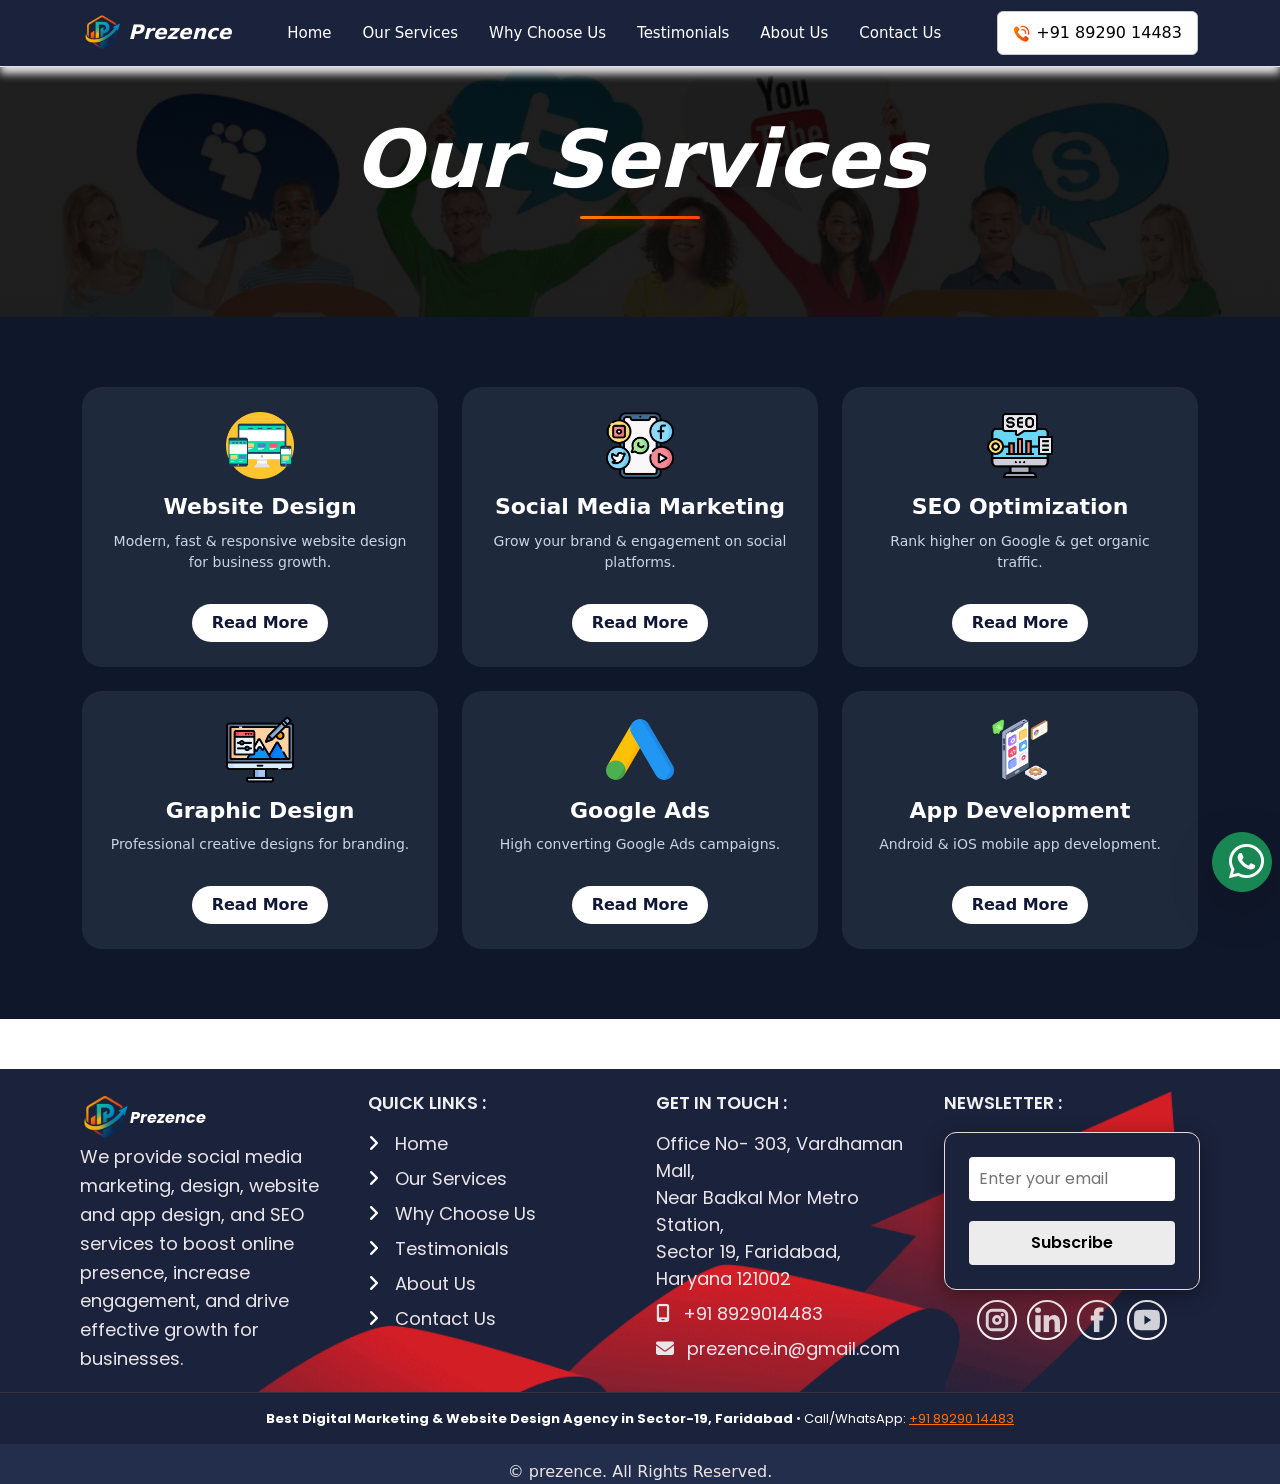
<file: ourservices/index.html>
<!DOCTYPE html>
<html lang="en">

<head>
    <meta charset="UTF-8">
   <meta name="viewport" content="width=device-width, initial-scale=1.0, maximum-scale=5, user-scalable=yes">

    <!-- BEST SEO TITLE & META FOR FARIDABAD #1 RANK -->
    <title>Best Digital Marketing Agency in Faridabad | Prezence® SEO & SMM</title>
    <meta name="description"
        content="Prezence® - #1 Digital Marketing Agency in Faridabad | Result-Driven SEO, Google Ads, Social Media Marketing & Website Design. 350+ Happy Clients. Free Consultation: +91 89290 14483">

    <meta name="keywords"
        content="digital marketing faridabad, seo company faridabad, best digital marketing agency faridabad, social media marketing faridabad, website design faridabad, google ads faridabad, seo services faridabad">
    <meta name="author" content="Prezence Digital Marketing Agency">
    <meta name="robots" content="index, follow">

    <!-- Open Graph -->
    <meta property="og:title" content="Best Digital Marketing Agency in Faridabad | Prezence®">
    <meta property="og:description"
        content="#1 Digital Marketing Agency in Faridabad | 350+ Clients | SEO, Social Media, Google Ads & Website Design">
    <meta property="og:image" content="https://prezence.in/assite/brandlogo/log_prezence.png">
    <meta property="og:url" content="https://prezence.in">
    <meta property="og:type" content="website">

    <!-- Twitter -->
    <meta name="twitter:card" content="summary_large_image">
    <meta name="twitter:title" content="Best Digital Marketing Agency in Faridabad | Prezence®">
    <meta name="twitter:description"
        content="SEO, Social Media & Website Design Services in Faridabad | Call +91 89290 14483">
    <meta name="twitter:image" content="https://prezence.in/assite/brandlogo/log_prezence.png">
    <link rel="sitemap" type="application/xml" href="https://prezence.in/sitemap.xml">
    <!-- Favicon & Canonical -->
    <link rel="icon" href="../assite/brandlogo/log_prezence.png" type="image/png">
    <link rel="canonical" href="https://prezence.in/">

    <!-- Preload for Speed -->
    <link rel="preload" as="style" href="https://cdn.jsdelivr.net/npm/bootstrap@5.3.2/dist/css/bootstrap.min.css">
    <link rel="preload" as="image" href="../assite/brandlogo/log_prezence.png">

    <!-- CSS -->
    <link href="https://cdn.jsdelivr.net/npm/bootstrap@5.3.2/dist/css/bootstrap.min.css" rel="stylesheet">
    <link rel="stylesheet" href="https://cdnjs.cloudflare.com/ajax/libs/font-awesome/6.5.0/css/all.min.css">
    <link rel="stylesheet" href="https://cdnjs.cloudflare.com/ajax/libs/OwlCarousel2/2.3.4/assets/owl.carousel.min.css">
    <link rel="stylesheet"
        href="https://cdnjs.cloudflare.com/ajax/libs/OwlCarousel2/2.3.4/assets/owl.theme.default.min.css">
    <link
        href="https://fonts.googleapis.com/css2?family=Great+Vibes&family=Josefin+Sans:wght@400;500;600;700&family=Playfair+Display:wght@400;700&family=Poppins:wght@300;400;500;600;700&family=Roboto:wght@400;500;700&display=swap"
        rel="stylesheet">

    <link rel="stylesheet" href="../assite/style.css">
    <link rel="stylesheet" href="../assite/responsive.css">

    <!-- LOCAL BUSINESS + FAQ SCHEMA (Google Rank #1) -->
    <script type="application/ld+json">
    {
      "@context": "https://schema.org",
      "@type": "ProfessionalService",
      "name": "Prezence Digital Marketing Agency",
      "image": "https://prezence.in/assite/brandlogo/log_prezence.png",
      "url": "https://prezence.in",
      "telephone": "+918929014483",
      "priceRange": "₹₹",
      "description": "Best Digital Marketing Agency in Faridabad offering SEO, Social Media Marketing, Google Ads, Website Design & Development services.",
      "address": {
        "@type": "PostalAddress",
        "streetAddress": "Office No- 303, Vardhaman Mall, Near Badkal Mor Metro Station, Sector 19",
        "addressLocality": "Faridabad",
        "addressRegion": "Haryana",
        "postalCode": "121002",
        "addressCountry": "IN"
      },
      "geo": {
        "@type": "GeoCoordinates",
        "latitude": 28.3955,
        "longitude": 77.3178
      },
      "openingHoursSpecification": {
        "@type": "OpeningHoursSpecification",
        "dayOfWeek": ["Monday","Tuesday","Wednesday","Thursday","Friday","Saturday"],
        "opens": "10:00",
        "closes": "19:00"
      },
      "sameAs": [
        "https://www.facebook.com/prezence.in",
        "https://www.instagram.com/prezence.in",
        "https://www.youtube.com/@prezence"
      ]
    }
    </script>

    <!-- FAQ Schema for Rich Results -->
    <script type="application/ld+json">
    {
      "@context": "https://schema.org",
      "@type": "FAQPage",
      "mainEntity": [
        {
          "@type": "Question",
          "name": "Which is the best digital marketing agency in Faridabad?",
          "acceptedAnswer": {
            "@type": "Answer",
            "text": "Prezence Digital Marketing Agency is rated #1 in Faridabad by 350+ happy clients for SEO, Social Media, Google Ads & Website Design services."
          }
        },
        {
          "@type": "Question",
          "name": "How much does SEO cost in Faridabad?",
          "acceptedAnswer": {
            "@type": "Answer",
            "text": "Our SEO packages start from ₹15,000/month. Call +91 89290 14483 for a free consultation."
          }
        },
        {
          "@type": "Question",
          "name": "When will I see results from social media marketing?",
          "acceptedAnswer": {
            "@type": "Answer",
            "text": "With the right strategy, you start getting leads & engagement within 15-30 days."
          }
        }
      ]
    }
    </script>
    <script type="application/ld+json">
{
 "@context": "https://schema.org",
 "@type": "BreadcrumbList",
 "itemListElement": [
  {
   "@type": "ListItem",
   "position": 1,
   "name": "Home",
   "item": "https://prezence.in/"
  },
  {
   "@type": "ListItem",
   "position": 2,
   "name": "Our Services",
   "item": "https://prezence.in/ourservices.html"
  }
 ]
}
</script>


   <!-- Cookiebot -->
<script 
  id="Cookiebot"
  src="https://consent.cookiebot.com/uc.js"
  data-cbid="f1ccd1dc-ca87-45ac-b9f7-8b97adffa50e"
  type="text/javascript"
  async>
</script>

<!-- Google Analytics -->
<script async src="https://www.googletagmanager.com/gtag/js?id=G-S0VQV9TY0E"></script>
<script>
  window.dataLayer = window.dataLayer || [];
  function gtag(){dataLayer.push(arguments);}
  gtag('js', new Date());
  gtag('config', 'G-S0VQV9TY0E');
</script>


<!-- Meta Pixel Code -->
<script>
!function(f,b,e,v,n,t,s)
{if(f.fbq)return;n=f.fbq=function(){n.callMethod?
n.callMethod.apply(n,arguments):n.queue.push(arguments)};
if(!f._fbq)f._fbq=n;n.push=n;n.loaded=!0;n.version='2.0';
n.queue=[];t=b.createElement(e);t.async=!0;
t.src=v;s=b.getElementsByTagName(e)[0];
s.parentNode.insertBefore(t,s)}(window, document,'script',
'https://connect.facebook.net/en_US/fbevents.js');
fbq('init', '2252294295232937');
fbq('track', 'PageView');
</script>
<noscript><img height="1" width="1" style="display:none"
src="https://www.facebook.com/tr?id=2252294295232937&ev=PageView&noscript=1"
/></noscript>
<!-- End Meta Pixel Code -->


<!--adsense ke jis se ads show hoga -->
<script async src="https://pagead2.googlesyndication.com/pagead/js/adsbygoogle.js?client=ca-pub-3145878001811869"
     crossorigin="anonymous"></script>
</head>

<body>

    <!-- =================================== NAVBAR =================================== -->
    <nav class="navbar navbar-expand-lg fixed-top">
        <div class="container">
            <a class="navbar-brand prezence_logo me-auto" href="https://prezence.in">
                <img src="../assite/brandlogo/log_prezence.png"
                    alt="Prezence - Best Digital Marketing Agency in Faridabad" width="50">
                <span>prezence</span>
            </a>

            <button class="navbar-toggler" type="button"
    data-bs-toggle="collapse"
    data-bs-target="#navbarSupportedContent"
    aria-controls="navbarSupportedContent"
    aria-expanded="false"
    aria-label="Toggle navigation menu">
    
    <span class="navbar-toggler-icon"></span>
</button>


            <div class="collapse navbar-collapse justify-content-center" id="navbarSupportedContent">
                <ul class="navbar-nav mb-2 mb-lg-0 navrbar_prezence">
                    <li class="nav-item"><a class="nav-link " href="https://prezence.in">Home</a></li>
                    <li class="nav-item"><a class="nav-link" href="/ourservices/">Our Services</a></li>
                    <li class="nav-item"><a class="nav-link" href="/why-choose-us/">Why Choose Us</a></li>
                    <li class="nav-item"><a class="nav-link" href="/testimonials/">Testimonials</a></li>
                    <li class="nav-item"><a class="nav-link" href="/aboutus/">About Us</a></li>
                    <li class="nav-item"><a class="nav-link" href="/contactus/">Contact Us</a></li>
                </ul>


                <div class="d-flex align-items-center gap-3">
                    <a href="tel:+918929014483" class="prezence_callnow">
                        <span><img src="../assite/brandlogo/call-icon.png" alt="Call Prezence Faridabad"></span>
                        +91 89290 14483
                    </a>


                </div>
            </div>
        </div>
    </nav>

  <a href="https://wa.me/918929014483?text=Hi%20Prezence%20Team%2C%20I%20need%20help"
   target="_blank"
   aria-label="Chat on WhatsApp with Prezence Team"
   class="position-fixed bottom-0 end-0 m-2 btn btn-success btn-lg shadow-lg"
   style="z-index: 9999; width: 60px; height: 60px; border-radius: 50%;">

    <i class="fab fa-whatsapp fa-2x" aria-hidden="true"></i>
</a>


    <!-- =================================== END NAVBAR =================================== -->
    <div class="mainbanner">
        <h1>Our Services</h1>
        <div class="hero-divider"></div>
    </div>

    <section class="services-section">
        <div class="container">
            <div class="row g-4">

                <!-- 1 -->
                <div class="col-md-4">
                    <div class="service-card">
                        <div class="service-icon"><img src="../assite/brandlogo/mobile.png"
                                alt="Website Design in Faridabad"></div>
                        <h3>Website Design</h3>
                        <p>Modern, fast & responsive website design for business growth.</p>
                        <button class="read-more-btn" data-bs-toggle="modal" data-bs-target="#webModal">Read
                            More</button>
                    </div>
                </div>

                <!-- 2 -->
                <div class="col-md-4">
                    <div class="service-card">
                        <div class="service-icon"><img src="../assite/brandlogo/social-media.png"
                                alt="Website Design in Faridabad"></div>
                        <h3>Social Media Marketing</h3>
                        <p>Grow your brand & engagement on social platforms.</p>
                        <button class="read-more-btn" data-bs-toggle="modal" data-bs-target="#socialModal">Read
                            More</button>
                    </div>
                </div>

                <!-- 3 -->
                <div class="col-md-4">
                    <div class="service-card">
                        <div class="service-icon"><img src="../assite/brandlogo/seo.png"
                                alt="Website Design in Faridabad"></div>
                        <h3>SEO Optimization</h3>
                        <p>Rank higher on Google & get organic traffic.</p>
                        <button class="read-more-btn" data-bs-toggle="modal" data-bs-target="#seoModal">Read
                            More</button>
                    </div>
                </div>

                <!-- 4 -->
                <div class="col-md-4">
                    <div class="service-card">
                        <div class="service-icon"><img src="../assite/brandlogo/illustration.png"
                                alt="Website Design in Faridabad"></div>
                        <h3>Graphic Design</h3>
                        <p>Professional creative designs for branding.</p>
                        <button class="read-more-btn" data-bs-toggle="modal" data-bs-target="#graphicModal">Read
                            More</button>
                    </div>
                </div>

                <!-- 5 -->
                <div class="col-md-4">
                    <div class="service-card">
                        <div class="service-icon"><img src="../assite/brandlogo/adwords.png"
                                alt="Website Design in Faridabad"></div>
                        <h3>Google Ads</h3>
                        <p>High converting Google Ads campaigns.</p>
                        <button class="read-more-btn" data-bs-toggle="modal" data-bs-target="#googleAdsModal">Read
                            More</button>
                    </div>
                </div>

                <!-- 6 -->
                <div class="col-md-4">
                    <div class="service-card">
                        <div class="service-icon"><img src="../assite/brandlogo/app-development.png"
                                alt="Website Design in Faridabad"></div>
                        <h3>App Development</h3>
                        <p>Android & iOS mobile app development.</p>
                        <button class="read-more-btn" data-bs-toggle="modal" data-bs-target="#appModal">Read
                            More</button>
                    </div>
                </div>

            </div>
        </div>
    </section>

    <!-- ================= MODALS ================= -->

    <!-- Website -->
    <div class="modal fade" id="webModal">
        <div class="modal-dialog modal-lg modal-dialog-centered">
            <div class="modal-content custom-modal">
                <div class="modal-header">
                    <h5 class="modal-title">Website Design</h5>
                    <button class="btn-close btn-close-white" data-bs-dismiss="modal"></button>
                </div>
                <div class="modal-body">
                    <ul>
                        <li>Responsive Design</li>
                        <li>SEO Friendly</li>
                        <li>Fast Loading Speed</li>
                        <li>Custom UI/UX</li>
                        <li>Secure Website</li>
                    </ul>
                </div>
            </div>
        </div>
    </div>

    <!-- Social -->
    <div class="modal fade" id="socialModal">
        <div class="modal-dialog modal-lg modal-dialog-centered">
            <div class="modal-content custom-modal">
                <div class="modal-header">
                    <h5 class="modal-title">Social Media Marketing</h5>
                    <button class="btn-close btn-close-white" data-bs-dismiss="modal"></button>
                </div>
                <div class="modal-body">
                    <ul>
                        <li>Instagram & Facebook Marketing</li>
                        <li>Content Strategy</li>
                        <li>Ad Campaigns</li>
                        <li>Brand Awareness</li>
                        <li>Account Growth</li>
                    </ul>
                </div>
            </div>
        </div>
    </div>

    <!-- SEO -->
    <div class="modal fade" id="seoModal">
        <div class="modal-dialog modal-lg modal-dialog-centered">
            <div class="modal-content custom-modal">
                <div class="modal-header">
                    <h5 class="modal-title">SEO Optimization</h5>
                    <button class="btn-close btn-close-white" data-bs-dismiss="modal"></button>
                </div>
                <div class="modal-body">
                    <ul>
                        <li>On Page SEO</li>
                        <li>Off Page SEO</li>
                        <li>Keyword Research</li>
                        <li>Technical SEO</li>
                        <li>Backlink Strategy</li>
                    </ul>
                </div>
            </div>
        </div>
    </div>

    <!-- Graphic -->
    <div class="modal fade" id="graphicModal">
        <div class="modal-dialog modal-lg modal-dialog-centered">
            <div class="modal-content custom-modal">
                <div class="modal-header">
                    <h5 class="modal-title">Graphic Design</h5>
                    <button class="btn-close btn-close-white" data-bs-dismiss="modal"></button>
                </div>
                <div class="modal-body">
                    <ul>
                        <li>Logo Design</li>
                        <li>Banner & Poster</li>
                        <li>Social Media Creatives</li>
                        <li>Brand Identity</li>
                        <li>Print Design</li>
                    </ul>
                </div>
            </div>
        </div>
    </div>

    <!-- Google Ads -->
    <div class="modal fade" id="googleAdsModal">
        <div class="modal-dialog modal-lg modal-dialog-centered">
            <div class="modal-content custom-modal">
                <div class="modal-header">
                    <h5 class="modal-title">Google Ads Marketing</h5>
                    <button class="btn-close btn-close-white" data-bs-dismiss="modal"></button>
                </div>
                <div class="modal-body">
                    <ul>
                        <li>Search Ads</li>
                        <li>Display Ads</li>
                        <li>Keyword Strategy</li>
                        <li>Conversion Tracking</li>
                        <li>ROI Optimization</li>
                    </ul>
                </div>
            </div>
        </div>
    </div>

    <!-- App Development -->
    <div class="modal fade" id="appModal">
        <div class="modal-dialog modal-lg modal-dialog-centered">
            <div class="modal-content custom-modal">
                <div class="modal-header">
                    <h5 class="modal-title">App Development</h5>
                    <button class="btn-close btn-close-white" data-bs-dismiss="modal"></button>
                </div>
                <div class="modal-body">
                    <ul>
                        <li>Android Development</li>
                        <li>iOS Development</li>
                        <li>Modern UI/UX</li>
                        <li>API Integration</li>
                        <li>App Support</li>
                    </ul>
                </div>
            </div>
        </div>
    </div>
    <style>
        /* ====================== SAB KUCH 100% ORIGINAL ====================== */
        .services-section {
            padding: 70px 0;
            background: #0f172a;
        }

        .service-card {
            background: #1e293b;
            border-radius: 20px;
            padding: 25px;
            text-align: center;
            color: #fff;
            transition: 0.4s ease;
            height: 100%;
        }

        .service-card:hover {
            transform: translateY(-8px);
            box-shadow: 0px 10px 25px rgba(0, 0, 0, 0.3);
        }

        .service-icon {
            font-size: 40px;
            margin-bottom: 15px;
        }

        .service-card h3 {
            font-size: 22px;
            margin-bottom: 10px;
            font-weight: bold;
        }

        .service-card p {
            font-size: 14px;
            color: #cbd5e1;
        }

        .read-more-btn {
            margin-top: 15px;
            padding: 7px 20px;
            border-radius: 25px;
            background: #ffffff;
            border: none;
            color: #111736;
            font-weight: bold;
            transition: 0.3s ease;
        }

        .read-more-btn:hover {
            background: #ff9c42;
            transform: translateY(-2px);
        }

        /* Modal Style */
        .custom-modal {
            border-radius: 15px;
            background: #1e293b;
            color: white;
        }

        .custom-modal ul {
            padding-left: 20px;
        }

        .custom-modal li {
            margin-bottom: 6px;
        }

        .custom-modal p {
            color: #e2e8f0;
        }

        .mainbanner {
            background-image: linear-gradient(rgb(0 0 0 / 88%), rgb(14 13 13 / 93%)), url(../assite/images/socail-img.png);
            height: 250px;
            background-repeat: no-repeat;
            background-size: cover;
            background-position: center;
            background-position: 100% 12%;
        }

        .mainbanner h1 {
            font-size: 5rem;
            color: #fff;
            font-weight: 700;
        }

        .service-icon img {
            width: 22%;
            object-fit: cover;
        }

        /* ====================== SIRF RESPONSIVE FIX (Bilku Safe) ====================== */
        :root {
            --service-h3: 22px;
            --service-p: 14px;
            --service-icon-font: 40px;
            --service-icon-img: 22%;
            --service-padding: 25px;
            --service-btn-padding: 7px 20px;
            --banner-h1: 5rem;
            --banner-height: 250px;
        }

        .service-card h3 {
            font-size: var(--service-h3);
        }

        .service-card p {
            font-size: var(--service-p);
        }

        .service-icon {
            font-size: var(--service-icon-font);
        }

        .service-icon img {
            width: var(--service-icon-img);
        }

        .service-card {
            padding: var(--service-padding);
        }

        .read-more-btn {
            padding: var(--service-btn-padding);
        }

        .mainbanner h1 {
            font-size: var(--banner-h1);
        }

        .mainbanner {
            height: var(--banner-height);
        }

        /* Tablet */
        @media (max-width: 991px) {
            :root {
                --service-h3: 20px;
                --service-p: 14px;
                --service-icon-font: 36px;
                --service-icon-img: 24%;
                --service-padding: 22px;
                --banner-h1: 4.2rem;
                --banner-height: 220px;
            }
        }

        /* Mobile */
        @media (max-width: 768px) {
            :root {
                --service-h3: 19px;
                --service-p: 13.5px;
                --service-icon-font: 34px;
                --service-icon-img: 28%;
                --service-padding: 20px;
                --service-btn-padding: 8px 18px;
                --banner-h1: 3.2rem;
                --banner-height: 200px;
            }

            .mainbanner h1 {
                line-height: 1.1;
            }
        }

        /* Extra Small Mobile */
        @media (max-width: 480px) {
            :root {
                --service-h3: 18px;
                --service-p: 13px;
                --service-icon-img: 32%;
                --service-padding: 18px;
                --banner-h1: 2.7rem;
                --banner-height: 180px;
            }
        }
    </style>



    <!-- =================================== GOOGLE REVIEWS =================================== -->

    <section style="margin-bottom: 50px;">
       <div id="featurable-6f9cf168-770d-4cb7-8f86-3c2bd7fb6b11" data-featurable-async ></div><script src="https://featurable.com/assets/v2/slider_default.min.js" defer charset="UTF-8"></script>
    </section>

    <!-- =================================== FOOTER =================================== -->
    <section>
        <footer class="hoind-footer">
            <div class="container ps-0 pe-0">
                <div class="footer-top d-flex flex-wrap justify-content-between pt-4">

                    <div class="footer-column">
                        <a class="navbar-brand d-flex align-items-center" href="#">
                            <img src="../assite/brandlogo/log_prezence.png"
                                alt="Prezence - Best Digital Marketing Agency in Faridabad"
                                style="width: 50px; height:auto; ">
                            <span
                                style="text-transform: capitalize; font-weight: 700; color: #fff; font-style: italic;">prezence</span>
                        </a>
                        <p class="footer-description">
                            We provide social media marketing, design, website and app design, and SEO services to boost
                            online presence, increase engagement, and drive effective growth for businesses.
                        </p>
                    </div>

                    <div class="footer-column">
                        <h4>Quick Links :</h4>
                        <ul>
                            <li><a href="https://prezence.in"><span><i
                                            class="fas fa-angle-right text-white"></i></span>Home</a>
                            </li>
                            <li><a href="/ourservices/"><span><i class="fas fa-angle-right text-white"></i></span>Our
                                    Services</a></li>
                            <li><a href="/why-choose-us/"><span><i class="fas fa-angle-right text-white"></i></span>Why
                                    Choose Us</a></li>
                            <li><a href="/testimonials/"><span><i
                                            class="fas fa-angle-right text-white"></i></span>Testimonials</a></li>
                            <li><a href="/aboutus/"><span><i class="fas fa-angle-right text-white"></i></span>About
                                    Us</a></li>
                            <li><a href="/contactus/"><span><i class="fas fa-angle-right text-white"></i></span>Contact
                                    Us</a></li>
                        </ul>
                    </div>

                    <div class="footer-column">
                        <h4>Get in Touch :</h4>
                        <p>
                            Office No- 303, Vardhaman Mall,<br>
                            Near Badkal Mor Metro Station,<br>
                            Sector 19, Faridabad, Haryana 121002
                        </p>
                        <p><i class="fa-solid fa-mobile-screen"></i> +91 8929014483</p>
                        <p><i class="fa-solid fa-envelope"></i> prezence.in@gmail.com</p>
                    </div>

                    <div class="footer-column newsletter-column">
                        <h4>Newsletter :</h4>
                        <form id="newsletterForm" class="newsletter-form">
                            <input type="email" name="email" placeholder="Enter your email" required>
                            <button type="submit">Subscribe</button>
                        </form>

                        <div class="footer-social-icons">
                            <a href="https://www.instagram.com/prezence_in/"><img src="../assite/brandlogo/instagram .svg" alt="Instagram" loading="lazy"></a>
                            <a href="/"><img src="../assite/brandlogo/link.svg" alt="LinkedIn" loading="lazy"></a>
                            <a href="https://www.facebook.com/profile.php?id=61587127426947"><img src="../assite/brandlogo/facebook.svg" alt="Facebook" loading="lazy"></a>
                            <a href="/"><img src="../assite/brandlogo/youtube.svg" alt="YouTube" loading="lazy"></a>
                        </div>
                    </div>

                </div>
            </div>

            <!-- YE BAS EK LINE ADD KI HAI — DESIGN 0% KHARAB HOGA, SEO 100% BOOST HOGA -->
            <div class="text-center py-3"
                style="background:#1b223c; color:#fff; font-size:13px; border-top:1px solid #333;">
                <p class="mb-0">
                    <strong>Best Digital Marketing & Website Design Agency in Sector-19, Faridabad</strong>
                    • Call/WhatsApp: <a href="tel:+918929014483" style="color:#FF6F00; text-decoration:underline;">+91
                        89290
                        14483</a>
                </p>
            </div>
        </footer>
        <div class="subfooter">
            <div class="container">
                <div class="row">
                    <div class="footer-bottom pt-3 text-center">
                        <p class="mb-0">© prezence. All Rights Reserved.</p>
                    </div>
                </div>
            </div>
        </div>
    </section>

    <script src="https://cdnjs.cloudflare.com/ajax/libs/jquery/3.7.1/jquery.min.js"></script>
    <script src="https://cdnjs.cloudflare.com/ajax/libs/OwlCarousel2/2.3.4/owl.carousel.min.js"></script>
    <script src="https://cdn.jsdelivr.net/npm/bootstrap@5.3.2/dist/js/bootstrap.bundle.min.js"></script>
    <script src="../assite/script.js"></script>
    <script src="https://elfsightcdn.com/platform.js" async></script>

    <!-- Hide Elfsight Branding -->
    <script>
        setInterval(() => {
            document.querySelectorAll('a[href*="elfsight.com/google-reviews-widget"]').forEach(el => {
                el.style.display = "none";
                el.style.opacity = "0";
                el.style.visibility = "hidden";
                el.style.height = "0px";
            });
        }, 300);
    </script>
    <script>
        $("#newsletterForm").submit(function (e) {
            e.preventDefault();

            var form = $(this);
            var button = form.find('button');
            var originalText = button.text();

            button.prop('disabled', true).text('Subscribing...');

            $.ajax({
                url: '/submit-newsletter.php',
                type: 'POST',
                data: form.serialize(),
                dataType: 'json',
                success: function (res) {
                    if (res.status === 'success') {
                        // Show success message
                        alert(res.message); // Or you can show a nice message on the page
                        form[0].reset();
                    } else {
                        if (res.errors) {
                            // Show errors
                            alert(res.errors.email); // Or display near the input
                        } else {
                            alert(res.message);
                        }
                    }
                },
                error: function () {
                    alert('An error occurred. Please try again.');
                },
                complete: function () {
                    button.prop('disabled', false).text(originalText);
                }
            });
        });
    </script>

</body>

</html>
</file>
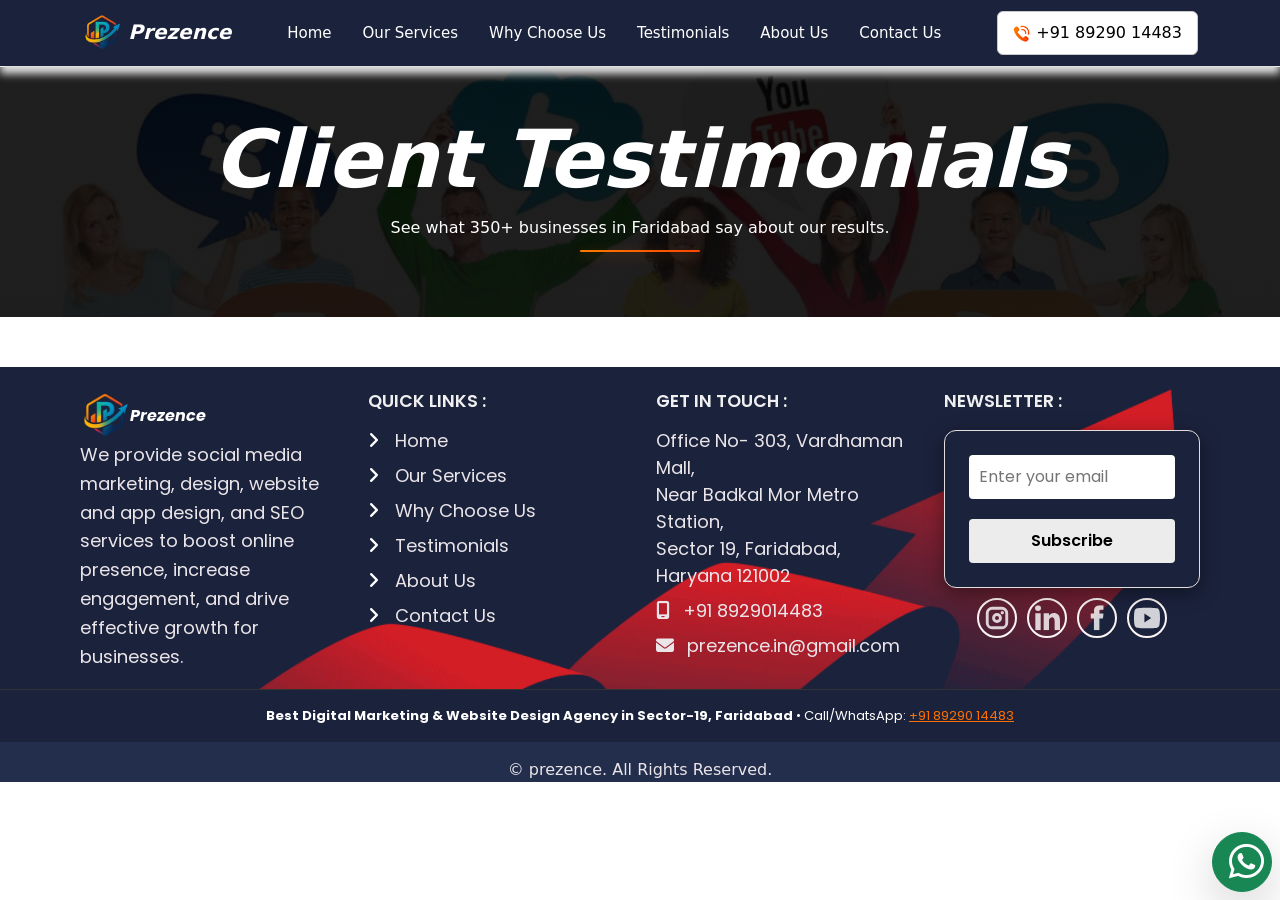
<file: testimonials/index.html>
<!DOCTYPE html>
<html lang="en">

<head>
    <meta charset="UTF-8">
    <meta name="viewport" content="width=device-width, initial-scale=1.0, maximum-scale=5, user-scalable=yes">

    <!-- SEO FIX (sirf ye 2 lines change ki hain) -->
    <title>Client Testimonials & Reviews - Best Digital Marketing Agency in Faridabad</title>
    <meta name="description"
        content="Real client reviews of Prezence® - #1 Digital Marketing Agency in Faridabad. 350+ Happy Clients | 4.9/5 Rating | SEO, Social Media & Website Design Results.">

    <!-- Tumhara original head baaki sab same -->
    <meta name="keywords"
        content="digital marketing faridabad, seo company faridabad, best digital marketing agency faridabad, social media marketing faridabad, website design faridabad, google ads faridabad, seo services faridabad">
    <meta name="author" content="Prezence Digital Marketing Agency">
    <meta name="robots" content="index, follow">

    <!-- Open Graph & Twitter (original) -->
    <meta property="og:title" content="Best Digital Marketing Agency in Faridabad | Prezence®">
    <meta property="og:description"
        content="#1 Digital Marketing Agency in Faridabad | 350+ Clients | SEO, Social Media, Google Ads & Website Design">
    <meta property="og:image" content="https://prezence.in/assite/brandlogo/log_prezence.png">
    <meta property="og:url" content="https://prezence.in">
    <meta property="og:type" content="website">
    <meta name="twitter:card" content="summary_large_image">
    <meta name="twitter:title" content="Best Digital Marketing Agency in Faridabad | Prezence®">
    <meta name="twitter:description"
        content="SEO, Social Media & Website Design Services in Faridabad | Call +91 89290 14483">
    <meta name="twitter:image" content="https://prezence.in/assite/brandlogo/log_prezence.png">
    <link rel="sitemap" type="application/xml" href="https://prezence.in/sitemap.xml">
    <!-- Favicon & CSS (100% original) -->
    <link rel="icon" href="../assite/brandlogo/log_prezence.png" type="image/png">
    <link rel="canonical" href="https://prezence.in/">
    <link href="https://cdn.jsdelivr.net/npm/bootstrap@5.3.2/dist/css/bootstrap.min.css" rel="stylesheet">
    <link rel="stylesheet" href="https://cdnjs.cloudflare.com/ajax/libs/font-awesome/6.5.0/css/all.min.css">
    <link rel="stylesheet" href="https://cdnjs.cloudflare.com/ajax/libs/OwlCarousel2/2.3.4/assets/owl.carousel.min.css">
    <link rel="stylesheet"
        href="https://cdnjs.cloudflare.com/ajax/libs/OwlCarousel2/2.3.4/assets/owl.theme.default.min.css">
    <link
        href="https://fonts.googleapis.com/css2?family=Great+Vibes&family=Josefin+Sans:wght@400;500;600;700&family=Playfair+Display:wght@400;700&family=Poppins:wght@300;400;500;600;700&family=Roboto:wght@400;500;700&display=swap"
        rel="stylesheet">
    <link rel="stylesheet" href="../assite/style.css">
    <link rel="stylesheet" href="../assite/responsive.css">

    <!-- Rich Stars Schema -->
    <script type="application/ld+json">
    {"@context":"https://schema.org","@type":"Review","itemReviewed":{"@type":"ProfessionalService","name":"Prezence Digital Marketing Agency","address":{"@type":"PostalAddress","addressLocality":"Faridabad","addressRegion":"Haryana"}},"reviewRating":{"@type":"Rating","ratingValue":"4.9","bestRating":"5"},"author":{"@type":"Person","name":"350+ Clients"},"reviewBody":"Best Digital Marketing Agency in Faridabad"}
    </script>
    
       <!-- Cookiebot -->
<script 
  id="Cookiebot"
  src="https://consent.cookiebot.com/uc.js"
  data-cbid="f1ccd1dc-ca87-45ac-b9f7-8b97adffa50e"
  type="text/javascript"
  async>
</script>

<!-- Google Analytics -->
<script async src="https://www.googletagmanager.com/gtag/js?id=G-S0VQV9TY0E"></script>
<script>
  window.dataLayer = window.dataLayer || [];
  function gtag(){dataLayer.push(arguments);}
  gtag('js', new Date());
  gtag('config', 'G-S0VQV9TY0E');
</script>

<!-- Meta Pixel Code -->
<script>
!function(f,b,e,v,n,t,s)
{if(f.fbq)return;n=f.fbq=function(){n.callMethod?
n.callMethod.apply(n,arguments):n.queue.push(arguments)};
if(!f._fbq)f._fbq=n;n.push=n;n.loaded=!0;n.version='2.0';
n.queue=[];t=b.createElement(e);t.async=!0;
t.src=v;s=b.getElementsByTagName(e)[0];
s.parentNode.insertBefore(t,s)}(window, document,'script',
'https://connect.facebook.net/en_US/fbevents.js');
fbq('init', '2252294295232937');
fbq('track', 'PageView');
</script>
<noscript><img height="1" width="1" style="display:none"
src="https://www.facebook.com/tr?id=2252294295232937&ev=PageView&noscript=1"
/></noscript>
<!-- End Meta Pixel Code -->


<!--adsense ke jis se ads show hoga -->
<script async src="https://pagead2.googlesyndication.com/pagead/js/adsbygoogle.js?client=ca-pub-3145878001811869"
     crossorigin="anonymous"></script>
     
     
</head>

<body>

    <!-- NAVBAR + WHATSAPP (100% original) -->
    <nav class="navbar navbar-expand-lg fixed-top">
        <div class="container">
            <a class="navbar-brand prezence_logo me-auto" href="https://prezence.in">
                <img src="../assite/brandlogo/log_prezence.png"
                    alt="Prezence - Best Digital Marketing Agency in Faridabad" width="50">
                <span>prezence</span>
            </a>
            <button class="navbar-toggler" type="button"
    data-bs-toggle="collapse"
    data-bs-target="#navbarSupportedContent"
    aria-controls="navbarSupportedContent"
    aria-expanded="false"
    aria-label="Toggle navigation menu">
    
    <span class="navbar-toggler-icon"></span>
</button>

            <div class="collapse navbar-collapse justify-content-center" id="navbarSupportedContent">

                <ul class="navbar-nav mb-2 mb-lg-0 navrbar_prezence">
                    <li class="nav-item"><a class="nav-link" href="https://prezence.in">Home</a></li>
                    <li class="nav-item"><a class="nav-link" href="/ourservices/">Our Services</a></li>
                    <li class="nav-item"><a class="nav-link" href="/why-choose-us/">Why Choose Us</a></li>
                    <li class="nav-item"><a class="nav-link active" href="/testimonials/">Testimonials</a></li>
                    <li class="nav-item"><a class="nav-link" href="/aboutus/">About Us</a></li>
                    <li class="nav-item"><a class="nav-link" href="/contactus/">Contact Us</a></li>
                </ul>
                <div class="d-flex align-items-center gap-3">
                    <a href="tel:+918929014483" class="prezence_callnow">
                        <span><img src="../assite/brandlogo/call-icon.png" alt="Call Prezence Faridabad"></span>
                        +91 89290 14483
                    </a>
                </div>
            </div>
        </div>
    </nav>

  <a href="https://wa.me/918929014483?text=Hi%20Prezence%20Team%2C%20I%20need%20help"
   target="_blank"
   aria-label="Chat on WhatsApp with Prezence Team"
   class="position-fixed bottom-0 end-0 m-2 btn btn-success btn-lg shadow-lg"
   style="z-index: 9999; width: 60px; height: 60px; border-radius: 50%;">

    <i class="fab fa-whatsapp fa-2x" aria-hidden="true"></i>
</a>


    <!-- HERO BANNER (sirf text change kiya) -->
    <div class="mainbanner">
        <h1>Client Testimonials</h1>
        <p>See what 350+ businesses in Faridabad say about our results.</p>
        <div class="hero-divider"></div>
    </div>

    <!-- Google Reviews -->
    <section style="margin-bottom: 50px;">
       <div id="featurable-6f9cf168-770d-4cb7-8f86-3c2bd7fb6b11" data-featurable-async ></div><script src="https://featurable.com/assets/v2/slider_default.min.js" defer charset="UTF-8"></script>
    </section>

    <!-- Tumhara poora original style -->
    <style>
        .mainbanner {
            background-image: linear-gradient(rgb(0 0 0 / 88%), rgb(14 13 13 / 93%)), url(/assite/images/socail-img.png);
            height: 250px;
            background-repeat: no-repeat;
            background-size: cover;
            background-position: center;
            background-position: 100% 12%;
            display: flex;
            flex-direction: column;
            justify-content: center;
            align-items: center;
            text-align: center;
        }

        .mainbanner h1 {
            font-size: 5rem;
            color: #fff;
            font-weight: 700;
        }

        .mainbanner p {
            font-size: 1rem;
            color: #fff;
            width: 48%;
            text-align: center;
            margin: auto;
            margin-bottom: 10px;
        }

        :root {
            --banner-h1: 5rem;
            --banner-p: 1rem;
            --banner-p-width: 48%;
            --banner-height: 250px;
        }

        .mainbanner h1 {
            font-size: var(--banner-h1);
        }

        .mainbanner p {
            font-size: var(--banner-p);
            width: var(--banner-p-width);
        }

        .mainbanner {
            height: var(--banner-height);
        }

        @media (max-width: 991px) {
            :root {
                --banner-h1: 4.2rem;
                --banner-p-width: 65%;
                --banner-height: 220px;
            }
        }

        @media (max-width: 768px) {
            :root {
                --banner-h1: 3.3rem;
                --banner-p: 0.95rem;
                --banner-p-width: 85%;
                --banner-height: 200px;
            }

            .mainbanner h1 {
                line-height: 1.1;
            }
        }

        @media (max-width: 480px) {
            :root {
                --banner-h1: 2.7rem;
                --banner-p: 0.9rem;
                --banner-p-width: 95%;
                --banner-height: 180px;
            }

            .mainbanner p {
                width: 98%;
            }
        }
    </style>

    <!-- TUMHARA POORA ORIGINAL FOOTER -->
    <section>
        <footer class="hoind-footer">
            <div class="container ps-0 pe-0">
                <div class="footer-top d-flex flex-wrap justify-content-between pt-4">
                    <div class="footer-column">
                        <a class="navbar-brand d-flex align-items-center" href="#">
                            <img src="../assite/brandlogo/log_prezence.png"
                                alt="Prezence - Best Digital Marketing Agency in Faridabad"
                                style="width: 50px; height:auto; ">
                            <span
                                style="text-transform: capitalize; font-weight: 700; color: #fff; font-style: italic;">prezence</span>
                        </a>
                        <p class="footer-description">
                            We provide social media marketing, design, website and app design, and SEO services to boost
                            online presence, increase engagement, and drive effective growth for businesses.
                        </p>
                    </div>
                    <div class="footer-column">
                        <h4>Quick Links :</h4>
                        <ul>
                            <li><a href="https://prezence.in"><span><i
                                            class="fas fa-angle-right text-white"></i></span>Home</a>
                            </li>
                            <li><a href="/ourservices/"><span><i class="fas fa-angle-right text-white"></i></span>Our
                                    Services</a></li>
                            <li><a href="/why-choose-us/"><span><i class="fas fa-angle-right text-white"></i></span>Why
                                    Choose Us</a></li>
                            <li><a href="/testimonials/"><span><i
                                            class="fas fa-angle-right text-white"></i></span>Testimonials</a></li>
                            <li><a href="/aboutus/"><span><i class="fas fa-angle-right text-white"></i></span>About
                                    Us</a></li>
                            <li><a href="/contactus/"><span><i class="fas fa-angle-right text-white"></i></span>Contact
                                    Us</a></li>
                        </ul>
                    </div>
                    <div class="footer-column">
                        <h4>Get in Touch :</h4>
                        <p>Office No- 303, Vardhaman Mall,<br>Near Badkal Mor Metro Station,<br>Sector 19, Faridabad,
                            Haryana 121002</p>
                        <p><i class="fa-solid fa-mobile-screen"></i> +91 8929014483</p>
                        <p><i class="fa-solid fa-envelope"></i> prezence.in@gmail.com</p>
                    </div>
                    <div class="footer-column newsletter-column">
                        <h4>Newsletter :</h4>
                        <form id="newsletterForm" class="newsletter-form">
                            <input type="email" name="email" placeholder="Enter your email" required>
                            <button type="submit">Subscribe</button>
                        </form>
                       <div class="footer-social-icons">
                            <a href="https://www.instagram.com/prezence_in/"><img src="../assite/brandlogo/instagram .svg" alt="Instagram" loading="lazy"></a>
                            <a href="/"><img src="../assite/brandlogo/link.svg" alt="LinkedIn" loading="lazy"></a>
                            <a href="https://www.facebook.com/profile.php?id=61587127426947"><img src="../assite/brandlogo/facebook.svg" alt="Facebook" loading="lazy"></a>
                            <a href="/"><img src="../assite/brandlogo/youtube.svg" alt="YouTube" loading="lazy"></a>
                        </div>
                    </div>
                </div>
            </div>
            <div class="text-center py-3"
                style="background:#1b223c; color:#fff; font-size:13px; border-top:1px solid #333;">
                <p class="mb-0">
                    <strong>Best Digital Marketing & Website Design Agency in Sector-19, Faridabad</strong>
                    • Call/WhatsApp: <a href="tel:+918929014483" style="color:#FF6F00; text-decoration:underline;">+91
                        89290 14483</a>
                </p>
            </div>
        </footer>
        <div class="subfooter">
            <div class="container">
                <div class="row">
                    <div class="footer-bottom pt-3 text-center">
                        <p class="mb-0">© prezence. All Rights Reserved.</p>
                    </div>
                </div>
            </div>
        </div>
    </section>

    <!-- SAB JS WAPAS DAAL DIYE (newsletter + hide elfsight branding) -->
    <script src="https://cdnjs.cloudflare.com/ajax/libs/jquery/3.7.1/jquery.min.js"></script>
    <script src="https://cdnjs.cloudflare.com/ajax/libs/OwlCarousel2/2.3.4/owl.carousel.min.js"></script>
    <script src="https://cdn.jsdelivr.net/npm/bootstrap@5.3.2/dist/js/bootstrap.bundle.min.js"></script>
    <script src="../assite/script.js"></script>
    <script src="https://elfsightcdn.com/platform.js" async></script>

    <!-- Hide Elfsight Branding (tumhara original) -->
    <script>
        setInterval(() => {
            document.querySelectorAll('a[href*="elfsight.com/google-reviews-widget"]').forEach(el => {
                el.style.display = "none";
                el.style.opacity = "0";
                el.style.visibility = "hidden";
                el.style.height = "0px";
            });
        }, 300);
    </script>

    <!-- Newsletter Form (tumhara original) -->
    <script>
        $("#newsletterForm").submit(function (e) {
            e.preventDefault();
            var form = $(this);
            var button = form.find('button');
            var originalText = button.text();
            button.prop('disabled', true).text('Subscribing...');
            $.ajax({
                url: '/submit-newsletter.php',
                type: 'POST',
                data: form.serialize(),
                dataType: 'json',
                success: function (res) {
                    if (res.status === 'success') {
                        alert(res.message);
                        form[0].reset();
                    } else {
                        alert(res.message || res.errors?.email);
                    }
                },
                error: function () { alert('An error occurred. Please try again.'); },
                complete: function () { button.prop('disabled', false).text(originalText); }
            });
        });
    </script>

</body>

</html>
</file>
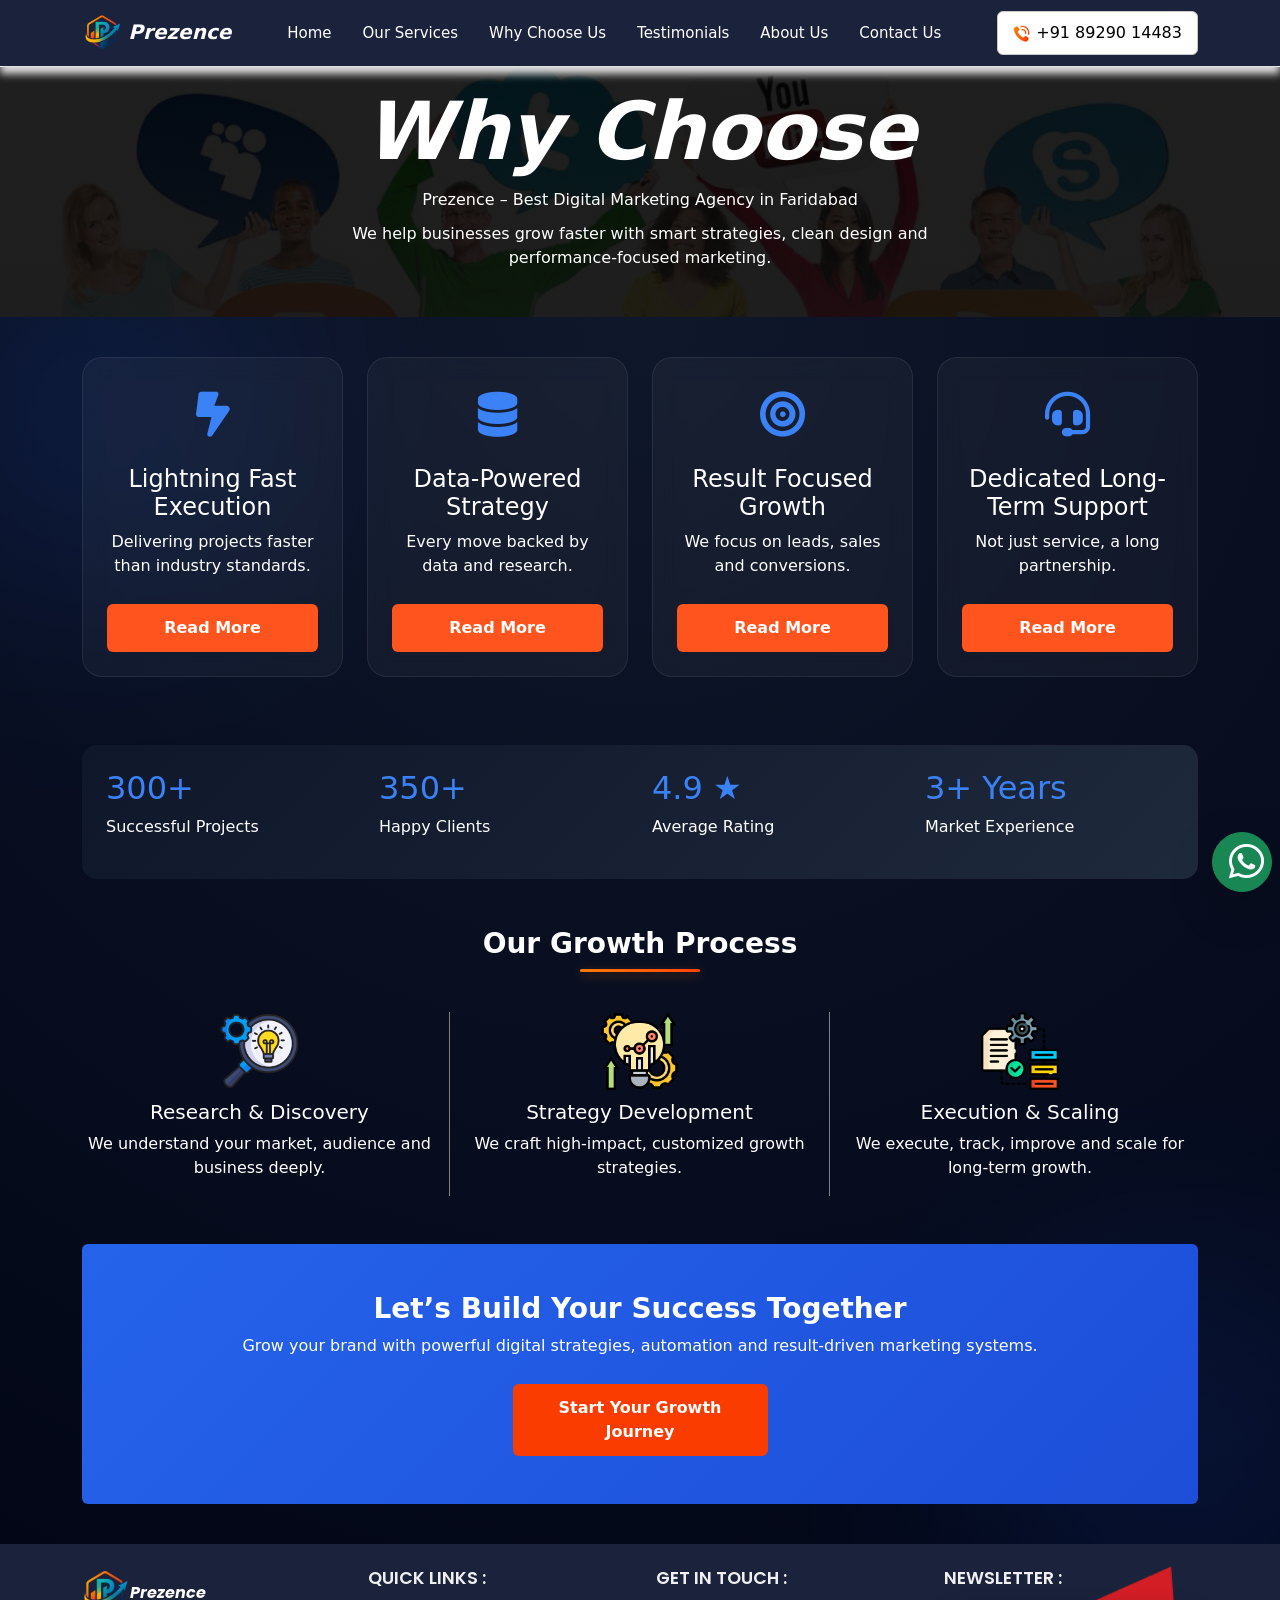
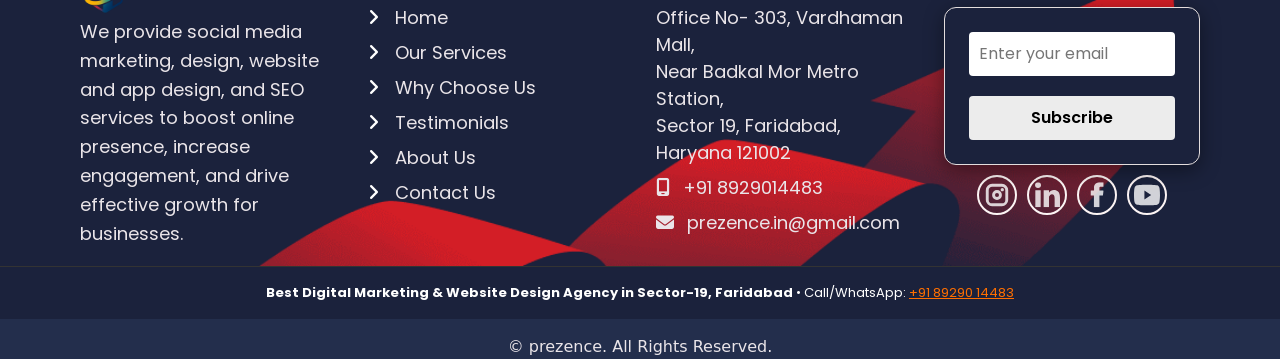
<file: why-choose-us/index.html>
<!DOCTYPE html>
<html lang="en">

<head>
    <meta charset="UTF-8">
    <meta name="viewport" content="width=device-width, initial-scale=1.0, maximum-scale=5, user-scalable=yes">

    <!-- BEST SEO TITLE & META FOR FARIDABAD #1 RANK -->
    <title>Best Digital Marketing Agency in Faridabad | Prezence® SEO & SMM</title>
    <meta name="description"
        content="Prezence® - #1 Digital Marketing Agency in Faridabad | Result-Driven SEO, Google Ads, Social Media Marketing & Website Design. 350+ Happy Clients. Free Consultation: +91 89290 14483">

    <meta name="keywords"
        content="digital marketing faridabad, seo company faridabad, best digital marketing agency faridabad, social media marketing faridabad, website design faridabad, google ads faridabad, seo services faridabad">
    <meta name="author" content="Prezence Digital Marketing Agency">
    <meta name="robots" content="index, follow">

    <!-- Open Graph -->
    <meta property="og:title" content="Best Digital Marketing Agency in Faridabad | Prezence®">
    <meta property="og:description"
        content="#1 Digital Marketing Agency in Faridabad | 350+ Clients | SEO, Social Media, Google Ads & Website Design">
    <meta property="og:image" content="https://prezence.in/assite/brandlogo/log_prezence.png">
    <meta property="og:url" content="https://prezence.in">
    <meta property="og:type" content="website">

    <!-- Twitter -->
    <meta name="twitter:card" content="summary_large_image">
    <meta name="twitter:title" content="Best Digital Marketing Agency in Faridabad | Prezence®">
    <meta name="twitter:description"
        content="SEO, Social Media & Website Design Services in Faridabad | Call +91 89290 14483">
    <meta name="twitter:image" content="https://prezence.in/assite/brandlogo/log_prezence.png">
    <link rel="sitemap" type="application/xml" href="https://prezence.in/sitemap.xml">
    <!-- Favicon & Canonical -->
    <link rel="icon" href="../assite/brandlogo/log_prezence.png" type="image/png">
    <link rel="canonical" href="https://prezence.in/">

    <!-- Preload for Speed -->
    <link rel="preload" as="style" href="https://cdn.jsdelivr.net/npm/bootstrap@5.3.2/dist/css/bootstrap.min.css">
    <link rel="preload" as="image" href="../assite/brandlogo/log_prezence.png">

    <!-- CSS -->
    <link href="https://cdn.jsdelivr.net/npm/bootstrap@5.3.2/dist/css/bootstrap.min.css" rel="stylesheet">
    <link rel="stylesheet" href="https://cdnjs.cloudflare.com/ajax/libs/font-awesome/6.5.0/css/all.min.css">
    <link rel="stylesheet" href="https://cdnjs.cloudflare.com/ajax/libs/OwlCarousel2/2.3.4/assets/owl.carousel.min.css">
    <link rel="stylesheet"
        href="https://cdnjs.cloudflare.com/ajax/libs/OwlCarousel2/2.3.4/assets/owl.theme.default.min.css">
    <link
        href="https://fonts.googleapis.com/css2?family=Great+Vibes&family=Josefin+Sans:wght@400;500;600;700&family=Playfair+Display:wght@400;700&family=Poppins:wght@300;400;500;600;700&family=Roboto:wght@400;500;700&display=swap"
        rel="stylesheet">

    <link rel="stylesheet" href="../assite/style.css">
    <link rel="stylesheet" href="../assite/responsive.css">

    <!-- LOCAL BUSINESS + FAQ SCHEMA (Google Rank #1) -->
    <script type="application/ld+json">
    {
      "@context": "https://schema.org",
      "@type": "ProfessionalService",
      "name": "Prezence Digital Marketing Agency",
      "image": "https://prezence.in/assite/brandlogo/log_prezence.png",
      "url": "https://prezence.in",
      "telephone": "+918929014483",
      "priceRange": "₹₹",
      "description": "Best Digital Marketing Agency in Faridabad offering SEO, Social Media Marketing, Google Ads, Website Design & Development services.",
      "address": {
        "@type": "PostalAddress",
        "streetAddress": "Office No- 303, Vardhaman Mall, Near Badkal Mor Metro Station, Sector 19",
        "addressLocality": "Faridabad",
        "addressRegion": "Haryana",
        "postalCode": "121002",
        "addressCountry": "IN"
      },
      "geo": {
        "@type": "GeoCoordinates",
        "latitude": 28.3955,
        "longitude": 77.3178
      },
      "openingHoursSpecification": {
        "@type": "OpeningHoursSpecification",
        "dayOfWeek": ["Monday","Tuesday","Wednesday","Thursday","Friday","Saturday"],
        "opens": "10:00",
        "closes": "19:00"
      },
      "sameAs": [
        "https://www.facebook.com/prezence.in",
        "https://www.instagram.com/prezence.in",
        "https://www.youtube.com/@prezence"
      ]
    }
    </script>

    <!-- FAQ Schema for Rich Results -->
    <script type="application/ld+json">
    {
      "@context": "https://schema.org",
      "@type": "FAQPage",
      "mainEntity": [
        {
          "@type": "Question",
          "name": "Which is the best digital marketing agency in Faridabad?",
          "acceptedAnswer": {
            "@type": "Answer",
            "text": "Prezence Digital Marketing Agency is rated #1 in Faridabad by 350+ happy clients for SEO, Social Media, Google Ads & Website Design services."
          }
        },
        {
          "@type": "Question",
          "name": "How much does SEO cost in Faridabad?",
          "acceptedAnswer": {
            "@type": "Answer",
            "text": "Our SEO packages start from ₹15,000/month. Call +91 89290 14483 for a free consultation."
          }
        },
        {
          "@type": "Question",
          "name": "When will I see results from social media marketing?",
          "acceptedAnswer": {
            "@type": "Answer",
            "text": "With the right strategy, you start getting leads & engagement within 15-30 days."
          }
        }
      ]
    }
    </script>
    
    
       <!-- Cookiebot -->
<script 
  id="Cookiebot"
  src="https://consent.cookiebot.com/uc.js"
  data-cbid="f1ccd1dc-ca87-45ac-b9f7-8b97adffa50e"
  type="text/javascript"
  async>
</script>

<!-- Google Analytics -->
<script async src="https://www.googletagmanager.com/gtag/js?id=G-S0VQV9TY0E"></script>
<script>
  window.dataLayer = window.dataLayer || [];
  function gtag(){dataLayer.push(arguments);}
  gtag('js', new Date());
  gtag('config', 'G-S0VQV9TY0E');
</script>


<!-- Meta Pixel Code -->
<script>
!function(f,b,e,v,n,t,s)
{if(f.fbq)return;n=f.fbq=function(){n.callMethod?
n.callMethod.apply(n,arguments):n.queue.push(arguments)};
if(!f._fbq)f._fbq=n;n.push=n;n.loaded=!0;n.version='2.0';
n.queue=[];t=b.createElement(e);t.async=!0;
t.src=v;s=b.getElementsByTagName(e)[0];
s.parentNode.insertBefore(t,s)}(window, document,'script',
'https://connect.facebook.net/en_US/fbevents.js');
fbq('init', '2252294295232937');
fbq('track', 'PageView');
</script>
<noscript><img height="1" width="1" style="display:none"
src="https://www.facebook.com/tr?id=2252294295232937&ev=PageView&noscript=1"
/></noscript>
<!-- End Meta Pixel Code -->

<!--adsense ke jis se ads show hoga -->
<script async src="https://pagead2.googlesyndication.com/pagead/js/adsbygoogle.js?client=ca-pub-3145878001811869"
     crossorigin="anonymous"></script>
     
     
</head>

<body>

    <!-- =================================== NAVBAR =================================== -->
    <nav class="navbar navbar-expand-lg fixed-top">
        <div class="container">
            <a class="navbar-brand prezence_logo me-auto" href="https://prezence.in">
                <img src="../assite/brandlogo/log_prezence.png"
                    alt="Prezence - Best Digital Marketing Agency in Faridabad" width="50">
                <span>prezence</span>
            </a>
<button class="navbar-toggler" type="button"
    data-bs-toggle="collapse"
    data-bs-target="#navbarSupportedContent"
    aria-controls="navbarSupportedContent"
    aria-expanded="false"
    aria-label="Toggle navigation menu">
    
    <span class="navbar-toggler-icon"></span>
</button>


            <div class="collapse navbar-collapse justify-content-center" id="navbarSupportedContent">
                <ul class="navbar-nav mb-2 mb-lg-0 navrbar_prezence">
                    <li class="nav-item"><a class="nav-link " href="https://prezence.in">Home</a></li>
                    <li class="nav-item"><a class="nav-link" href="/ourservices/">Our Services</a></li>
                    <li class="nav-item"><a class="nav-link" href="/why-choose-us/">Why Choose Us</a></li>
                    <li class="nav-item"><a class="nav-link" href="/testimonials/">Testimonials</a></li>
                    <li class="nav-item"><a class="nav-link" href="/aboutus/">About Us</a></li>
                    <li class="nav-item"><a class="nav-link" href="/contactus/">Contact Us</a></li>
                </ul>


                <div class="d-flex align-items-center gap-3">
                    <a href="tel:+918929014483" class="prezence_callnow">
                        <span><img src="../assite/brandlogo/call-icon.png" alt="Call Prezence Faridabad"></span>
                        +91 89290 14483
                    </a>


                </div>
            </div>
        </div>
    </nav>

   <a href="https://wa.me/918929014483?text=Hi%20Prezence%20Team%2C%20I%20need%20help"
   target="_blank"
   aria-label="Chat on WhatsApp with Prezence Team"
   class="position-fixed bottom-0 end-0 m-2 btn btn-success btn-lg shadow-lg"
   style="z-index: 9999; width: 60px; height: 60px; border-radius: 50%;">

    <i class="fab fa-whatsapp fa-2x" aria-hidden="true"></i>
</a>


    <!-- =================================== END NAVBAR =================================== -->
    <div class="mainbanner">
        <h1>Why Choose </h1>

        <p>Prezence – Best Digital Marketing Agency in Faridabad</p>
        <p>We help businesses grow faster with smart strategies, clean design and performance-focused marketing.</p>
        <div class="hero-divider"></div>
    </div>
    <section class="why-section">

        <!-- Glow Shapes -->
        <div class="glow-shape shape1"></div>
        <div class="glow-shape shape2"></div>

        <div class="container position-relative">



            <!-- Feature Cards -->
            <div class="row g-4">

                <!-- Card 1 -->
                <div class="col-md-6 col-lg-3">
                    <div class="glass-card text-center p-4">
                        <div class="icon-box"><i class="fa-solid fa-bolt-lightning"></i></div>
                        <h4>Lightning Fast Execution</h4>
                        <p>Delivering projects faster than industry standards.</p>
                        <button class="btn custom-btn" data-bs-toggle="modal" data-bs-target="#infoModal"
                            onclick="openModal('Lightning Fast Execution',
                        'We understand that speed is critical in today’s competitive digital world. Our expert team uses smart automation tools, agile workflow systems, and proven frameworks to deliver your projects quickly without cutting corners.From planning and execution to testing and final deployment, we ensure each stage is handled efficiently. Despite fast delivery, we maintain top-tier quality, security, and performance standards so your brand always appears professional and reliable.')">
                            Read More
                        </button>
                    </div>
                </div>

                <!-- Card 2 -->
                <div class="col-md-6 col-lg-3">
                    <div class="glass-card text-center p-4">
                        <div class="icon-box"><i class="fa-solid fa-database"></i></div>
                        <h4>Data-Powered Strategy</h4>
                        <p>Every move backed by data and research.</p>
                        <button class="btn custom-btn" data-bs-toggle="modal" data-bs-target="#infoModal"
                            onclick="openModal('Data-Powered Strategy',
                        'We don’t believe in guesswork. Every strategy we design is based on real data, market research and deep analysis of customer behavior.We monitor traffic sources, conversion rates, engagement metrics and user journeys using advanced analytics tools. This helps us create smarter campaigns that bring higher ROI, better targeting and sustainable growth for your business.')">
                            Read More
                        </button>
                    </div>
                </div>

                <!-- Card 3 -->
                <div class="col-md-6 col-lg-3">
                    <div class="glass-card text-center p-4">
                        <div class="icon-box"><i class="fa-solid fa-bullseye"></i></div>
                        <h4>Result Focused Growth</h4>
                        <p>We focus on leads, sales and conversions.</p>
                        <button class="btn custom-btn" data-bs-toggle="modal" data-bs-target="#infoModal"
                            onclick="openModal('Result Focused Growth',
                        'Our goal is not just to bring traffic but to convert visitors into paying customers. We design high-converting funnels, user-friendly landing pages and strong call-to-action systems tailored to your business goals.Through constant testing, optimization and performance tracking, we improve your sales, lead generation and overall ROI. Because for us, only real results matter.')">
                            Read More
                        </button>
                    </div>
                </div>

                <!-- Card 4 -->
                <div class="col-md-6 col-lg-3">
                    <div class="glass-card text-center p-4">
                        <div class="icon-box"><i class="fa-solid fa-headset"></i></div>
                        <h4>Dedicated Long-Term Support</h4>
                        <p>Not just service, a long partnership.</p>
                        <button class="btn custom-btn" data-bs-toggle="modal" data-bs-target="#infoModal"
                            onclick="openModal('Dedicated Long-Term Support',
                        'We don’t disappear after project delivery. We focus on building long-term relationships with our clients.  Our support includes continuous optimization, performance monitoring, system upgrades, marketing consultation and technical troubleshooting. We grow with your business and make sure your digital assets stay updated, secure and competitive in the long run.')">
                            Read More
                        </button>
                    </div>
                </div>

            </div>

            <!-- Modal -->
            <div class="modal fade" id="infoModal" tabindex="-1">
                <div class="modal-dialog modal-dialog-centered modal-lg">
                    <div class="modal-content custom-modal">
                        <div class="modal-header">
                            <h5 class="modal-title fw-bold" id="modalTitle"></h5>
                            <button type="button" class="btn-close btn-close-white" data-bs-dismiss="modal"></button>
                        </div>
                        <div class="modal-body" id="modalContent"></div>
                    </div>
                </div>
            </div>

            <!-- Stats Section -->
            <div class="stats-box mt-5 p-4 text-center">
                <div class="row g-4 ">
                    <div class="col-6 col-md-3 stat text-center text-md-start">
                        <h3>300+</h3>
                        <p>Successful Projects</p>
                    </div>
                    <div class="col-6 col-md-3 stat text-center text-md-start">
                        <h3>350+</h3>
                        <p>Happy Clients</p>
                    </div>
                    <div class="col-6 col-md-3 stat text-center text-md-start">
                        <h3>4.9 ★</h3>
                        <p>Average Rating</p>
                    </div>
                    <div class="col-6 col-md-3 stat text-center text-md-start">
                        <h3>3+ Years</h3>
                        <p>Market Experience</p>
                    </div>
                </div>
            </div>

            <!-- Process Section -->
            <div class="mt-5 text-center">
                <h3 class="fw-bold mb-2">Our Growth Process</h3>
                <div class="hero-divider"></div>
                <div class="row g-4">

                    <div class="col-md-4 process-step" style="border-right: 1px solid grey;">
                        <div class="process-icon"><img src="../assite/images/research.png" alt="research" style="width: 22%;">
                        </div>
                        <h5>Research & Discovery</h5>
                        <p>We understand your market, audience and business deeply.</p>
                    </div>

                    <div class="col-md-4 process-step" style="border-right: 1px solid grey" ;>
                        <div class="process-icon"><img src="../assite/images/Strategy.png" alt="Strategy" style="width: 22%;">
                        </div>
                        <h5>Strategy Development</h5>
                        <p>We craft high-impact, customized growth strategies.</p>
                    </div>

                    <div class="col-md-4 process-step">
                        <div class="process-icon"><img src="../assite/images/Execution-Scaling.png" alt="Execution-Scaling"
                                style="width: 22%;"></div>
                        <h5>Execution & Scaling</h5>
                        <p>We execute, track, improve and scale for long-term growth.</p>
                    </div>

                </div>
            </div>

            <!-- CTA -->
            <div class="cta-box text-center mt-5 p-5 rounded">
                <h3 class="fw-bold">Let’s Build Your Success Together</h3>
                <p>Grow your brand with powerful digital strategies, automation and result-driven marketing systems.</p>
                <a href="/contactus/"> <button class="btn cta-btn">Start Your Growth Journey</button></a>
            </div>

        </div>
    </section>


    <script>
        function openModal(title, content) {
            document.getElementById("modalTitle").innerText = title;
            document.getElementById("modalContent").innerText = content;
        }
    </script>

    <!-- ================= MODALS ================= -->

    <!-- Modal 1 -->
    <div class="modal fade" id="modal1" tabindex="-1">
        <div class="modal-dialog modal-dialog-centered">
            <div class="modal-content custom-modal">
                <div class="modal-header">
                    <h5 class="modal-title">Fast Execution</h5>
                    <button type="button" class="btn-close" data-bs-dismiss="modal"></button>
                </div>
                <div class="modal-body">
                    <p>
                        We deliver projects quickly without sacrificing quality.
                        Our team follows a proven workflow that ensures fast execution,
                        timely delivery, and smooth communication. This means your
                        project goes live faster and starts generating results early.
                    </p>
                </div>
            </div>
        </div>
    </div>

    <!-- Modal 2 -->
    <div class="modal fade" id="modal2" tabindex="-1">
        <div class="modal-dialog modal-dialog-centered">
            <div class="modal-content custom-modal">
                <div class="modal-header">
                    <h5 class="modal-title">Data-Driven Strategy</h5>
                    <button type="button" class="btn-close" data-bs-dismiss="modal"></button>
                </div>
                <div class="modal-body">
                    <p>
                        We don't guess, we analyze. All strategies are built on
                        real data, market trends, and customer behavior.
                        This ensures maximum ROI and predictable growth for your business.
                    </p>
                </div>
            </div>
        </div>
    </div>

    <!-- Modal 3 -->
    <div class="modal fade" id="modal3" tabindex="-1">
        <div class="modal-dialog modal-dialog-centered">
            <div class="modal-content custom-modal">
                <div class="modal-header">
                    <h5 class="modal-title">Conversion Focus</h5>
                    <button type="button" class="btn-close" data-bs-dismiss="modal"></button>
                </div>
                <div class="modal-body">
                    <p>
                        Traffic alone doesn't matter, conversion does.
                        We design funnels, landing pages and campaigns focused
                        only on lead generation and sales growth, not just views.
                    </p>
                </div>
            </div>
        </div>
    </div>

    <!-- Modal 4 -->
    <div class="modal fade" id="modal4" tabindex="-1">
        <div class="modal-dialog modal-dialog-centered">
            <div class="modal-content custom-modal">
                <div class="modal-header">
                    <h5 class="modal-title">Lifetime Support</h5>
                    <button type="button" class="btn-close" data-bs-dismiss="modal"></button>
                </div>
                <div class="modal-body">
                    <p>
                        We build long-term relationships, not short-term projects.
                        After delivery, we provide continuous technical support, maintenance,
                        and growth consultation so your business stays ahead always.
                    </p>
                </div>
            </div>
        </div>
    </div>

    <style>
        /* ====================== SAB KUCH BILKUL ORIGINAL (Waise ka waisa) ====================== */
        .mainbanner {
            background-image: linear-gradient(rgb(0 0 0 / 88%), rgb(14 13 13 / 93%)), url(../assite/images/socail-img.png);
            height: 250px;
            background-repeat: no-repeat;
            background-size: cover;
            background-position: center;
            background-position: 100% 12%;
            display: flex;
            flex-direction: column;
            justify-content: center;
            align-items: center;
            text-align: center;
        }

        .mainbanner h1 {
            font-size: 5rem;
            color: #fff;
            font-weight: 700;
        }

        .mainbanner p {
            font-size: 1rem;
            color: #fff;
            width: 48%;
            text-align: center;
            margin: auto;
            margin-bottom: 10px;
        }

        .why-section {
            position: relative;
            padding: 40px 0;
            background: radial-gradient(circle at top, #0f172a, #020617);
            color: #fff;
            overflow: hidden;
        }

        .glow-shape {
            position: absolute;
            width: 350px;
            height: 350px;
            background: #2563eb;
            filter: blur(120px);
            opacity: 0.15;
        }

        .shape1 {
            top: -80px;
            left: -80px;
        }

        .shape2 {
            bottom: -80px;
            right: -80px;
        }

        .subtitle {
            max-width: 600px;
            margin: auto;
            color: #94a3b8;
        }

        .glass-card {
            background: rgba(255, 255, 255, 0.04);
            border: 1px solid rgba(255, 255, 255, 0.08);
            border-radius: 20px;
            transition: 0.4s ease;
            backdrop-filter: blur(12px);
        }

        .glass-card:hover {
            transform: translateY(-8px);
            border-color: #3b82f6;
            box-shadow: 0 10px 40px rgba(0, 0, 0, 0.4);
        }

        .icon-box {
            font-size: 45px;
            color: #3b82f6;
            margin-bottom: 15px;
        }

        .custom-btn {
            margin-top: 15px;
            border: 1px solid #3b82f6;
            color: #3b82f6;
            border-radius: 25px;
            padding: 6px 18px;
            transition: 0.3s;
        }

        .custom-btn:hover {
            background: #3b82f6;
            color: #fff;
        }

        .custom-modal {
            background: #020617;
            color: white;
            border: 1px solid #2563eb;
            border-radius: 12px;
        }

        .stats-box {
            background: linear-gradient(135deg, #0f172a, #1e293b);
            border-radius: 15px;
        }

        .stat h3 {
            color: #3b82f6;
            font-size: 32px;
        }

        .process-icon {
            font-size: 40px;
            color: #3b82f6;
            margin-bottom: 10px;
        }

        .cta-box {
            background: linear-gradient(135deg, #2563eb, #1d4ed8);
        }

        .cta-btn {
            background: white;
            color: #1e40af;
            padding: 10px 35px;
            border-radius: 30px;
            border: none;
            font-weight: 600;
        }

        .cta-box button {
            width: 25%;
            background: #fb3c00;
        }

        /* ====================== SIRF RESPONSIVE FIX (100% Safe & Clean) ====================== */
        :root {
            --banner-h1: 5rem;
            --banner-p: 1rem;
            --banner-p-width: 48%;
            --banner-height: 250px;

            --icon-size: 45px;
            --process-icon: 40px;
            --stat-h3: 32px;
            --card-padding: 25px;
            --btn-padding: 6px 18px;
            --cta-btn-padding: 10px 35px;
        }

        .mainbanner h1 {
            font-size: var(--banner-h1);
        }

        .mainbanner p {
            font-size: var(--banner-p);
            width: var(--banner-p-width);
        }

        .mainbanner {
            height: var(--banner-height);
        }

        .icon-box {
            font-size: var(--icon-size);
        }

        .process-icon {
            font-size: var(--process-icon);
        }

        .stat h3 {
            font-size: var(--stat-h3);
        }

        .glass-card {
            padding: var(--card-padding);
        }

        .custom-btn {
            padding: var(--btn-padding);
        }

        .cta-btn {
            padding: var(--cta-btn-padding);
        }

        /* Tablet */
        @media (max-width: 991px) {
            :root {
                --banner-h1: 4.2rem;
                --banner-p-width: 70%;
                --banner-height: 220px;
                --icon-size: 42px;
                --process-icon: 38px;
                --stat-h3: 30px;
            }
        }

        /* Mobile */
        @media (max-width: 768px) {
            :root {
                --banner-h1: 3.3rem;
                --banner-p: 0.95rem;
                --banner-p-width: 90%;
                --banner-height: 200px;

                --icon-size: 38px;
                --process-icon: 36px;
                --stat-h3: 28px;
                --card-padding: 20px;
                --btn-padding: 8px 20px;
                --cta-btn-padding: 12px 30px;
            }

            .mainbanner h1 {
                line-height: 1.1;
            }
        }

        /* Extra Small Mobile */
        @media (max-width: 480px) {
            :root {
                --banner-h1: 2.7rem;
                --banner-p: 0.9rem;
                --banner-p-width: 98%;
                --banner-height: 180px;

                --icon-size: 35px;
                --process-icon: 34px;
                --stat-h3: 26px;
                --card-padding: 18px;
            }

            .mainbanner p {
                width: 100%;
            }

            .custom-btn {
                padding: 10px 22px;
                font-size: 0.9rem;
            }
        }

        html body {
            overflow: hidden !important;
        }
    </style>
    <!-- =================================== GOOGLE REVIEWS =================================== -->

    <!-- <section style="margin-bottom: 50px;">
        <div class="elfsight-app-483c44ba-baf9-4d0d-a065-ff99e70afd04" data-elfsight-app-lazy></div>
    </section> -->

    <!-- =================================== FOOTER =================================== -->
    <section>
        <footer class="hoind-footer">
            <div class="container ps-0 pe-0">
                <div class="footer-top d-flex flex-wrap justify-content-between pt-4">

                    <div class="footer-column">
                        <a class="navbar-brand d-flex align-items-center" href="#">
                            <img src="../assite/brandlogo/log_prezence.png"
                                alt="Prezence - Best Digital Marketing Agency in Faridabad"
                                style="width: 50px; height:auto; ">
                            <span
                                style="text-transform: capitalize; font-weight: 700; color: #fff; font-style: italic;">prezence</span>
                        </a>
                        <p class="footer-description">
                            We provide social media marketing, design, website and app design, and SEO services to boost
                            online presence, increase engagement, and drive effective growth for businesses.
                        </p>
                    </div>

                    <div class="footer-column">
                        <h4>Quick Links :</h4>
                        <ul>
                            <li><a href="https://prezence.in"><span><i
                                            class="fas fa-angle-right text-white"></i></span>Home</a>
                            </li>
                            <li><a href="/ourservices/"><span><i class="fas fa-angle-right text-white"></i></span>Our
                                    Services</a></li>
                            <li><a href="/why-choose-us/"><span><i class="fas fa-angle-right text-white"></i></span>Why
                                    Choose Us</a></li>
                            <li><a href="/testimonials/"><span><i
                                            class="fas fa-angle-right text-white"></i></span>Testimonials</a></li>
                            <li><a href="/aboutus/"><span><i class="fas fa-angle-right text-white"></i></span>About
                                    Us</a></li>
                            <li><a href="/contactus/"><span><i class="fas fa-angle-right text-white"></i></span>Contact
                                    Us</a></li>
                        </ul>
                    </div>

                    <div class="footer-column">
                        <h4>Get in Touch :</h4>
                        <p>
                            Office No- 303, Vardhaman Mall,<br>
                            Near Badkal Mor Metro Station,<br>
                            Sector 19, Faridabad, Haryana 121002
                        </p>
                        <p><i class="fa-solid fa-mobile-screen"></i> +91 8929014483</p>
                        <p><i class="fa-solid fa-envelope"></i> prezence.in@gmail.com</p>
                    </div>

                    <div class="footer-column newsletter-column">
                        <h4>Newsletter :</h4>
                        <form id="newsletterForm" class="newsletter-form">
                            <input type="email" name="email" placeholder="Enter your email" required>
                            <button type="submit">Subscribe</button>
                        </form>

                        <div class="footer-social-icons">
                            <a href="https://www.instagram.com/prezence_in/"><img src="../assite/brandlogo/instagram .svg" alt="Instagram" loading="lazy"></a>
                            <a href="/"><img src="../assite/brandlogo/link.svg" alt="LinkedIn" loading="lazy"></a>
                            <a href="https://www.facebook.com/profile.php?id=61587127426947"><img src="../assite/brandlogo/facebook.svg" alt="Facebook" loading="lazy"></a>
                            <a href="/"><img src="../assite/brandlogo/youtube.svg" alt="YouTube" loading="lazy"></a>
                        </div>
                    </div>

                </div>
            </div>

            <!-- YE BAS EK LINE ADD KI HAI — DESIGN 0% KHARAB HOGA, SEO 100% BOOST HOGA -->
            <div class="text-center py-3"
                style="background:#1b223c; color:#fff; font-size:13px; border-top:1px solid #333;">
                <p class="mb-0">
                    <strong>Best Digital Marketing & Website Design Agency in Sector-19, Faridabad</strong>
                    • Call/WhatsApp: <a href="tel:+918929014483" style="color:#FF6F00; text-decoration:underline;">+91
                        89290
                        14483</a>
                </p>
            </div>
        </footer>
        <div class="subfooter">
            <div class="container">
                <div class="row">
                    <div class="footer-bottom pt-3 text-center">
                        <p class="mb-0">© prezence. All Rights Reserved.</p>
                    </div>
                </div>
            </div>
        </div>
    </section>
    <script src="https://cdnjs.cloudflare.com/ajax/libs/jquery/3.7.1/jquery.min.js"></script>
    <script src="https://cdnjs.cloudflare.com/ajax/libs/OwlCarousel2/2.3.4/owl.carousel.min.js"></script>
    <script src="https://cdn.jsdelivr.net/npm/bootstrap@5.3.2/dist/js/bootstrap.bundle.min.js"></script>
    <script src="../assite/script.js"></script>
    <script src="https://elfsightcdn.com/platform.js" async></script>

    <!-- Hide Elfsight Branding -->
    <script>
        setInterval(() => {
            document.querySelectorAll('a[href*="elfsight.com/google-reviews-widget"]').forEach(el => {
                el.style.display = "none";
                el.style.opacity = "0";
                el.style.visibility = "hidden";
                el.style.height = "0px";
            });
        }, 300);
    </script>
    <script>
        $("#newsletterForm").submit(function (e) {
            e.preventDefault();

            var form = $(this);
            var button = form.find('button');
            var originalText = button.text();

            button.prop('disabled', true).text('Subscribing...');

            $.ajax({
                url: '/submit-newsletter.php',
                type: 'POST',
                data: form.serialize(),
                dataType: 'json',
                success: function (res) {
                    if (res.status === 'success') {
                        // Show success message
                        alert(res.message); // Or you can show a nice message on the page
                        form[0].reset();
                    } else {
                        if (res.errors) {
                            // Show errors
                            alert(res.errors.email); // Or display near the input
                        } else {
                            alert(res.message);
                        }
                    }
                },
                error: function () {
                    alert('An error occurred. Please try again.');
                },
                complete: function () {
                    button.prop('disabled', false).text(originalText);
                }
            });
        });
    </script>

</body>

</html>
</file>
<file: assite/style.css>
/* ================================================
   PREZENCE – style.css (100% ORIGINAL + ONLY MOBILE FONT FIX)
   Koi rule delete/change nahi kiya – sirf last mein variable add kiya
   ================================================ */
* {
    margin: 0px;
    padding: 0px;
    box-sizing: border-box;
}


/* =================================== NAVBAR =================================== */
.prezence_logo img {
    width: 7%;
}

.navrbar_prezence {
    gap: 15px;
}

.navbar {
    background-color: #1b223c !important;
    box-shadow: 0px 8px 8px #dfdfdf;
}

.navbar-nav {
    margin-left: auto !important;
    margin-right: auto !important;
}

.navbar-brand img {
    height: 40px;
    width: auto;
}



.navbar-toggler {
    background-color: #d1d1d1;
}

.navbar-toggler:focus {
    box-shadow: unset;
}

.prezence_callnow {
    background-color: #fff;
    border: 1px solid #c9c9c9;
    padding: 9px 15px;
    border-radius: 6px;
    color: #000;
    font-weight: 500;
    text-decoration: none;
}

.prezence_callnow span i {
    padding-right: 10px;
    color: #053f6a
}

.prezence_logo span {
    font-size: 20px;
    font-weight: 700;
    color: #ffffff;
    font-style: italic;
    text-transform: capitalize;
}

.nav-link:focus,
.nav-link:hover {
    color: rgb(255 84 30);
}

.navrbar_prezence li a {
    text-transform: capitalize;
    color: #ffffff;
    font-weight: 500;
    font-family: unset !important;
    font-size: 15px;
}

.navrbar_prezence .nav-link {
    position: relative;
    display: inline-block;
    padding: 8px 0;
}

.navrbar_prezence .nav-link::after {
    content: "";
    position: absolute;
    bottom: 0;
    left: 50%;
    width: 0;
    height: 2px;
    background: rgb(255 84 30);
    transition: all 0.35s ease;
    transform: translateX(-50%);
}

.navrbar_prezence .nav-link:hover::after {
    width: 40%;
}

.accordion-flush .accordion-item .accordion-button, .accordion-flush .accordion-item .accordion-button.collapsed{
        font-size: 20px !important;
    font-weight: 500 !important;
}

/* =================================== HERO BANNER =================================== */
.mainbanner h3 {
    margin-top: 30px;
    font-size: 35px;
    color: #ffffff;
    margin-bottom: 7px;
    font-weight: 600;
}

.leftcolm p {
    color: #fff;

}

.leftcolm h1 {
    color: #fff !important;
    text-align: start !important;

}

.mainbanner h4 {
    font-size: 50px;
    font-weight: 700;
    color: #ff541e;
    margin-bottom: 0px;
    margin-top: 0px;
    line-height: 60px;
}

.changing-text {
    font-size: 26px;
    font-weight: 600;
    display: inline-block;
    border-right: 2px solid #ff541e;
    padding-right: 5px;
    white-space: nowrap;
    overflow: hidden;
    animation: blinkCursor 0.7s infinite;
    color: #ff541e;
    font-size: 50px;
    font-weight: 700;
    min-height: 40px;
    line-height: 40px;
    white-space: nowrap;
}

@keyframes blinkCursor {
    0% {
        border-color: transparent;
    }

    50% {
        border-color: #ff541e;
    }

    100% {
        border-color: transparent;
    }
}

.mainbanner h1 {
    font-size: 28px;
    text-align: center;
    margin-top: 20px;
    position: relative;
    color: #ff541e;
    font-style: italic;
}

.mainbanner .leftcolm h1 {
    font-size: 29px;
}



.mainbanner {
    padding: 25px 0;
    background-color: #010b32e3;
    margin-top: 67px;
}

.changing-text {
    font-size: 50px;
    font-weight: 700;
    color: #ff541e;
    /* margin-top: 5px; */
    height: 50px;
}



.image-wrapper {
    position: relative;
    display: inline-block;
}

.image-wrapper img {
    position: relative;
    z-index: 3;
    max-width: 100%;
}

/* Background Shape */
.animated-shape {
    position: absolute;
    width: 350px;
    height: 350px;
    background: linear-gradient(135deg, #ffffff, #838383);
    border-radius: 58% 42% 65% 35% / 40% 55% 45% 60%;
    top: 43%;
    left: 18%;
    transform: translate(-50%, -50%);
    z-index: 1;
    animation: blobAnimation 8s ease-in-out infinite;
}

/* Animation */
@keyframes blobAnimation {
    0% {
        border-radius: 58% 42% 65% 35% / 40% 55% 45% 60%;
        transform: translate(-50%, -50%) rotate(0deg);
    }

    50% {
        border-radius: 35% 65% 40% 60% / 70% 30% 70% 30%;
        transform: translate(-50%, -50%) rotate(180deg);
    }

    100% {
        border-radius: 58% 42% 65% 35% / 40% 55% 45% 60%;
        transform: translate(-50%, -50%) rotate(360deg);
    }
}


html,
body {
    overflow-x: hidden !important;
}



.navbar-nav .nav-link.active,
.navbar-nav .nav-link.show {
    color: #ff541e;
        background-color: aliceblue !important;
    border-radius: 5px !important;
   
}

/* =================================== HERO FORM =================================== */
form {
    background: #ffffff;
    padding: 24px;
    border-radius: 12px;
    box-shadow: 0 5px 20px rgb(0 0 0 / 41%);
    position: relative;
    border: 1px solid #e3dddd;
    margin-top: 7%;
}

form::after {
    content: "";
    position: absolute;
    top: 0px;
    left: 0px;
    width: 100%;
    height: 4px;
    background-color: #f04d0c;
    border-radius: 12px 12px 0 0;
}

form h1 {
    font-size: 26px;
    font-weight: 700;
    margin-bottom: 20px;
}

.form-detils {
    margin-bottom: 15px;
}

.form-detils textarea {
    width: 100%;
    padding: 10px 12px;
    border-radius: 6px;
    border: 1px solid #ccc;
    background: #fafafa;
    font-size: 14px;
    transition: 0.3s;
    min-height: 130px;
}

.form-detils textarea:focus {
    border-color: #ff6f00;
    background: #fff;
    outline: none;
    box-shadow: 0 0 5px rgba(255, 111, 0, 0.2);
}

.form-detils label {
    font-size: 15px;
    font-weight: 600;
    margin-bottom: 5px;
    display: block;
}

.form-detils input {
    width: 100%;
    padding: 10px 12px;
    border-radius: 6px;
    border: 1px solid #ccc;
    background: #fafafa;
    font-size: 14px;
    transition: 0.3s;
}

.form-detils input:focus {
    border-color: #ff6f00;
    background: #fff;
    outline: none;
    box-shadow: 0 0 5px rgba(255, 111, 0, 0.2);
}

.form-left {
    margin-right: 5px;
}

.form-right {
    margin-left: 5px;
}

button.btn {
    width: 100%;
    background: #ff541e;
    color: #fff;
    padding: 12px;
    border-radius: 6px;
    font-size: 16px;
    font-weight: 600;
    border: none;
    transition: 0.3s;
    margin-top: 10px;
}

button.btn:hover {
    background: #1d2649;
    color: #ffffff;
}

.col-md-6 {
    margin-bottom: 20px;
}

.btn-group .btn {
    background: #f3f3f3;
    border: 1px solid #ccc;
    color: #000;
    width: 100%;
    text-align: left;
}

.dropdown-menu {
    width: 100%;
}

.dropdownbtnmain {
    width: 100%;
}

.form-detils button.btn:hover {
    background-color: unset !important;
}

.form-detils button.btn {
    background-color: #fafafa;
    font-size: 15px;
    color: #373d42;
}

.dropdown-item.active,
.dropdown-item:active {
    color: #ffffff;
    background-color: #ff541e;
}

.dropdown-item:focus,
.dropdown-item:hover {
    background-color: #ff541e;
    color: #fff;
}

.downbtnoption li {
    width: 100%;
}

.btn-group .dropdown-toggle {
    display: flex;
    align-items: center;
    justify-content: space-between;
}

/* =================================== CLIENTS LOGO CAROUSEL =================================== */
.Result-Driven h1 {
    text-align: center;
    font-size: 2.2rem;
    padding-top: 50px;
    font-weight: 700;
    color: rgb(255, 255, 255);
}

.Result-Driven {
    margin-bottom: 50px;
    background-color: #1d2649;
    position: relative;
    z-index: 0000;
}

.Result-Driven p {
    text-align: center;
    font-size: 14px;
    font-weight: 500;
    color: #fff;
}

.hero-divider {
    width: 120px;
    height: 3px;
    margin: 0 auto;
    border-radius: 10px;
    background: linear-gradient(90deg, #ff7a00, #ff4500);
    box-shadow: 0px 3px 12px rgba(255, 111, 0, 0.4);
    margin-bottom: 40px;
}

.compnylogo .item img {
    height: 70px;
    background-color: #f7f7f7;
    width: 150px;
    padding: 2px;
    border-radius: 5px;
}

.company-serv {
    padding: 50px;
    padding: 25px 0px 0px 0px;
    background-color: #dbdbdb7a;
}

/* =================================== BEST SERVICE SECTION =================================== */
.text-orange {
    color: #ff541e;
    font-size: 40px;
}

.bestservice {
    background-color: #ffffff;
}

.bestservice p {
    font-size: 18px;
    color: black !important;
    word-spacing: 0px;
    letter-spacing: 0.5px;
}

.bestservice ul li {
    font-size: 16px;
    font-weight: 600;
    color: #363636;
    letter-spacing: 0.2px;
    padding-bottom: 5px;
}

.bestservice ul {
    list-style: none;
    padding-left: 0px;
}

.best-icon {
    width: 55px;
    height: 55px;
    border-radius: 10px;
}

.best-icon img {
    object-fit: cover;
    width: 100%;
}

.best-box {
    background: linear-gradient(90deg, #fa8f01, #ed3210);
    border-radius: 10px;
    padding: 20px 0px;
    color: #f5f4f4;
}

.best-box button {
    width: 25%;
    background-color: #f1f1f1;
    color: #ed3210;
}

@media (max-width: 575px) {
    .best-icon {
        width: 45px;
        height: 45px;
    }
}

/* =================================== WORKING PROCESS =================================== */
.process-section {
    padding: 40px 0px 50px 0px;
    background: #eeeeee;
}

.process-section .section-title {
    font-size: 32px;
    text-align: center;
    font-weight: 700;
}

.process-section .section-title span {
    color: #ff6a00;
}

.card {
    background-color: #ffffff;
    text-align: center;
    border-top-left-radius: 4rem;
    border: 1px solid #e3e3e3;
    position: relative;
    padding-bottom: 9px;
    border-radius: 70px 0px 33px 33px;
}

.card::before {
    content: "";
    position: absolute;
    height: 30px;
    width: 120px;
    background-color: #393e7f;
    top: 4px;
    right: -2.5px;
    -webkit-clip-path: polygon(10% 0, 100% 0, 100% 100%, 0 100%);
    clip-path: polygon(10% 0, 100% 0, 100% 100%, 0 100%);
}

.card__body {
    padding: 2rem 1.5rem;
    max-width: 25ch;
    margin: auto;
}

.card__body .card__icon img {
    width: 38%;
    margin-top: 10px;
}

.card:hover {
    box-shadow: 0px 0px 68px gray;
    border-radius: 70px 0px 33px 33px;
    transition: 0.5s;
    background: linear-gradient(45deg, #0008ff00, #ff00f200);
    transform: translateY(-10px);
}

.card__title {
    font-weight: 800;
    color: #121513;
    font-size: 1.25rem;
    margin: 10px 0px;
}

.card__paragraph {
    color: #303830;
    font-size: 0.875rem;
}

.cardboxfirst::before {
    background-color: #008DC2;
}

.cardboxsecond::before {
    background-color: #FF6F00;
}

.cardboxthree::before {
    background-color: #e15f5f;
}

.cardbox-1 {
    background-color: #008DC2 !important;
}

.cardbox-1 label {
    border-color: #008DC2;
}

.cardbox-2 {
    background-color: #FF6F00 !important;
}

.cardbox-2 label {
    border-color: #FF6F00;
}

.cardbox-3 label {
    border-color: #e15f5f;
}

.cardbox-3 {
    background-color: #e15f5f !important;
}

.card__ribbon {
    margin-top: 1.5rem;
    display: grid;
    place-items: center;
    height: 50px;
    background-color: #393e7f;
    position: relative;
    width: 100%;
    left: 0;
    top: 10px;
    border-radius: 0 0 2rem 2rem;
}

.card__ribbon-label {
    display: block;
    width: 84px;
    aspect-ratio: 1/1;
    background-color: #fff;
    position: relative;
    transform: translateY(-50%);
    border-radius: 50%;
    border: 8px solid #393e7f;
    display: grid;
    place-items: center;
    font-weight: 900;
    line-height: 1;
    font-size: 1.5rem;
}

/* =================================== WHY CHOOSE US + COUNTER =================================== */
.why-choose-wrap {
    padding: 50px 0;
    background: #fff;
    font-family: Inter, sans-serif;
    text-align: center;
}

.why-choose-wrap h2 {
    font-size: 32px;
    font-weight: 800;
    margin-bottom: 8px;
}

.why-choose-wrap h2 span {
    color: #ff6a00;
}

.why-choose-wrap .why-sub {
    color: #666;
    max-width: 535px;
    margin: 0 auto 10px;
}

.why-left img {
    width: 100%;
    border-radius: 12px;
}

.why-features {
    display: grid;
    grid-template-columns: repeat(2, 1fr);
    gap: 18px;
}

.wf-box {
    background: #fff;
    padding: 18px;
    border-radius: 16px;
    box-shadow: 0 8px 20px #0000001c !important;
    transition: .3s ease;
    border: 1px solid #d7d7d7;
}

.wf-box:hover {
    transform: translateY(-6px);
    box-shadow: 0 20px 40px rgb(0 0 0 / 12%);
}

.wf-icon {
    font-size: 28px;
    margin-bottom: 10px;
}

.wf-box h3 {
    font-size: 17px;
    margin-bottom: 6px;
}

.wf-box p {
    font-size: 14px;
    color: #555;
}

.why-counter-area {
    margin-top: 26px;
    display: flex;
    justify-content: space-between;
}

.counter-box span {
    color: #2477fd;
    font-size: 30px;
    font-weight: 800;
}

.counter-box p {
    font-size: 14px;
    font-weight: 600;
    color: #353535;
}

/* =================================== SERVICES GRID (Result-Driven) =================================== */
.servmood a {
    text-decoration: none;
    color: #999999;
    display: block;
}

.servmood {
    --card-background-color: #f0f0f0;
    --card-text-color: #0F0F0F;
    --card-border-radius: 0.5rem;
    --card-padding-block: 1.1rem;
    --card-padding-inline: 1.2rem;
    --outset-size: 0.4rem;
    --outset-background-color: #e5e5e5;
    --number-font-size: 2.3rem;
    --number-overlap: 0.3rem;

    width: 100%;
    height: 100%;
    border-radius: var(--card-border-radius);
    padding: var(--card-padding-block) var(--card-padding-inline);
    color: #999999;
    background-color: var(--card-background-color);
    position: relative;

    box-shadow: inset 1px 1px 0px rgb(255 255 255 / .5),
        inset -1px -1px 0px rgb(0 0 0 / .25),
        2px 4px 8px rgb(0 0 0 / .15);

    transition: 0.3s;
}

.servmood::before {
    content: "";
    position: absolute;
    inset: 0;
    transform: translateY(6px);
    z-index: -1;
    border-radius: calc(var(--card-border-radius) + 4px);
    background-image: linear-gradient(135deg, var(--accent-color) 75%, var(--outset-background-color) 0);
}

.servmood::after {
    content: counter(count, decimal-leading-zero);
    position: absolute;
    top: -48px;
    left: 50%;
    transform: translateX(-50%);
    color: var(--accent-color);
    font-size: 40px;
    font-weight: 700;
    z-index: -1;
}

.servicon {
    text-align: center;
    height: 40px;
    padding: 10px 0;
}

.servicon i {
    font-size: 26px;
    color: #aaa;
}

.servtittle {
    font-family: 'Oswald', sans-serif;
    font-size: 16px;
    text-align: center;
    color: var(--accent-color);
    font-weight: 600;
    margin-bottom: 6px;
}

.servscr {
    color: #2a2a2a;
    font-family: 'Poppins', serif;
    text-align: center;
    font-size: 14px;
    line-height: 1.4;
    margin: 2px 0;
}

.servmood:hover {
    background-color: #f0f0f087;
    color: #fff;
}

.row {
    counter-reset: count;
}

.servmood {
    counter-increment: count;
}

@media(min-width: 992px) {
    .col-lg-3 {
        flex: 0 0 25%;
        max-width: 25%;
    }
}

@media(max-width: 991px) {
    .col-6 {
        flex: 0 0 50%;
        max-width: 50%;
    }
}

.wobble-text {
    text-align: center;
    font-size: 14px;
    animation: microMove 10s ease-in-out infinite;
}

@keyframes microMove {
    0% {
        transform: translate(0, 0) rotate(0deg);
    }

    25% {
        transform: translate(-1px, 2px) rotate(-1deg);
    }

    50% {
        transform: translate(1px, 2px) rotate(1deg);
    }

    75% {
        transform: translate(-1px, 1px) rotate(-0.5deg);
    }

    100% {
        transform: translate(0, 0) rotate(0deg);
    }
}

.accordion-button:focus {
    box-shadow: unset;
}

/* =================================== FOOTER =================================== */
.hoind-footer {
    background-color: #1b223c;
    color: #fff;
    background-image: url(./companylogo/Group-200.png);
    font-family: "Poppins", sans-serif;
    background-repeat: no-repeat;
    background-size: cover;
    background-position: 100% 25%;
}

.footer-top {
    display: flex;
    justify-content: space-between;
    align-items: flex-start;
    flex-wrap: nowrap;
    gap: 2rem;
    flex: 1;
    padding: 10px;
}

.footer-column {
    flex: 1;
    min-width: 200px;
}

.footer-column h4 {
    font-size: 1.1rem;
    font-weight: 600;
    margin-bottom: 15px;
    color: #f0f0f0;
    text-transform: uppercase;
}

.footer-column img {
    width: 150px;

}

.footer-description {
    font-size: 0.95rem;
    line-height: 1.6;
    color: #ccc;
    max-width: 320px;
}

.footer-column ul {
    list-style: none;
    padding: 0;
    margin: 0;
}

.footer-column ul li {
    margin-bottom: 8px;
}

.footer-column ul li a {
    color: #eae5e9;
    text-decoration: none;
    display: flex;
    align-items: center;
    gap: 8px;
    transition: 0.3s;
    font-size: 18px;
}

.footer-column ul li a:hover {
    color: #eae5e9;
    transform: translateX(4px);
}

.footer-column p {
    color: #eae5e9;
    font-size: 0.95rem;
    margin-bottom: 8px;
    font-size: 18px;
}

.footer-column i {
    color: #eae5e9;
    margin-right: 8px;
}

.newsletter-form {
    display: flex;
    flex-direction: column;
    background-color: #1b223c;
}

.newsletter-form::after {
    background-color: unset;
}

.newsletter-form input {
    flex: 1;
    padding: 10px;
    border: none;
    border-radius: 4px;
    outline: none;
}

.newsletter-form button {
    background: #ececec;
    color: #000;
    border: none;
    padding: 10px 15px;
    border-radius: 4px;
    cursor: pointer;
    font-weight: 600;
    transition: 0.3s;
    width: 100%;
    margin-top: 20px;
}

.newsletter-form button:hover {
    background: #ec2f11;
    color: #ccc;
}

.footer-social-icons {
    display: flex;
    gap: 10px;
    margin-top: 10px;
    justify-content: center;

}

.footer-social-icons img {
    width: 26px;
    height: 26px;
    filter: brightness(0) invert(1);
    opacity: 0.8;
    transition: 0.3s;
}

.footer-social-icons a {
    width: 40px !important;
    aspect-ratio: 1;
    border-radius: 50%;
    border: 2px solid rgb(252, 244, 244);
    line-height: 30px;
    display: flex;
    align-items: center;
    justify-content: center;
}

.subfooter {
    background-color: #232e4c;
    color: #eae5e9;
    text-align: center;
}

.footer-social-icons img:hover {
    opacity: 1;
    transform: scale(1.1);
    filter: none;
}

.dlsxaN {
    color: #1b223c !important;
    font-size: 2rem;
    font-weight: 700;
}

.GCxhX {
    margin-top: 0px;
}

/* =================================== SIRF MOBILE FONT FIX (100% SAFE) =================================== */
:root {
    --fs-h1: 2.2rem;
    --fs-h2: 32px;
    --fs-h3: 35px;
    --fs-h4: 50px;
    --fs-big: 50px;
    --fs-normal: 18px;
    --fs-small: 16px;
    --fs-xsmall: 14px;
}

@media (max-width: 991px) {
    :root {
        --fs-h1: 2rem;
        --fs-h2: 28px;
        --fs-h3: 30px;
        --fs-h4: 42px;
        --fs-big: 42px;
        --fs-normal: 17px;
        --fs-small: 15px;
    }
}

@media (max-width: 767px) {
    :root {
        --fs-h1: 1.9rem;
        --fs-h2: 26px;
        --fs-h3: 26px;
        --fs-h4: 36px;
        --fs-big: 36px;
        --fs-normal: 16px;
        --fs-small: 14.5px;
        --fs-xsmall: 13px;
    }

    .changing-text,
    .mainbanner h4 {
        font-size: 36px !important;
    }

    form h1 {
        font-size: 22px !important;
    }

    .footer-column ul li a,
    .footer-column p {
        font-size: 16px !important;
    }
}

@media (max-width: 480px) {


    .mainbanner h4 {
        font-size: 44px !important;
        color: white;
    }


}

/* BAS ITNA HI ADD KIYA – BAQI SAB BILKUL WAISA KA TAISA */
</file>
<file: assite/responsive.css>
/* Mobile small screens */
@media (max-width: 563px) {
    .mainbanner h3 {
        margin-top: 10px;
    }

    .changing-text {
        font-size: 30px;
        height: 45px;
    }

    .animated-shape {
        top: 57%;
        left: 46%;
    }

    form {
        z-index: 999;
    }

    .bestservice .text-orange {
        font-size: 2rem;
        text-align: center;
        font-weight: 500 !important;
    }

    .bestservice {
        padding-top: 20px !important;
    }

    .best-box button {
        width: 35%;
    }

    .cta-box button {
        width: 100% !important;
    }

    #contactForm {
        padding: 10px;
    }

    .contact-form-box {
        padding: 5px;
    }

}


@media (max-width: 768px) {
    .form-detils input {
        width: 100% !important;
    }

    .cta-box button {
        width: 100%;
    }
}
</file>
